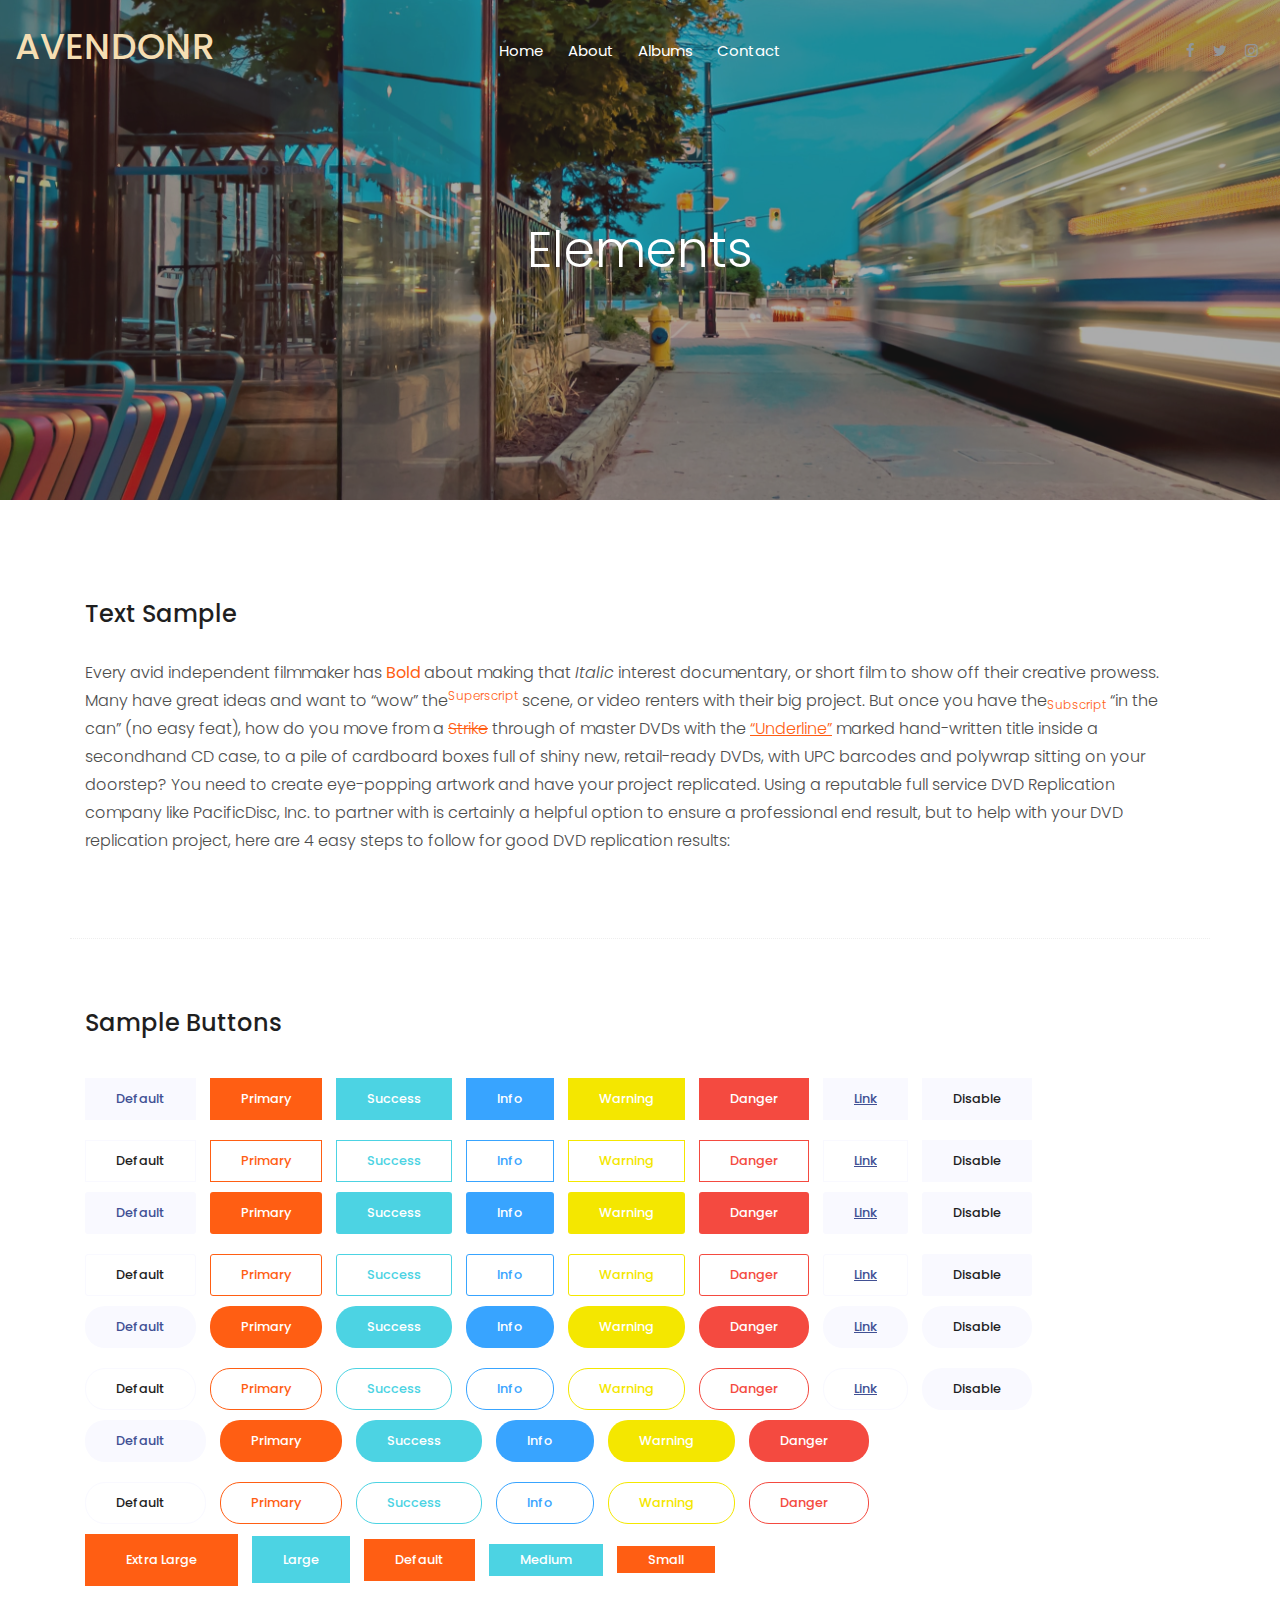
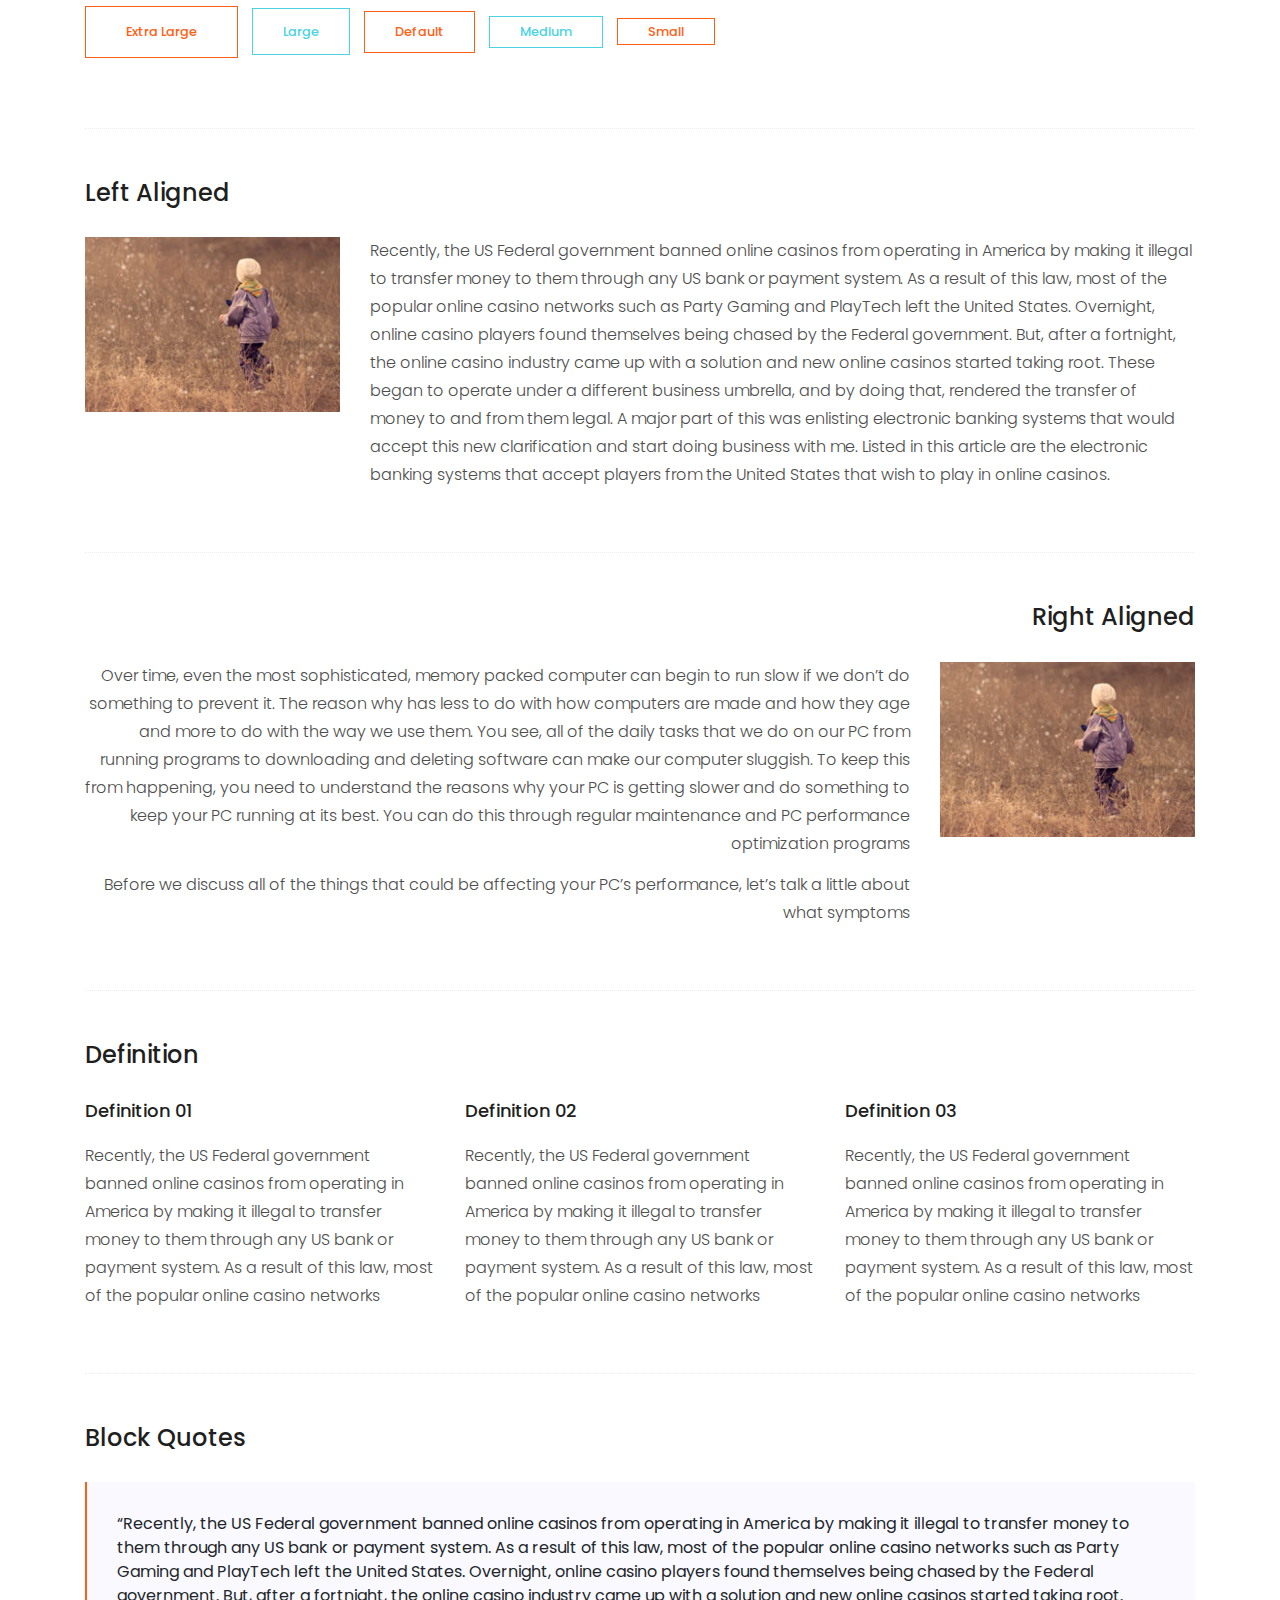
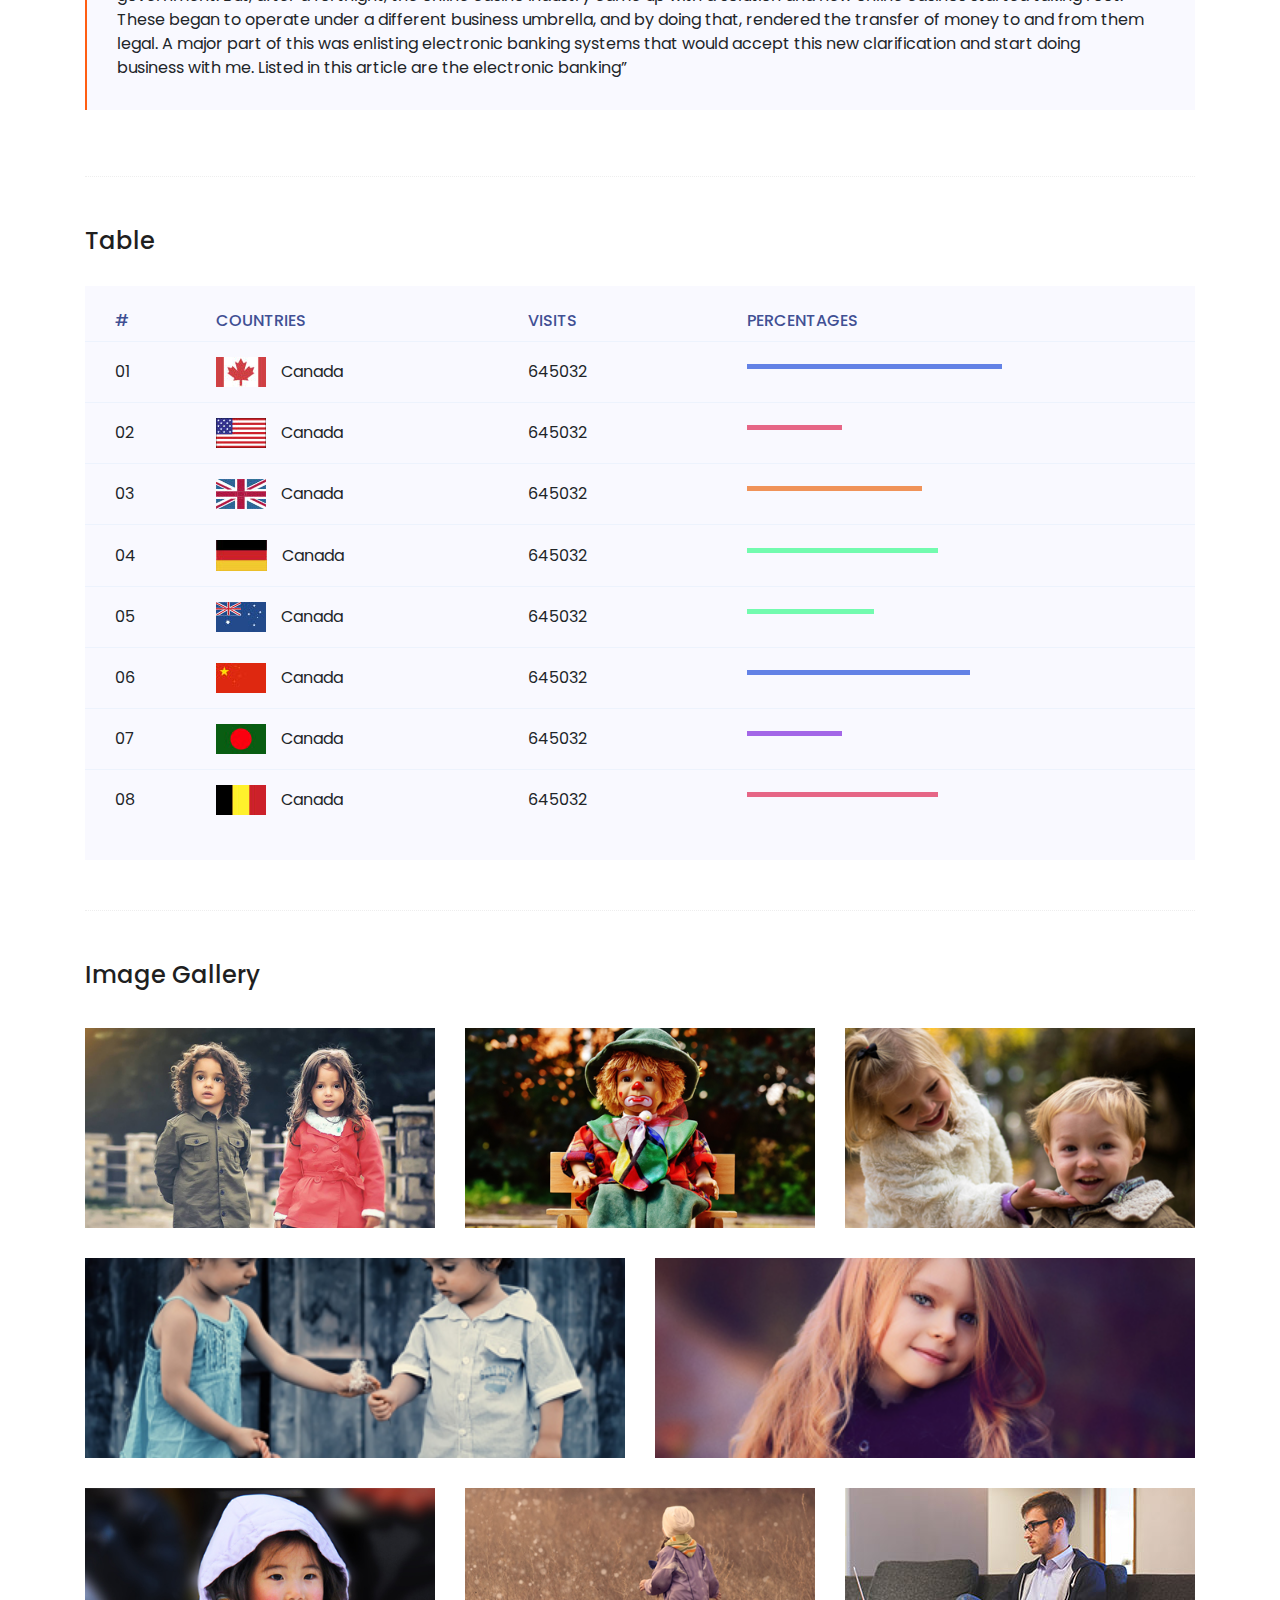
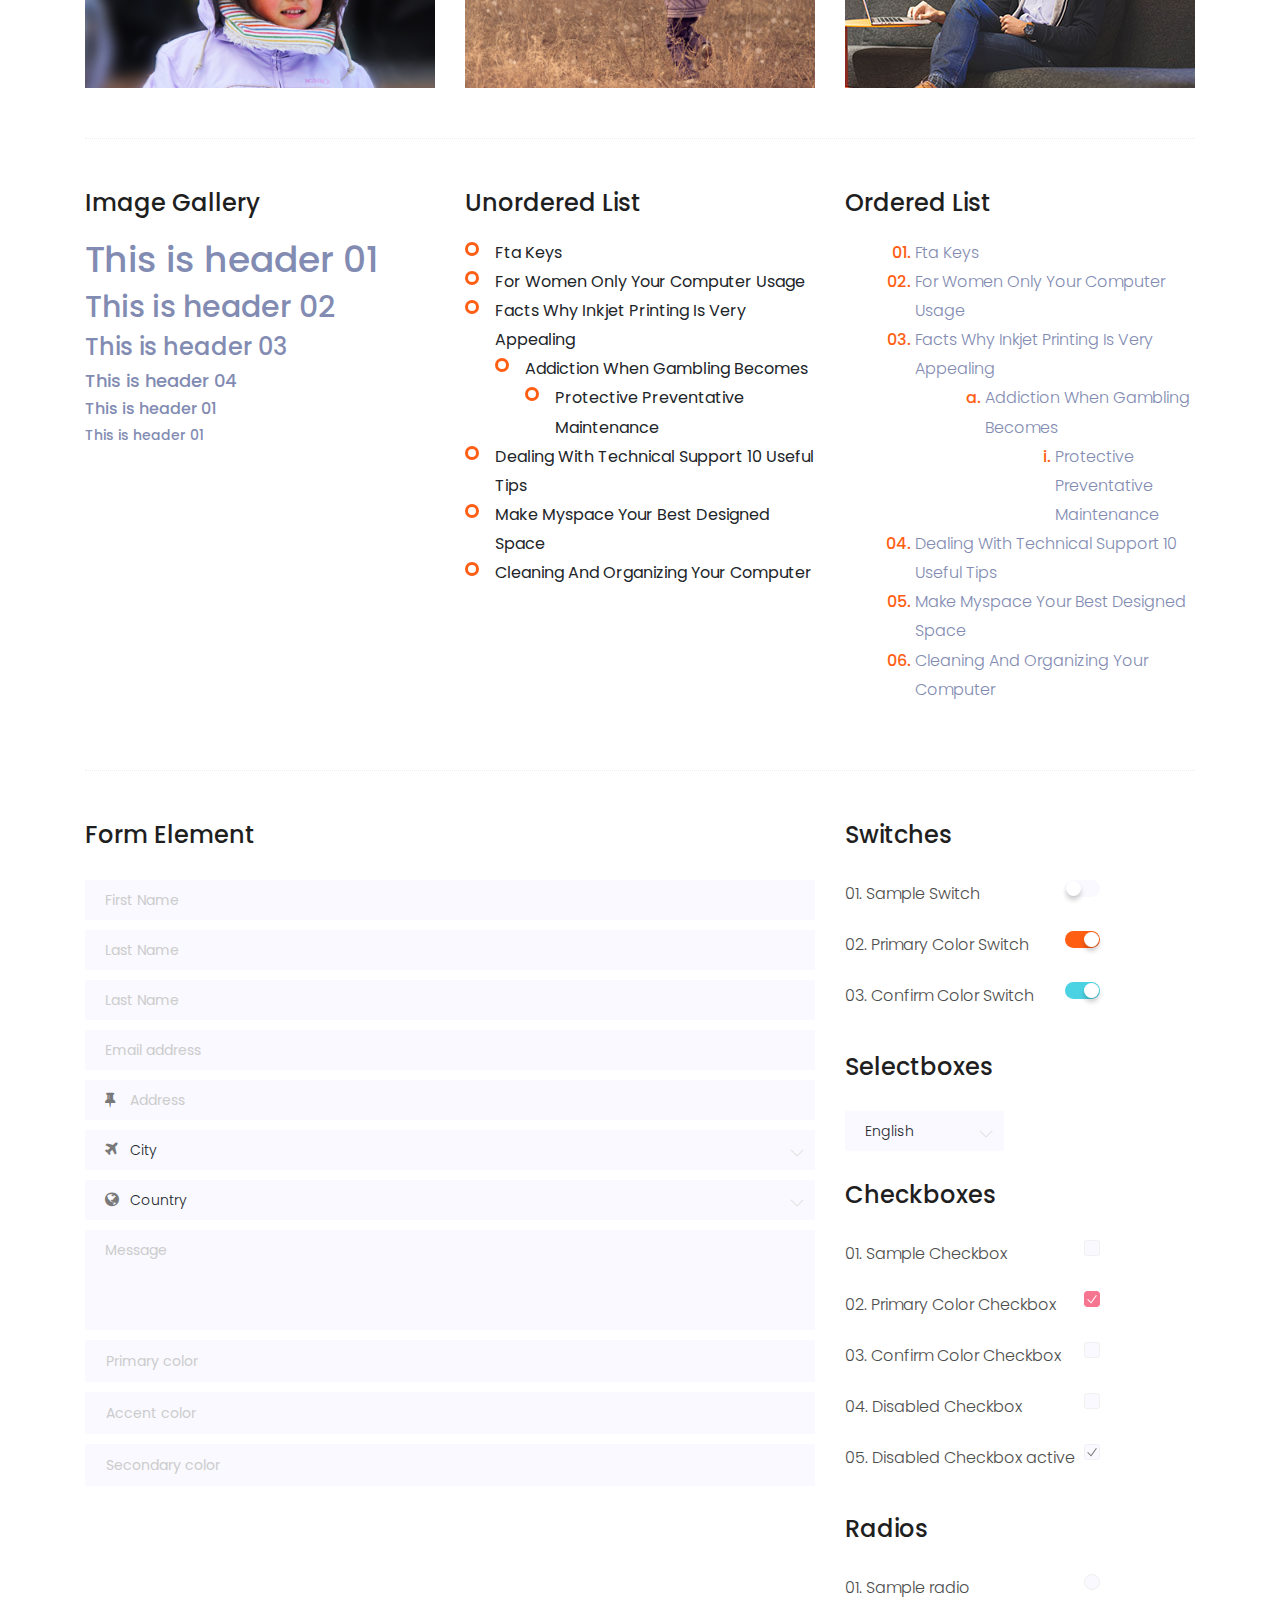
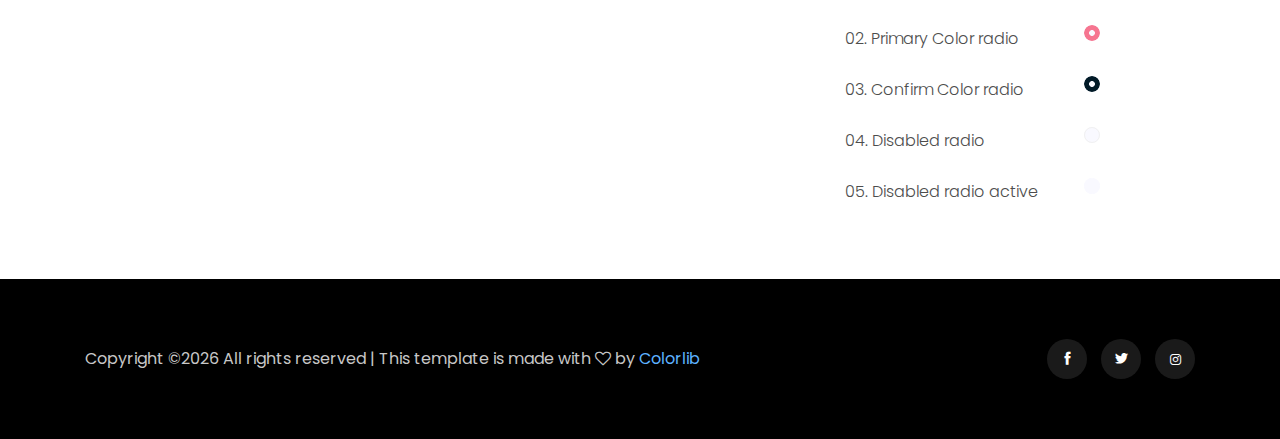
<file: elements.html>
<!doctype html>
<html class="no-js" lang="zxx">

<head>
	<meta charset="utf-8">
	<meta http-equiv="x-ua-compatible" content="ie=edge">
	<title>AppLab</title>
	<meta name="description" content="">
	<meta name="viewport" content="width=device-width, initial-scale=1">

	<!-- <link rel="manifest" href="site.webmanifest"> -->
	<!-- Place favicon.ico in the root directory -->

	<!-- CSS here -->
	<link rel="stylesheet" href="css/bootstrap.min.css">
	<link rel="stylesheet" href="css/owl.carousel.min.css">
	<link rel="stylesheet" href="css/magnific-popup.css">
	<link rel="stylesheet" href="css/font-awesome.min.css">
	<link rel="stylesheet" href="css/themify-icons.css">
	<link rel="stylesheet" href="css/nice-select.css">
	<link rel="stylesheet" href="css/flaticon.css">
	<link rel="stylesheet" href="css/gijgo.css">
	<link rel="stylesheet" href="css/animate.min.css">
	<link rel="stylesheet" href="css/slicknav.css">
	<link rel="stylesheet" href="css/style.css">
	<!-- <link rel="stylesheet" href="css/responsive.css"> -->
</head>

<body>
	<!--[if lte IE 9]>
            <p class="browserupgrade">You are using an <strong>outdated</strong> browser. Please <a href="https://browsehappy.com/">upgrade your browser</a> to improve your experience and security.</p>
        <![endif]-->

    <!-- header-start -->
    <header>
			<div class="header-area ">
				<div id="sticky-header" class="main-header-area">
					<div class="container-fluid">
						<div class="row align-items-center">
							<div class="col-xl-3 col-lg-2">
								<div class="logo">
									<a href="index.html">
										<h1>AVENDONR</h1>
									</a>
								</div>
							</div>
							<div class="col-xl-6 col-lg-7">
								<div class="main-menu  d-none d-lg-block">
									<nav>
										<ul id="navigation">
											<li><a class="active" href="index.html">home</a></li>
											<li><a href="about.html">About</a></li>
											<li><a href="album.html">Albums</a></li>
											<!-- <li><a href="#">blog <i class="ti-angle-down"></i></a>
												<ul class="submenu">
													<li><a href="blog.html">blog</a></li>
													<li><a href="single-blog.html">single-blog</a></li>
												</ul>
											</li> -->
											<!-- <li><a href="#">pages <i class="ti-angle-down"></i></a>
												<ul class="submenu">
													 <li><a href="elements.html">elements</a></li>
												</ul>
											</li> -->
											<li><a href="contact.html">Contact</a></li>
										</ul>
									</nav>
								</div>
							</div>
							<div class="col-xl-3 col-lg-3 d-none d-lg-block">
								<div class="social_links">
									<ul>
										<li><a href="https://facebook.com/avendonr" target="_blank"> <i class="fa fa-facebook"></i> </a></li>
										<li><a href="https://x.com/avendonr_t_p" target="_blank"> <i class="fa fa-twitter"></i> </a></li>
										<li><a href="https://instagram.com/avendonrphotography" target="_blank"> <i class="fa fa-instagram"></i> </a></li>
									</ul>
								</div>
							</div>
							<div class="col-12">
								<div class="mobile_menu d-block d-lg-none"></div>
							</div>
						</div>
	
					</div>
				</div>
			</div>
		</header>
		<!-- header-end -->
	
		<!-- bradcam_area  -->
		<div class="bradcam_area breadcam_bg_2 black_overlay">
				<div class="container">
					<div class="row">
						<div class="col-xl-12">
							<div class="bradcam_text text-center">
								<h3>Elements</h3>
							</div>
						</div>
					</div>
				</div>
			</div>
			<!-- / bradcam_area  -->

	<!-- Start Sample Area -->
	<section class="sample-text-area">
		<div class="container box_1170">
			<h3 class="text-heading">Text Sample</h3>
			<p class="sample-text">
				Every avid independent filmmaker has <b>Bold</b> about making that <i>Italic</i> interest documentary,
				or short
				film to show off their creative prowess. Many have great ideas and want to “wow”
				the<sup>Superscript</sup> scene,
				or video renters with their big project. But once you have the<sub>Subscript</sub> “in the can” (no easy
				feat), how
				do you move from a <del>Strike</del> through of master DVDs with the <u>“Underline”</u> marked
				hand-written title
				inside a secondhand CD case, to a pile of cardboard boxes full of shiny new, retail-ready DVDs, with UPC
				barcodes
				and polywrap sitting on your doorstep? You need to create eye-popping artwork and have your project
				replicated.
				Using a reputable full service DVD Replication company like PacificDisc, Inc. to partner with is
				certainly a
				helpful option to ensure a professional end result, but to help with your DVD replication project, here
				are 4 easy
				steps to follow for good DVD replication results:

			</p>
		</div>
	</section>
	<!-- End Sample Area -->

	<!-- Start Button -->
	<section class="button-area">
		<div class="container box_1170 border-top-generic">
			<h3 class="text-heading">Sample Buttons</h3>
			<div class="button-group-area">
				<a href="#" class="genric-btn default">Default</a>
				<a href="#" class="genric-btn primary">Primary</a>
				<a href="#" class="genric-btn success">Success</a>
				<a href="#" class="genric-btn info">Info</a>
				<a href="#" class="genric-btn warning">Warning</a>
				<a href="#" class="genric-btn danger">Danger</a>
				<a href="#" class="genric-btn link">Link</a>
				<a href="#" class="genric-btn disable">Disable</a>
			</div>
			<div class="button-group-area mt-10">
				<a href="#" class="genric-btn default-border">Default</a>
				<a href="#" class="genric-btn primary-border">Primary</a>
				<a href="#" class="genric-btn success-border">Success</a>
				<a href="#" class="genric-btn info-border">Info</a>
				<a href="#" class="genric-btn warning-border">Warning</a>
				<a href="#" class="genric-btn danger-border">Danger</a>
				<a href="#" class="genric-btn link-border">Link</a>
				<a href="#" class="genric-btn disable">Disable</a>
			</div>
			<div class="button-group-area mt-40">
				<a href="#" class="genric-btn default radius">Default</a>
				<a href="#" class="genric-btn primary radius">Primary</a>
				<a href="#" class="genric-btn success radius">Success</a>
				<a href="#" class="genric-btn info radius">Info</a>
				<a href="#" class="genric-btn warning radius">Warning</a>
				<a href="#" class="genric-btn danger radius">Danger</a>
				<a href="#" class="genric-btn link radius">Link</a>
				<a href="#" class="genric-btn disable radius">Disable</a>
			</div>
			<div class="button-group-area mt-10">
				<a href="#" class="genric-btn default-border radius">Default</a>
				<a href="#" class="genric-btn primary-border radius">Primary</a>
				<a href="#" class="genric-btn success-border radius">Success</a>
				<a href="#" class="genric-btn info-border radius">Info</a>
				<a href="#" class="genric-btn warning-border radius">Warning</a>
				<a href="#" class="genric-btn danger-border radius">Danger</a>
				<a href="#" class="genric-btn link-border radius">Link</a>
				<a href="#" class="genric-btn disable radius">Disable</a>
			</div>
			<div class="button-group-area mt-40">
				<a href="#" class="genric-btn default circle">Default</a>
				<a href="#" class="genric-btn primary circle">Primary</a>
				<a href="#" class="genric-btn success circle">Success</a>
				<a href="#" class="genric-btn info circle">Info</a>
				<a href="#" class="genric-btn warning circle">Warning</a>
				<a href="#" class="genric-btn danger circle">Danger</a>
				<a href="#" class="genric-btn link circle">Link</a>
				<a href="#" class="genric-btn disable circle">Disable</a>
			</div>
			<div class="button-group-area mt-10">
				<a href="#" class="genric-btn default-border circle">Default</a>
				<a href="#" class="genric-btn primary-border circle">Primary</a>
				<a href="#" class="genric-btn success-border circle">Success</a>
				<a href="#" class="genric-btn info-border circle">Info</a>
				<a href="#" class="genric-btn warning-border circle">Warning</a>
				<a href="#" class="genric-btn danger-border circle">Danger</a>
				<a href="#" class="genric-btn link-border circle">Link</a>
				<a href="#" class="genric-btn disable circle">Disable</a>
			</div>
			<div class="button-group-area mt-40">
				<a href="#" class="genric-btn default circle arrow">Default<span class="lnr lnr-arrow-right"></span></a>
				<a href="#" class="genric-btn primary circle arrow">Primary<span class="lnr lnr-arrow-right"></span></a>
				<a href="#" class="genric-btn success circle arrow">Success<span class="lnr lnr-arrow-right"></span></a>
				<a href="#" class="genric-btn info circle arrow">Info<span class="lnr lnr-arrow-right"></span></a>
				<a href="#" class="genric-btn warning circle arrow">Warning<span class="lnr lnr-arrow-right"></span></a>
				<a href="#" class="genric-btn danger circle arrow">Danger<span class="lnr lnr-arrow-right"></span></a>
			</div>
			<div class="button-group-area mt-10">
				<a href="#" class="genric-btn default-border circle arrow">Default<span
						class="lnr lnr-arrow-right"></span></a>
				<a href="#" class="genric-btn primary-border circle arrow">Primary<span
						class="lnr lnr-arrow-right"></span></a>
				<a href="#" class="genric-btn success-border circle arrow">Success<span
						class="lnr lnr-arrow-right"></span></a>
				<a href="#" class="genric-btn info-border circle arrow">Info<span
						class="lnr lnr-arrow-right"></span></a>
				<a href="#" class="genric-btn warning-border circle arrow">Warning<span
						class="lnr lnr-arrow-right"></span></a>
				<a href="#" class="genric-btn danger-border circle arrow">Danger<span
						class="lnr lnr-arrow-right"></span></a>
			</div>
			<div class="button-group-area mt-40">
				<a href="#" class="genric-btn primary e-large">Extra Large</a>
				<a href="#" class="genric-btn success large">Large</a>
				<a href="#" class="genric-btn primary">Default</a>
				<a href="#" class="genric-btn success medium">Medium</a>
				<a href="#" class="genric-btn primary small">Small</a>
			</div>
			<div class="button-group-area mt-10">
				<a href="#" class="genric-btn primary-border e-large">Extra Large</a>
				<a href="#" class="genric-btn success-border large">Large</a>
				<a href="#" class="genric-btn primary-border">Default</a>
				<a href="#" class="genric-btn success-border medium">Medium</a>
				<a href="#" class="genric-btn primary-border small">Small</a>
			</div>
		</div>
	</section>
	<!-- End Button -->

	<!-- Start Align Area -->
	<div class="whole-wrap">
		<div class="container box_1170">
			<div class="section-top-border">
				<h3 class="mb-30">Left Aligned</h3>
				<div class="row">
					<div class="col-md-3">
						<img src="img/elements/d.jpg" alt="" class="img-fluid">
					</div>
					<div class="col-md-9 mt-sm-20">
						<p>Recently, the US Federal government banned online casinos from operating in America by making
							it illegal to
							transfer money to them through any US bank or payment system. As a result of this law, most
							of the popular
							online casino networks such as Party Gaming and PlayTech left the United States. Overnight,
							online casino
							players found themselves being chased by the Federal government. But, after a fortnight, the
							online casino
							industry came up with a solution and new online casinos started taking root. These began to
							operate under a
							different business umbrella, and by doing that, rendered the transfer of money to and from
							them legal. A major
							part of this was enlisting electronic banking systems that would accept this new
							clarification and start doing
							business with me. Listed in this article are the electronic banking systems that accept
							players from the United
							States that wish to play in online casinos.</p>
					</div>
				</div>
			</div>
			<div class="section-top-border text-right">
				<h3 class="mb-30">Right Aligned</h3>
				<div class="row">
					<div class="col-md-9">
						<p class="text-right">Over time, even the most sophisticated, memory packed computer can begin
							to run slow if we
							don’t do something to prevent it. The reason why has less to do with how computers are made
							and how they age and
							more to do with the way we use them. You see, all of the daily tasks that we do on our PC
							from running programs
							to downloading and deleting software can make our computer sluggish. To keep this from
							happening, you need to
							understand the reasons why your PC is getting slower and do something to keep your PC
							running at its best. You
							can do this through regular maintenance and PC performance optimization programs</p>
						<p class="text-right">Before we discuss all of the things that could be affecting your PC’s
							performance, let’s
							talk a little about what symptoms</p>
					</div>
					<div class="col-md-3">
						<img src="img/elements/d.jpg" alt="" class="img-fluid">
					</div>
				</div>
			</div>
			<div class="section-top-border">
				<h3 class="mb-30">Definition</h3>
				<div class="row">
					<div class="col-md-4">
						<div class="single-defination">
							<h4 class="mb-20">Definition 01</h4>
							<p>Recently, the US Federal government banned online casinos from operating in America by
								making it illegal to
								transfer money to them through any US bank or payment system. As a result of this law,
								most of the popular
								online casino networks</p>
						</div>
					</div>
					<div class="col-md-4">
						<div class="single-defination">
							<h4 class="mb-20">Definition 02</h4>
							<p>Recently, the US Federal government banned online casinos from operating in America by
								making it illegal to
								transfer money to them through any US bank or payment system. As a result of this law,
								most of the popular
								online casino networks</p>
						</div>
					</div>
					<div class="col-md-4">
						<div class="single-defination">
							<h4 class="mb-20">Definition 03</h4>
							<p>Recently, the US Federal government banned online casinos from operating in America by
								making it illegal to
								transfer money to them through any US bank or payment system. As a result of this law,
								most of the popular
								online casino networks</p>
						</div>
					</div>
				</div>
			</div>
			<div class="section-top-border">
				<h3 class="mb-30">Block Quotes</h3>
				<div class="row">
					<div class="col-lg-12">
						<blockquote class="generic-blockquote">
							“Recently, the US Federal government banned online casinos from operating in America by
							making it illegal to
							transfer money to them through any US bank or payment system. As a result of this law, most
							of the popular
							online casino networks such as Party Gaming and PlayTech left the United States. Overnight,
							online casino
							players found themselves being chased by the Federal government. But, after a fortnight, the
							online casino
							industry came up with a solution and new online casinos started taking root. These began to
							operate under a
							different business umbrella, and by doing that, rendered the transfer of money to and from
							them legal. A major
							part of this was enlisting electronic banking systems that would accept this new
							clarification and start doing
							business with me. Listed in this article are the electronic banking”
						</blockquote>
					</div>
				</div>
			</div>
			<div class="section-top-border">
				<h3 class="mb-30">Table</h3>
				<div class="progress-table-wrap">
					<div class="progress-table">
						<div class="table-head">
							<div class="serial">#</div>
							<div class="country">Countries</div>
							<div class="visit">Visits</div>
							<div class="percentage">Percentages</div>
						</div>
						<div class="table-row">
							<div class="serial">01</div>
							<div class="country"> <img src="img/elements/f1.jpg" alt="flag">Canada</div>
							<div class="visit">645032</div>
							<div class="percentage">
								<div class="progress">
									<div class="progress-bar color-1" role="progressbar" style="width: 80%"
										aria-valuenow="80" aria-valuemin="0" aria-valuemax="100"></div>
								</div>
							</div>
						</div>
						<div class="table-row">
							<div class="serial">02</div>
							<div class="country"> <img src="img/elements/f2.jpg" alt="flag">Canada</div>
							<div class="visit">645032</div>
							<div class="percentage">
								<div class="progress">
									<div class="progress-bar color-2" role="progressbar" style="width: 30%"
										aria-valuenow="30" aria-valuemin="0" aria-valuemax="100"></div>
								</div>
							</div>
						</div>
						<div class="table-row">
							<div class="serial">03</div>
							<div class="country"> <img src="img/elements/f3.jpg" alt="flag">Canada</div>
							<div class="visit">645032</div>
							<div class="percentage">
								<div class="progress">
									<div class="progress-bar color-3" role="progressbar" style="width: 55%"
										aria-valuenow="55" aria-valuemin="0" aria-valuemax="100"></div>
								</div>
							</div>
						</div>
						<div class="table-row">
							<div class="serial">04</div>
							<div class="country"> <img src="img/elements/f4.jpg" alt="flag">Canada</div>
							<div class="visit">645032</div>
							<div class="percentage">
								<div class="progress">
									<div class="progress-bar color-4" role="progressbar" style="width: 60%"
										aria-valuenow="60" aria-valuemin="0" aria-valuemax="100"></div>
								</div>
							</div>
						</div>
						<div class="table-row">
							<div class="serial">05</div>
							<div class="country"> <img src="img/elements/f5.jpg" alt="flag">Canada</div>
							<div class="visit">645032</div>
							<div class="percentage">
								<div class="progress">
									<div class="progress-bar color-5" role="progressbar" style="width: 40%"
										aria-valuenow="40" aria-valuemin="0" aria-valuemax="100"></div>
								</div>
							</div>
						</div>
						<div class="table-row">
							<div class="serial">06</div>
							<div class="country"> <img src="img/elements/f6.jpg" alt="flag">Canada</div>
							<div class="visit">645032</div>
							<div class="percentage">
								<div class="progress">
									<div class="progress-bar color-6" role="progressbar" style="width: 70%"
										aria-valuenow="70" aria-valuemin="0" aria-valuemax="100"></div>
								</div>
							</div>
						</div>
						<div class="table-row">
							<div class="serial">07</div>
							<div class="country"> <img src="img/elements/f7.jpg" alt="flag">Canada</div>
							<div class="visit">645032</div>
							<div class="percentage">
								<div class="progress">
									<div class="progress-bar color-7" role="progressbar" style="width: 30%"
										aria-valuenow="30" aria-valuemin="0" aria-valuemax="100"></div>
								</div>
							</div>
						</div>
						<div class="table-row">
							<div class="serial">08</div>
							<div class="country"> <img src="img/elements/f8.jpg" alt="flag">Canada</div>
							<div class="visit">645032</div>
							<div class="percentage">
								<div class="progress">
									<div class="progress-bar color-8" role="progressbar" style="width: 60%"
										aria-valuenow="60" aria-valuemin="0" aria-valuemax="100"></div>
								</div>
							</div>
						</div>
					</div>
				</div>
			</div>
			<div class="section-top-border">
				<h3>Image Gallery</h3>
				<div class="row gallery-item">
					<div class="col-md-4">
						<a href="img/elements/g1.jpg" class="img-pop-up">
							<div class="single-gallery-image" style="background: url(img/elements/g1.jpg);"></div>
						</a>
					</div>
					<div class="col-md-4">
						<a href="img/elements/g2.jpg" class="img-pop-up">
							<div class="single-gallery-image" style="background: url(img/elements/g2.jpg);"></div>
						</a>
					</div>
					<div class="col-md-4">
						<a href="img/elements/g3.jpg" class="img-pop-up">
							<div class="single-gallery-image" style="background: url(img/elements/g3.jpg);"></div>
						</a>
					</div>
					<div class="col-md-6">
						<a href="img/elements/g4.jpg" class="img-pop-up">
							<div class="single-gallery-image" style="background: url(img/elements/g4.jpg);"></div>
						</a>
					</div>
					<div class="col-md-6">
						<a href="img/elements/g5.jpg" class="img-pop-up">
							<div class="single-gallery-image" style="background: url(img/elements/g5.jpg);"></div>
						</a>
					</div>
					<div class="col-md-4">
						<a href="img/elements/g6.jpg" class="img-pop-up">
							<div class="single-gallery-image" style="background: url(img/elements/g6.jpg);"></div>
						</a>
					</div>
					<div class="col-md-4">
						<a href="img/elements/g7.jpg" class="img-pop-up">
							<div class="single-gallery-image" style="background: url(img/elements/g7.jpg);"></div>
						</a>
					</div>
					<div class="col-md-4">
						<a href="img/elements/g8.jpg" class="img-pop-up">
							<div class="single-gallery-image" style="background: url(img/elements/g8.jpg);"></div>
						</a>
					</div>
				</div>
			</div>
			<div class="section-top-border">
				<div class="row">
					<div class="col-md-4">
						<h3 class="mb-20">Image Gallery</h3>
						<div class="typography">
							<h1>This is header 01</h1>
							<h2>This is header 02</h2>
							<h3>This is header 03</h3>
							<h4>This is header 04</h4>
							<h5>This is header 01</h5>
							<h6>This is header 01</h6>
						</div>
					</div>
					<div class="col-md-4 mt-sm-30">
						<h3 class="mb-20">Unordered List</h3>
						<div class="">
							<ul class="unordered-list">
								<li>Fta Keys</li>
								<li>For Women Only Your Computer Usage</li>
								<li>Facts Why Inkjet Printing Is Very Appealing
									<ul>
										<li>Addiction When Gambling Becomes
											<ul>
												<li>Protective Preventative Maintenance</li>
											</ul>
										</li>
									</ul>
								</li>
								<li>Dealing With Technical Support 10 Useful Tips</li>
								<li>Make Myspace Your Best Designed Space</li>
								<li>Cleaning And Organizing Your Computer</li>
							</ul>
						</div>
					</div>
					<div class="col-md-4 mt-sm-30">
						<h3 class="mb-20">Ordered List</h3>
						<div class="">
							<ol class="ordered-list">
								<li><span>Fta Keys</span></li>
								<li><span>For Women Only Your Computer Usage</span></li>
								<li><span>Facts Why Inkjet Printing Is Very Appealing</span>
									<ol class="ordered-list-alpha">
										<li><span>Addiction When Gambling Becomes</span>
											<ol class="ordered-list-roman">
												<li><span>Protective Preventative Maintenance</span></li>
											</ol>
										</li>
									</ol>
								</li>
								<li><span>Dealing With Technical Support 10 Useful Tips</span></li>
								<li><span>Make Myspace Your Best Designed Space</span></li>
								<li><span>Cleaning And Organizing Your Computer</span></li>
							</ol>
						</div>
					</div>
				</div>
			</div>
			<div class="section-top-border">
				<div class="row">
					<div class="col-lg-8 col-md-8">
						<h3 class="mb-30">Form Element</h3>
						<form action="#">
							<div class="mt-10">
								<input type="text" name="first_name" placeholder="First Name"
									onfocus="this.placeholder = ''" onblur="this.placeholder = 'First Name'" required
									class="single-input">
							</div>
							<div class="mt-10">
								<input type="text" name="last_name" placeholder="Last Name"
									onfocus="this.placeholder = ''" onblur="this.placeholder = 'Last Name'" required
									class="single-input">
							</div>
							<div class="mt-10">
								<input type="text" name="last_name" placeholder="Last Name"
									onfocus="this.placeholder = ''" onblur="this.placeholder = 'Last Name'" required
									class="single-input">
							</div>
							<div class="mt-10">
								<input type="email" name="EMAIL" placeholder="Email address"
									onfocus="this.placeholder = ''" onblur="this.placeholder = 'Email address'" required
									class="single-input">
							</div>
							<div class="input-group-icon mt-10">
								<div class="icon"><i class="fa fa-thumb-tack" aria-hidden="true"></i></div>
								<input type="text" name="address" placeholder="Address" onfocus="this.placeholder = ''"
									onblur="this.placeholder = 'Address'" required class="single-input">
							</div>
							<div class="input-group-icon mt-10">
								<div class="icon"><i class="fa fa-plane" aria-hidden="true"></i></div>
								<div class="form-select" id="default-select"">
											<select>
												<option value=" 1">City</option>
									<option value="1">Dhaka</option>
									<option value="1">Dilli</option>
									<option value="1">Newyork</option>
									<option value="1">Islamabad</option>
									</select>
								</div>
							</div>
							<div class="input-group-icon mt-10">
								<div class="icon"><i class="fa fa-globe" aria-hidden="true"></i></div>
								<div class="form-select" id="default-select"">
											<select>
												<option value=" 1">Country</option>
									<option value="1">Bangladesh</option>
									<option value="1">India</option>
									<option value="1">England</option>
									<option value="1">Srilanka</option>
									</select>
								</div>
							</div>

							<div class="mt-10">
								<textarea class="single-textarea" placeholder="Message" onfocus="this.placeholder = ''"
									onblur="this.placeholder = 'Message'" required></textarea>
							</div>
							<!-- For Gradient Border Use -->
							<!-- <div class="mt-10">
										<div class="primary-input">
											<input id="primary-input" type="text" name="first_name" placeholder="Primary color" onfocus="this.placeholder = ''" onblur="this.placeholder = 'Primary color'">
											<label for="primary-input"></label>
										</div>
									</div> -->
							<div class="mt-10">
								<input type="text" name="first_name" placeholder="Primary color"
									onfocus="this.placeholder = ''" onblur="this.placeholder = 'Primary color'" required
									class="single-input-primary">
							</div>
							<div class="mt-10">
								<input type="text" name="first_name" placeholder="Accent color"
									onfocus="this.placeholder = ''" onblur="this.placeholder = 'Accent color'" required
									class="single-input-accent">
							</div>
							<div class="mt-10">
								<input type="text" name="first_name" placeholder="Secondary color"
									onfocus="this.placeholder = ''" onblur="this.placeholder = 'Secondary color'"
									required class="single-input-secondary">
							</div>
						</form>
					</div>
					<div class="col-lg-3 col-md-4 mt-sm-30">
						<div class="single-element-widget">
							<h3 class="mb-30">Switches</h3>
							<div class="switch-wrap d-flex justify-content-between">
								<p>01. Sample Switch</p>
								<div class="primary-switch">
									<input type="checkbox" id="default-switch">
									<label for="default-switch"></label>
								</div>
							</div>
							<div class="switch-wrap d-flex justify-content-between">
								<p>02. Primary Color Switch</p>
								<div class="primary-switch">
									<input type="checkbox" id="primary-switch" checked>
									<label for="primary-switch"></label>
								</div>
							</div>
							<div class="switch-wrap d-flex justify-content-between">
								<p>03. Confirm Color Switch</p>
								<div class="confirm-switch">
									<input type="checkbox" id="confirm-switch" checked>
									<label for="confirm-switch"></label>
								</div>
							</div>
						</div>
						<div class="single-element-widget mt-30">
							<h3 class="mb-30">Selectboxes</h3>
							<div class="default-select" id="default-select"">
										<select>
											<option value=" 1">English</option>
								<option value="1">Spanish</option>
								<option value="1">Arabic</option>
								<option value="1">Portuguise</option>
								<option value="1">Bengali</option>
								</select>
							</div>
						</div>
						<div class="single-element-widget mt-30">
							<h3 class="mb-30">Checkboxes</h3>
							<div class="switch-wrap d-flex justify-content-between">
								<p>01. Sample Checkbox</p>
								<div class="primary-checkbox">
									<input type="checkbox" id="default-checkbox">
									<label for="default-checkbox"></label>
								</div>
							</div>
							<div class="switch-wrap d-flex justify-content-between">
								<p>02. Primary Color Checkbox</p>
								<div class="primary-checkbox">
									<input type="checkbox" id="primary-checkbox" checked>
									<label for="primary-checkbox"></label>
								</div>
							</div>
							<div class="switch-wrap d-flex justify-content-between">
								<p>03. Confirm Color Checkbox</p>
								<div class="confirm-checkbox">
									<input type="checkbox" id="confirm-checkbox">
									<label for="confirm-checkbox"></label>
								</div>
							</div>
							<div class="switch-wrap d-flex justify-content-between">
								<p>04. Disabled Checkbox</p>
								<div class="disabled-checkbox">
									<input type="checkbox" id="disabled-checkbox" disabled>
									<label for="disabled-checkbox"></label>
								</div>
							</div>
							<div class="switch-wrap d-flex justify-content-between">
								<p>05. Disabled Checkbox active</p>
								<div class="disabled-checkbox">
									<input type="checkbox" id="disabled-checkbox-active" checked disabled>
									<label for="disabled-checkbox-active"></label>
								</div>
							</div>
						</div>
						<div class="single-element-widget mt-30">
							<h3 class="mb-30">Radios</h3>
							<div class="switch-wrap d-flex justify-content-between">
								<p>01. Sample radio</p>
								<div class="primary-radio">
									<input type="checkbox" id="default-radio">
									<label for="default-radio"></label>
								</div>
							</div>
							<div class="switch-wrap d-flex justify-content-between">
								<p>02. Primary Color radio</p>
								<div class="primary-radio">
									<input type="checkbox" id="primary-radio" checked>
									<label for="primary-radio"></label>
								</div>
							</div>
							<div class="switch-wrap d-flex justify-content-between">
								<p>03. Confirm Color radio</p>
								<div class="confirm-radio">
									<input type="checkbox" id="confirm-radio" checked>
									<label for="confirm-radio"></label>
								</div>
							</div>
							<div class="switch-wrap d-flex justify-content-between">
								<p>04. Disabled radio</p>
								<div class="disabled-radio">
									<input type="checkbox" id="disabled-radio" disabled>
									<label for="disabled-radio"></label>
								</div>
							</div>
							<div class="switch-wrap d-flex justify-content-between">
								<p>05. Disabled radio active</p>
								<div class="disabled-radio">
									<input type="checkbox" id="disabled-radio-active" checked disabled>
									<label for="disabled-radio-active"></label>
								</div>
							</div>
						</div>
					</div>
				</div>
			</div>
		</div>
	</div>
	<!-- End Align Area -->

    <!-- footer start -->
    <footer class="footer">
			<div class="copy-right_text">
				<div class="container">
					<div class="row align-items-center">
						<div class="col-xl-7 col-md-8">
							<p class="copy_right ">
								<!-- Link back to Colorlib can't be removed. Template is licensed under CC BY 3.0. -->
Copyright &copy;<script>document.write(new Date().getFullYear());</script> All rights reserved | This template is made with <i class="fa fa-heart-o" aria-hidden="true"></i> by <a href="https://colorlib.com" target="_blank">Colorlib</a>
<!-- Link back to Colorlib can't be removed. Template is licensed under CC BY 3.0. -->
							</p>
						</div>
						<div class="col-xl-5 col-md-4">
							<div class="socail_links">
								<ul>
									<li>
										<a href="#">
											<i class="ti-facebook"></i>
										</a>
									</li>
									<li>
										<a href="#">
											<i class="ti-twitter-alt"></i>
										</a>
									</li>
									<li>
										<a href="#">
											<i class="fa fa-instagram"></i>
										</a>
									</li>
								</ul>
							</div>
						</div>
						
					</div>
				</div>
			</div>
		</footer>
		<!--/ footer end  -->

	<!-- JS here -->
	<script src="js/vendor/modernizr-3.5.0.min.js"></script>
	<script src="js/vendor/jquery-1.12.4.min.js"></script>
	<script src="js/popper.min.js"></script>
	<script src="js/bootstrap.min.js"></script>
	<script src="js/owl.carousel.min.js"></script>
	<script src="js/isotope.pkgd.min.js"></script>
	<script src="js/ajax-form.js"></script>
	<script src="js/waypoints.min.js"></script>
	<script src="js/jquery.counterup.min.js"></script>
	<script src="js/imagesloaded.pkgd.min.js"></script>
	<script src="js/scrollIt.js"></script>
	<script src="js/jquery.scrollUp.min.js"></script>
	<script src="js/wow.min.js"></script>
	<script src="js/nice-select.min.js"></script>
	<script src="js/jquery.slicknav.min.js"></script>
	<script src="js/jquery.magnific-popup.min.js"></script>
	<script src="js/plugins.js"></script>
	<script src="js/gijgo.min.js"></script>

	<!--contact js-->
	<script src="js/contact.js"></script>
	<script src="js/jquery.ajaxchimp.min.js"></script>
	<script src="js/jquery.form.js"></script>
	<script src="js/jquery.validate.min.js"></script>
	<script src="js/mail-script.js"></script>

	<script src="js/main.js"></script>
</body>
</html>
</file>
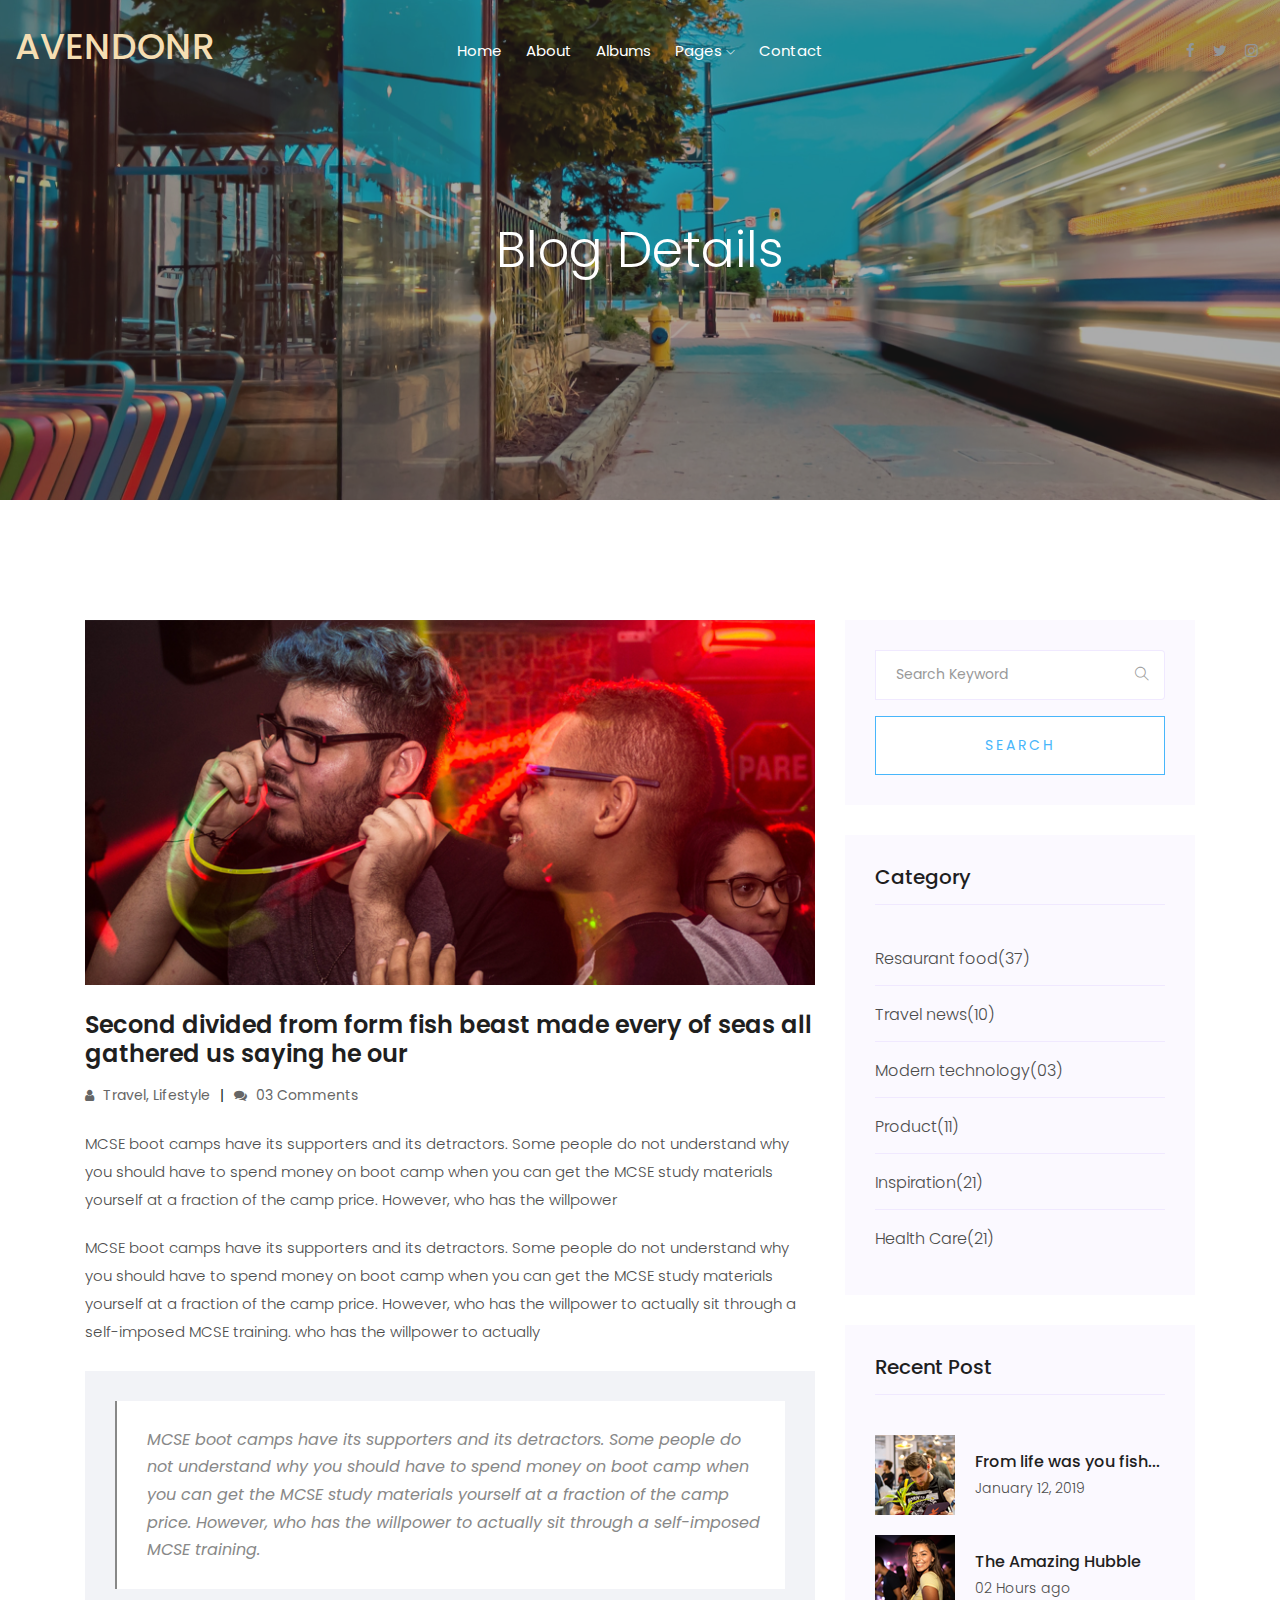
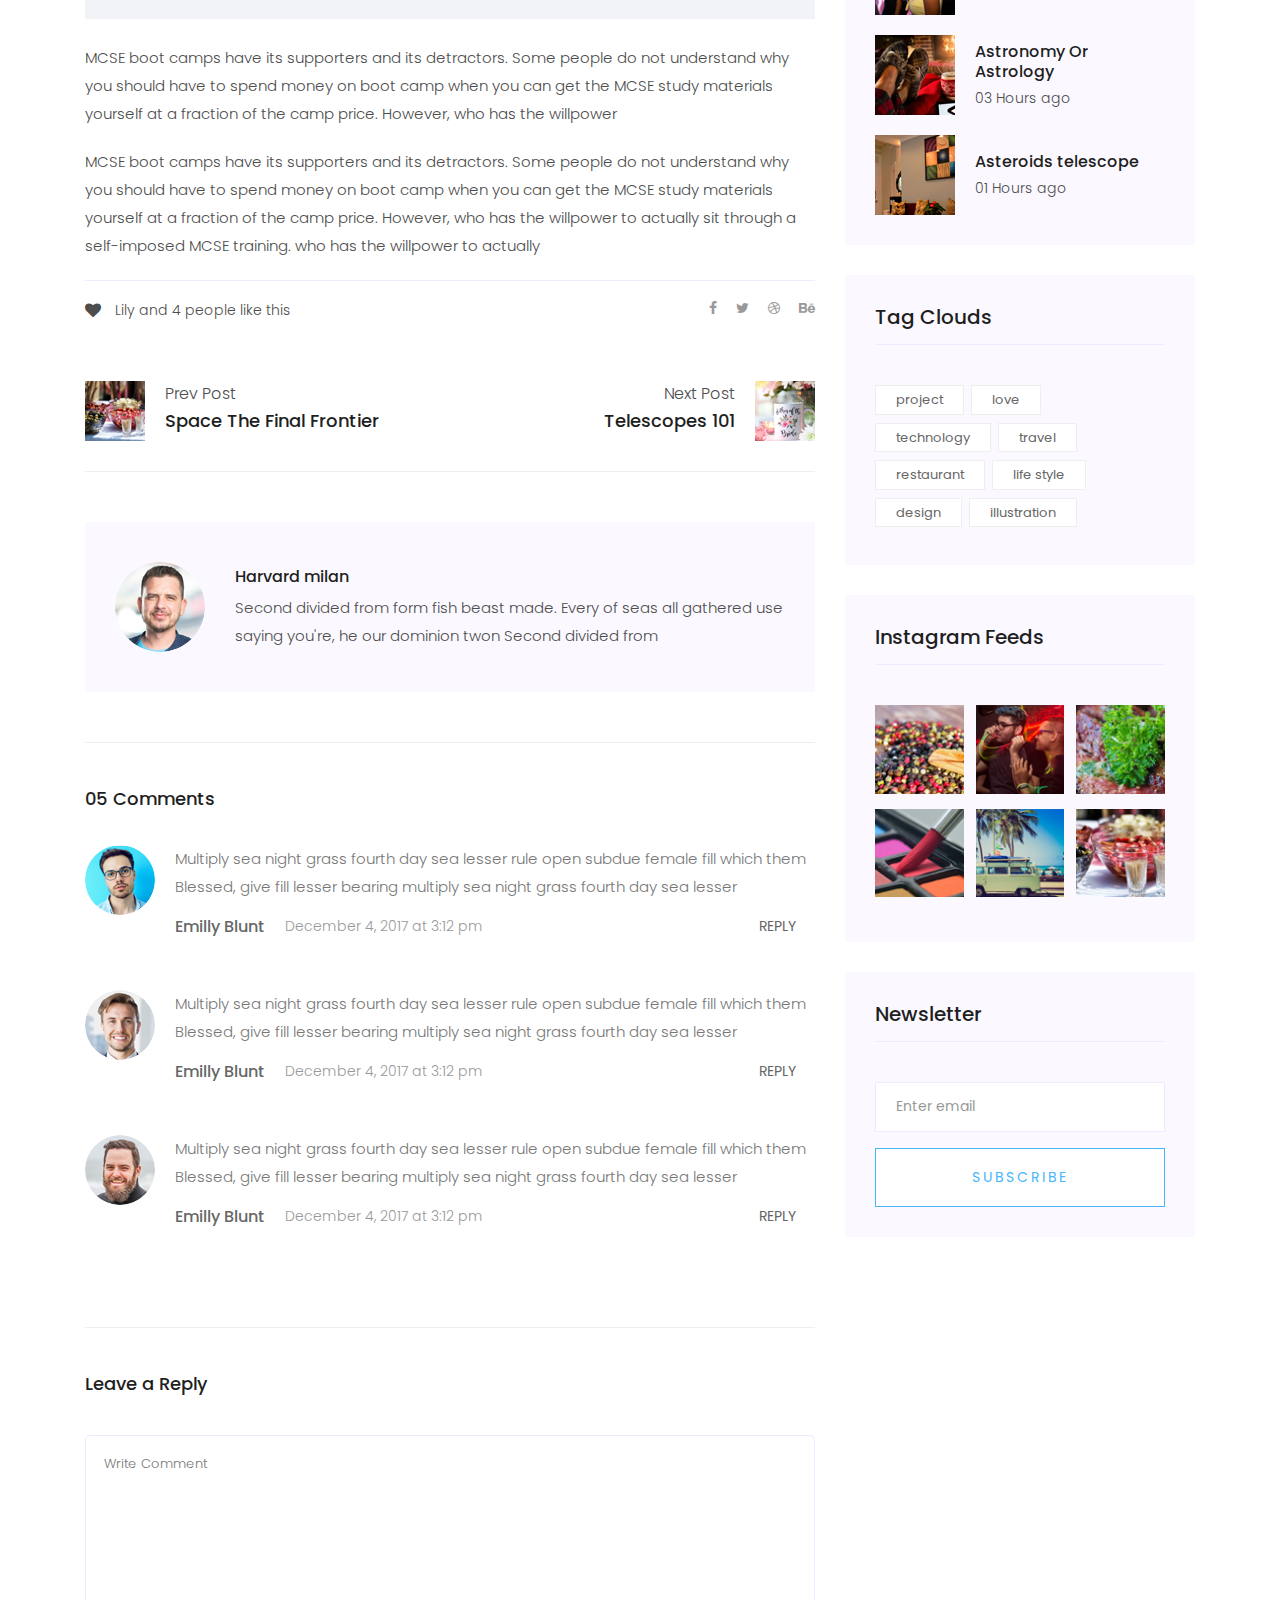
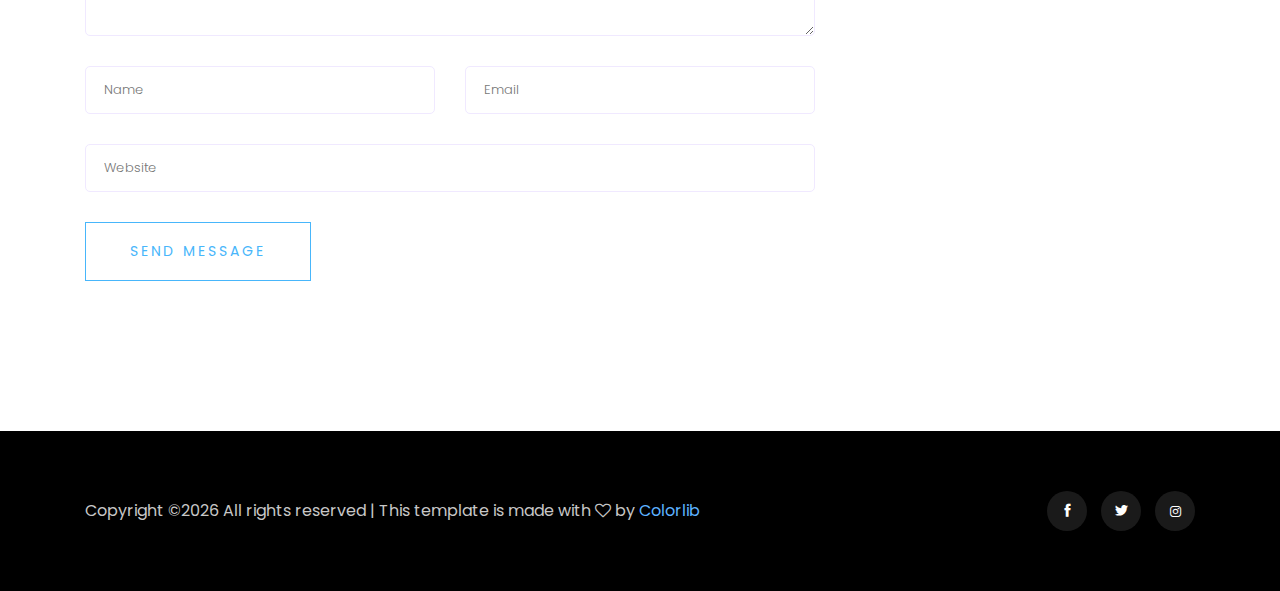
<file: single-blog.html>
<!doctype html>
<html class="no-js" lang="zxx">

<head>
   <meta charset="utf-8">
   <meta http-equiv="x-ua-compatible" content="ie=edge">
   <title>AppLab</title>
   <meta name="description" content="">
   <meta name="viewport" content="width=device-width, initial-scale=1">

   <!-- <link rel="manifest" href="site.webmanifest"> -->
   <!-- Place favicon.ico in the root directory -->

   <!-- CSS here -->
   <link rel="stylesheet" href="css/bootstrap.min.css">
   <link rel="stylesheet" href="css/owl.carousel.min.css">
   <link rel="stylesheet" href="css/magnific-popup.css">
   <link rel="stylesheet" href="css/font-awesome.min.css">
   <link rel="stylesheet" href="css/themify-icons.css">
   <link rel="stylesheet" href="css/nice-select.css">
   <link rel="stylesheet" href="css/flaticon.css">
   <link rel="stylesheet" href="css/gijgo.css">
   <link rel="stylesheet" href="css/animate.min.css">
   <link rel="stylesheet" href="css/slicknav.css">
   <link rel="stylesheet" href="css/style.css">
   <!-- <link rel="stylesheet" href="css/responsive.css"> -->
</head>

<body>
   <!--[if lte IE 9]>
            <p class="browserupgrade">You are using an <strong>outdated</strong> browser. Please <a href="https://browsehappy.com/">upgrade your browser</a> to improve your experience and security.</p>
        <![endif]-->
    <!-- header-start -->
    <header>
         <div class="header-area ">
             <div id="sticky-header" class="main-header-area">
                 <div class="container-fluid">
                     <div class="row align-items-center">
                         <div class="col-xl-3 col-lg-2">
                             <div class="logo">
                              <a href="index.html">
                                 <h1>AVENDONR</h1>
                             </a>
                             </div>
                         </div>
                         <div class="col-xl-6 col-lg-7">
                             <div class="main-menu  d-none d-lg-block">
                                 <nav>
                                     <ul id="navigation">
                                         <li><a class="active" href="index.html">home</a></li>
                                         <li><a href="about.html">About</a></li>
                                         <li><a href="album.html">Albums</a></li>
                                         <!-- <li><a href="#">blog <i class="ti-angle-down"></i></a>
                                             <ul class="submenu">
                                                 <li><a href="blog.html">blog</a></li>
                                                 <li><a href="single-blog.html">single-blog</a></li>
                                             </ul>
                                         </li> -->
                                         <li><a href="#">pages <i class="ti-angle-down"></i></a>
                                             <ul class="submenu">
                                                  <li><a href="elements.html">elements</a></li>
                                             </ul>
                                         </li>
                                         <li><a href="contact.html">Contact</a></li>
                                     </ul>
                                 </nav>
                             </div>
                         </div>
                         <div class="col-xl-3 col-lg-3 d-none d-lg-block">
                           <div class="social_links">
                              <ul>
                                  <li><a href="https://facebook.com/avendonr" target="_blank"> <i class="fa fa-facebook"></i> </a></li>
                                  <li><a href="https://x.com/avendonr_t_p" target="_blank"> <i class="fa fa-twitter"></i> </a></li>
                                  <li><a href="https://instagram.com/avendonrphotography" target="_blank"> <i class="fa fa-instagram"></i> </a></li>
                              </ul>
                          </div>
                         </div>
                         <div class="col-12">
                             <div class="mobile_menu d-block d-lg-none"></div>
                         </div>
                     </div>
 
                 </div>
             </div>
         </div>
     </header>
     <!-- header-end -->
 
     <!-- bradcam_area  -->
     <div class="bradcam_area breadcam_bg_2 black_overlay">
             <div class="container">
                 <div class="row">
                     <div class="col-xl-12">
                         <div class="bradcam_text text-center">
                             <h3>Blog Details</h3>
                         </div>
                     </div>
                 </div>
             </div>
         </div>
         <!-- / bradcam_area  -->

   <!--================Blog Area =================-->
   <section class="blog_area single-post-area section-padding">
      <div class="container">
         <div class="row">
            <div class="col-lg-8 posts-list">
               <div class="single-post">
                  <div class="feature-img">
                     <img class="img-fluid" src="img/blog/single_blog_1.png" alt="">
                  </div>
                  <div class="blog_details">
                     <h2>Second divided from form fish beast made every of seas
                        all gathered us saying he our
                     </h2>
                     <ul class="blog-info-link mt-3 mb-4">
                        <li><a href="#"><i class="fa fa-user"></i> Travel, Lifestyle</a></li>
                        <li><a href="#"><i class="fa fa-comments"></i> 03 Comments</a></li>
                     </ul>
                     <p class="excert">
                        MCSE boot camps have its supporters and its detractors. Some people do not understand why you
                        should have to spend money on boot camp when you can get the MCSE study materials yourself at a
                        fraction of the camp price. However, who has the willpower
                     </p>
                     <p>
                        MCSE boot camps have its supporters and its detractors. Some people do not understand why you
                        should have to spend money on boot camp when you can get the MCSE study materials yourself at a
                        fraction of the camp price. However, who has the willpower to actually sit through a
                        self-imposed MCSE training. who has the willpower to actually
                     </p>
                     <div class="quote-wrapper">
                        <div class="quotes">
                           MCSE boot camps have its supporters and its detractors. Some people do not understand why you
                           should have to spend money on boot camp when you can get the MCSE study materials yourself at
                           a fraction of the camp price. However, who has the willpower to actually sit through a
                           self-imposed MCSE training.
                        </div>
                     </div>
                     <p>
                        MCSE boot camps have its supporters and its detractors. Some people do not understand why you
                        should have to spend money on boot camp when you can get the MCSE study materials yourself at a
                        fraction of the camp price. However, who has the willpower
                     </p>
                     <p>
                        MCSE boot camps have its supporters and its detractors. Some people do not understand why you
                        should have to spend money on boot camp when you can get the MCSE study materials yourself at a
                        fraction of the camp price. However, who has the willpower to actually sit through a
                        self-imposed MCSE training. who has the willpower to actually
                     </p>
                  </div>
               </div>
               <div class="navigation-top">
                  <div class="d-sm-flex justify-content-between text-center">
                     <p class="like-info"><span class="align-middle"><i class="fa fa-heart"></i></span> Lily and 4
                        people like this</p>
                     <div class="col-sm-4 text-center my-2 my-sm-0">
                        <!-- <p class="comment-count"><span class="align-middle"><i class="fa fa-comment"></i></span> 06 Comments</p> -->
                     </div>
                     <ul class="social-icons">
                        <li><a href="#"><i class="fa fa-facebook-f"></i></a></li>
                        <li><a href="#"><i class="fa fa-twitter"></i></a></li>
                        <li><a href="#"><i class="fa fa-dribbble"></i></a></li>
                        <li><a href="#"><i class="fa fa-behance"></i></a></li>
                     </ul>
                  </div>
                  <div class="navigation-area">
                     <div class="row">
                        <div
                           class="col-lg-6 col-md-6 col-12 nav-left flex-row d-flex justify-content-start align-items-center">
                           <div class="thumb">
                              <a href="#">
                                 <img class="img-fluid" src="img/post/preview.png" alt="">
                              </a>
                           </div>
                           <div class="arrow">
                              <a href="#">
                                 <span class="lnr text-white ti-arrow-left"></span>
                              </a>
                           </div>
                           <div class="detials">
                              <p>Prev Post</p>
                              <a href="#">
                                 <h4>Space The Final Frontier</h4>
                              </a>
                           </div>
                        </div>
                        <div
                           class="col-lg-6 col-md-6 col-12 nav-right flex-row d-flex justify-content-end align-items-center">
                           <div class="detials">
                              <p>Next Post</p>
                              <a href="#">
                                 <h4>Telescopes 101</h4>
                              </a>
                           </div>
                           <div class="arrow">
                              <a href="#">
                                 <span class="lnr text-white ti-arrow-right"></span>
                              </a>
                           </div>
                           <div class="thumb">
                              <a href="#">
                                 <img class="img-fluid" src="img/post/next.png" alt="">
                              </a>
                           </div>
                        </div>
                     </div>
                  </div>
               </div>
               <div class="blog-author">
                  <div class="media align-items-center">
                     <img src="img/blog/author.png" alt="">
                     <div class="media-body">
                        <a href="#">
                           <h4>Harvard milan</h4>
                        </a>
                        <p>Second divided from form fish beast made. Every of seas all gathered use saying you're, he
                           our dominion twon Second divided from</p>
                     </div>
                  </div>
               </div>
               <div class="comments-area">
                  <h4>05 Comments</h4>
                  <div class="comment-list">
                     <div class="single-comment justify-content-between d-flex">
                        <div class="user justify-content-between d-flex">
                           <div class="thumb">
                              <img src="img/comment/comment_1.png" alt="">
                           </div>
                           <div class="desc">
                              <p class="comment">
                                 Multiply sea night grass fourth day sea lesser rule open subdue female fill which them
                                 Blessed, give fill lesser bearing multiply sea night grass fourth day sea lesser
                              </p>
                              <div class="d-flex justify-content-between">
                                 <div class="d-flex align-items-center">
                                    <h5>
                                       <a href="#">Emilly Blunt</a>
                                    </h5>
                                    <p class="date">December 4, 2017 at 3:12 pm </p>
                                 </div>
                                 <div class="reply-btn">
                                    <a href="#" class="btn-reply text-uppercase">reply</a>
                                 </div>
                              </div>
                           </div>
                        </div>
                     </div>
                  </div>
                  <div class="comment-list">
                     <div class="single-comment justify-content-between d-flex">
                        <div class="user justify-content-between d-flex">
                           <div class="thumb">
                              <img src="img/comment/comment_2.png" alt="">
                           </div>
                           <div class="desc">
                              <p class="comment">
                                 Multiply sea night grass fourth day sea lesser rule open subdue female fill which them
                                 Blessed, give fill lesser bearing multiply sea night grass fourth day sea lesser
                              </p>
                              <div class="d-flex justify-content-between">
                                 <div class="d-flex align-items-center">
                                    <h5>
                                       <a href="#">Emilly Blunt</a>
                                    </h5>
                                    <p class="date">December 4, 2017 at 3:12 pm </p>
                                 </div>
                                 <div class="reply-btn">
                                    <a href="#" class="btn-reply text-uppercase">reply</a>
                                 </div>
                              </div>
                           </div>
                        </div>
                     </div>
                  </div>
                  <div class="comment-list">
                     <div class="single-comment justify-content-between d-flex">
                        <div class="user justify-content-between d-flex">
                           <div class="thumb">
                              <img src="img/comment/comment_3.png" alt="">
                           </div>
                           <div class="desc">
                              <p class="comment">
                                 Multiply sea night grass fourth day sea lesser rule open subdue female fill which them
                                 Blessed, give fill lesser bearing multiply sea night grass fourth day sea lesser
                              </p>
                              <div class="d-flex justify-content-between">
                                 <div class="d-flex align-items-center">
                                    <h5>
                                       <a href="#">Emilly Blunt</a>
                                    </h5>
                                    <p class="date">December 4, 2017 at 3:12 pm </p>
                                 </div>
                                 <div class="reply-btn">
                                    <a href="#" class="btn-reply text-uppercase">reply</a>
                                 </div>
                              </div>
                           </div>
                        </div>
                     </div>
                  </div>
               </div>
               <div class="comment-form">
                  <h4>Leave a Reply</h4>
                  <form class="form-contact comment_form" action="#" id="commentForm">
                     <div class="row">
                        <div class="col-12">
                           <div class="form-group">
                              <textarea class="form-control w-100" name="comment" id="comment" cols="30" rows="9"
                                 placeholder="Write Comment"></textarea>
                           </div>
                        </div>
                        <div class="col-sm-6">
                           <div class="form-group">
                              <input class="form-control" name="name" id="name" type="text" placeholder="Name">
                           </div>
                        </div>
                        <div class="col-sm-6">
                           <div class="form-group">
                              <input class="form-control" name="email" id="email" type="email" placeholder="Email">
                           </div>
                        </div>
                        <div class="col-12">
                           <div class="form-group">
                              <input class="form-control" name="website" id="website" type="text" placeholder="Website">
                           </div>
                        </div>
                     </div>
                     <div class="form-group">
                        <button type="submit" class="button button-contactForm btn_1 boxed-btn">Send Message</button>
                     </div>
                  </form>
               </div>
            </div>
            <div class="col-lg-4">
               <div class="blog_right_sidebar">
                  <aside class="single_sidebar_widget search_widget">
                     <form action="#">
                        <div class="form-group">
                           <div class="input-group mb-3">
                              <input type="text" class="form-control" placeholder='Search Keyword'
                                 onfocus="this.placeholder = ''" onblur="this.placeholder = 'Search Keyword'">
                              <div class="input-group-append">
                                 <button class="btn" type="button"><i class="ti-search"></i></button>
                              </div>
                           </div>
                        </div>
                        <button class="button rounded-0 primary-bg text-white w-100 btn_1 boxed-btn"
                           type="submit">Search</button>
                     </form>
                  </aside>
                  <aside class="single_sidebar_widget post_category_widget">
                     <h4 class="widget_title">Category</h4>
                     <ul class="list cat-list">
                        <li>
                           <a href="#" class="d-flex">
                              <p>Resaurant food</p>
                              <p>(37)</p>
                           </a>
                        </li>
                        <li>
                           <a href="#" class="d-flex">
                              <p>Travel news</p>
                              <p>(10)</p>
                           </a>
                        </li>
                        <li>
                           <a href="#" class="d-flex">
                              <p>Modern technology</p>
                              <p>(03)</p>
                           </a>
                        </li>
                        <li>
                           <a href="#" class="d-flex">
                              <p>Product</p>
                              <p>(11)</p>
                           </a>
                        </li>
                        <li>
                           <a href="#" class="d-flex">
                              <p>Inspiration</p>
                              <p>(21)</p>
                           </a>
                        </li>
                        <li>
                           <a href="#" class="d-flex">
                              <p>Health Care</p>
                              <p>(21)</p>
                           </a>
                        </li>
                     </ul>
                  </aside>
                  <aside class="single_sidebar_widget popular_post_widget">
                     <h3 class="widget_title">Recent Post</h3>
                     <div class="media post_item">
                        <img src="img/post/post_1.png" alt="post">
                        <div class="media-body">
                           <a href="single-blog.html">
                              <h3>From life was you fish...</h3>
                           </a>
                           <p>January 12, 2019</p>
                        </div>
                     </div>
                     <div class="media post_item">
                        <img src="img/post/post_2.png" alt="post">
                        <div class="media-body">
                           <a href="single-blog.html">
                              <h3>The Amazing Hubble</h3>
                           </a>
                           <p>02 Hours ago</p>
                        </div>
                     </div>
                     <div class="media post_item">
                        <img src="img/post/post_3.png" alt="post">
                        <div class="media-body">
                           <a href="single-blog.html">
                              <h3>Astronomy Or Astrology</h3>
                           </a>
                           <p>03 Hours ago</p>
                        </div>
                     </div>
                     <div class="media post_item">
                        <img src="img/post/post_4.png" alt="post">
                        <div class="media-body">
                           <a href="single-blog.html">
                              <h3>Asteroids telescope</h3>
                           </a>
                           <p>01 Hours ago</p>
                        </div>
                     </div>
                  </aside>
                  <aside class="single_sidebar_widget tag_cloud_widget">
                     <h4 class="widget_title">Tag Clouds</h4>
                     <ul class="list">
                        <li>
                           <a href="#">project</a>
                        </li>
                        <li>
                           <a href="#">love</a>
                        </li>
                        <li>
                           <a href="#">technology</a>
                        </li>
                        <li>
                           <a href="#">travel</a>
                        </li>
                        <li>
                           <a href="#">restaurant</a>
                        </li>
                        <li>
                           <a href="#">life style</a>
                        </li>
                        <li>
                           <a href="#">design</a>
                        </li>
                        <li>
                           <a href="#">illustration</a>
                        </li>
                     </ul>
                  </aside>
                  <aside class="single_sidebar_widget instagram_feeds">
                     <h4 class="widget_title">Instagram Feeds</h4>
                     <ul class="instagram_row flex-wrap">
                        <li>
                           <a href="#">
                              <img class="img-fluid" src="img/post/post_5.png" alt="">
                           </a>
                        </li>
                        <li>
                           <a href="#">
                              <img class="img-fluid" src="img/post/post_6.png" alt="">
                           </a>
                        </li>
                        <li>
                           <a href="#">
                              <img class="img-fluid" src="img/post/post_7.png" alt="">
                           </a>
                        </li>
                        <li>
                           <a href="#">
                              <img class="img-fluid" src="img/post/post_8.png" alt="">
                           </a>
                        </li>
                        <li>
                           <a href="#">
                              <img class="img-fluid" src="img/post/post_9.png" alt="">
                           </a>
                        </li>
                        <li>
                           <a href="#">
                              <img class="img-fluid" src="img/post/post_10.png" alt="">
                           </a>
                        </li>
                     </ul>
                  </aside>
                  <aside class="single_sidebar_widget newsletter_widget">
                     <h4 class="widget_title">Newsletter</h4>
                     <form action="#">
                        <div class="form-group">
                           <input type="email" class="form-control" onfocus="this.placeholder = ''"
                              onblur="this.placeholder = 'Enter email'" placeholder='Enter email' required>
                        </div>
                        <button class="button rounded-0 primary-bg text-white w-100 btn_1 boxed-btn"
                           type="submit">Subscribe</button>
                     </form>
                  </aside>
               </div>
            </div>
         </div>
      </div>
   </section>
   <!--================ Blog Area end =================-->

    <!-- footer start -->
    <footer class="footer">
         <div class="copy-right_text">
             <div class="container">
                 <div class="row align-items-center">
                     <div class="col-xl-7 col-md-8">
                         <p class="copy_right ">
                             <!-- Link back to Colorlib can't be removed. Template is licensed under CC BY 3.0. -->
Copyright &copy;<script>document.write(new Date().getFullYear());</script> All rights reserved | This template is made with <i class="fa fa-heart-o" aria-hidden="true"></i> by <a href="https://colorlib.com" target="_blank">Colorlib</a>
<!-- Link back to Colorlib can't be removed. Template is licensed under CC BY 3.0. -->
                         </p>
                     </div>
                     <div class="col-xl-5 col-md-4">
                         <div class="socail_links">
                             <ul>
                                 <li>
                                     <a href="#">
                                         <i class="ti-facebook"></i>
                                     </a>
                                 </li>
                                 <li>
                                     <a href="#">
                                         <i class="ti-twitter-alt"></i>
                                     </a>
                                 </li>
                                 <li>
                                     <a href="#">
                                         <i class="fa fa-instagram"></i>
                                     </a>
                                 </li>
                             </ul>
                         </div>
                     </div>
                     
                 </div>
             </div>
         </div>
     </footer>
     <!--/ footer end  -->


   <!-- JS here -->
   <script src="js/vendor/modernizr-3.5.0.min.js"></script>
   <script src="js/vendor/jquery-1.12.4.min.js"></script>
   <script src="js/popper.min.js"></script>
   <script src="js/bootstrap.min.js"></script>
   <script src="js/owl.carousel.min.js"></script>
   <script src="js/isotope.pkgd.min.js"></script>
   <script src="js/ajax-form.js"></script>
   <script src="js/waypoints.min.js"></script>
   <script src="js/jquery.counterup.min.js"></script>
   <script src="js/imagesloaded.pkgd.min.js"></script>
   <script src="js/scrollIt.js"></script>
   <script src="js/jquery.scrollUp.min.js"></script>
   <script src="js/wow.min.js"></script>
   <script src="js/nice-select.min.js"></script>
   <script src="js/jquery.slicknav.min.js"></script>
   <script src="js/jquery.magnific-popup.min.js"></script>
   <script src="js/plugins.js"></script>
   <script src="js/gijgo.min.js"></script>

   <!--contact js-->
   <script src="js/contact.js"></script>
   <script src="js/jquery.ajaxchimp.min.js"></script>
   <script src="js/jquery.form.js"></script>
   <script src="js/jquery.validate.min.js"></script>
   <script src="js/mail-script.js"></script>

   <script src="js/main.js"></script>
   <script>
      $('#datepicker').datepicker({
          iconsLibrary: 'fontawesome',
          icons: {
           rightIcon: '<span class="fa fa-caret-down"></span>'
       }
      });
      $('#datepicker2').datepicker({
          iconsLibrary: 'fontawesome',
          icons: {
           rightIcon: '<span class="fa fa-caret-down"></span>'
       }

      });
  </script>
</body>

</html>
</file>
<file: css/themify-icons.css>
@font-face {
	font-family: 'themify';
	src:url('../fonts/themify.eot?-fvbane');
	src:url('../fonts/themify.eot?#iefix-fvbane') format('embedded-opentype'),
		url('../fonts/themify.woff?-fvbane') format('woff'),
		url('../fonts/themify.ttf?-fvbane') format('truetype'),
		url('../fonts/themify.svg?-fvbane#themify') format('svg');
	font-weight: normal;
	font-style: normal;
}

[class^="ti-"], [class*=" ti-"] {
	font-family: 'themify';
	/* speak: none; */
	font-style: normal;
	font-weight: normal;
	font-variant: normal;
	text-transform: none;
	line-height: 1;

	/* Better Font Rendering =========== */
	-webkit-font-smoothing: antialiased;
	-moz-osx-font-smoothing: grayscale;
}

.ti-wand:before {
	content: "\e600";
}
.ti-volume:before {
	content: "\e601";
}
.ti-user:before {
	content: "\e602";
}
.ti-unlock:before {
	content: "\e603";
}
.ti-unlink:before {
	content: "\e604";
}
.ti-trash:before {
	content: "\e605";
}
.ti-thought:before {
	content: "\e606";
}
.ti-target:before {
	content: "\e607";
}
.ti-tag:before {
	content: "\e608";
}
.ti-tablet:before {
	content: "\e609";
}
.ti-star:before {
	content: "\e60a";
}
.ti-spray:before {
	content: "\e60b";
}
.ti-signal:before {
	content: "\e60c";
}
.ti-shopping-cart:before {
	content: "\e60d";
}
.ti-shopping-cart-full:before {
	content: "\e60e";
}
.ti-settings:before {
	content: "\e60f";
}
.ti-search:before {
	content: "\e610";
}
.ti-zoom-in:before {
	content: "\e611";
}
.ti-zoom-out:before {
	content: "\e612";
}
.ti-cut:before {
	content: "\e613";
}
.ti-ruler:before {
	content: "\e614";
}
.ti-ruler-pencil:before {
	content: "\e615";
}
.ti-ruler-alt:before {
	content: "\e616";
}
.ti-bookmark:before {
	content: "\e617";
}
.ti-bookmark-alt:before {
	content: "\e618";
}
.ti-reload:before {
	content: "\e619";
}
.ti-plus:before {
	content: "\e61a";
}
.ti-pin:before {
	content: "\e61b";
}
.ti-pencil:before {
	content: "\e61c";
}
.ti-pencil-alt:before {
	content: "\e61d";
}
.ti-paint-roller:before {
	content: "\e61e";
}
.ti-paint-bucket:before {
	content: "\e61f";
}
.ti-na:before {
	content: "\e620";
}
.ti-mobile:before {
	content: "\e621";
}
.ti-minus:before {
	content: "\e622";
}
.ti-medall:before {
	content: "\e623";
}
.ti-medall-alt:before {
	content: "\e624";
}
.ti-marker:before {
	content: "\e625";
}
.ti-marker-alt:before {
	content: "\e626";
}
.ti-arrow-up:before {
	content: "\e627";
}
.ti-arrow-right:before {
	content: "\e628";
}
.ti-arrow-left:before {
	content: "\e629";
}
.ti-arrow-down:before {
	content: "\e62a";
}
.ti-lock:before {
	content: "\e62b";
}
.ti-location-arrow:before {
	content: "\e62c";
}
.ti-link:before {
	content: "\e62d";
}
.ti-layout:before {
	content: "\e62e";
}
.ti-layers:before {
	content: "\e62f";
}
.ti-layers-alt:before {
	content: "\e630";
}
.ti-key:before {
	content: "\e631";
}
.ti-import:before {
	content: "\e632";
}
.ti-image:before {
	content: "\e633";
}
.ti-heart:before {
	content: "\e634";
}
.ti-heart-broken:before {
	content: "\e635";
}
.ti-hand-stop:before {
	content: "\e636";
}
.ti-hand-open:before {
	content: "\e637";
}
.ti-hand-drag:before {
	content: "\e638";
}
.ti-folder:before {
	content: "\e639";
}
.ti-flag:before {
	content: "\e63a";
}
.ti-flag-alt:before {
	content: "\e63b";
}
.ti-flag-alt-2:before {
	content: "\e63c";
}
.ti-eye:before {
	content: "\e63d";
}
.ti-export:before {
	content: "\e63e";
}
.ti-exchange-vertical:before {
	content: "\e63f";
}
.ti-desktop:before {
	content: "\e640";
}
.ti-cup:before {
	content: "\e641";
}
.ti-crown:before {
	content: "\e642";
}
.ti-comments:before {
	content: "\e643";
}
.ti-comment:before {
	content: "\e644";
}
.ti-comment-alt:before {
	content: "\e645";
}
.ti-close:before {
	content: "\e646";
}
.ti-clip:before {
	content: "\e647";
}
.ti-angle-up:before {
	content: "\e648";
}
.ti-angle-right:before {
	content: "\e649";
}
.ti-angle-left:before {
	content: "\e64a";
}
.ti-angle-down:before {
	content: "\e64b";
}
.ti-check:before {
	content: "\e64c";
}
.ti-check-box:before {
	content: "\e64d";
}
.ti-camera:before {
	content: "\e64e";
}
.ti-announcement:before {
	content: "\e64f";
}
.ti-brush:before {
	content: "\e650";
}
.ti-briefcase:before {
	content: "\e651";
}
.ti-bolt:before {
	content: "\e652";
}
.ti-bolt-alt:before {
	content: "\e653";
}
.ti-blackboard:before {
	content: "\e654";
}
.ti-bag:before {
	content: "\e655";
}
.ti-move:before {
	content: "\e656";
}
.ti-arrows-vertical:before {
	content: "\e657";
}
.ti-arrows-horizontal:before {
	content: "\e658";
}
.ti-fullscreen:before {
	content: "\e659";
}
.ti-arrow-top-right:before {
	content: "\e65a";
}
.ti-arrow-top-left:before {
	content: "\e65b";
}
.ti-arrow-circle-up:before {
	content: "\e65c";
}
.ti-arrow-circle-right:before {
	content: "\e65d";
}
.ti-arrow-circle-left:before {
	content: "\e65e";
}
.ti-arrow-circle-down:before {
	content: "\e65f";
}
.ti-angle-double-up:before {
	content: "\e660";
}
.ti-angle-double-right:before {
	content: "\e661";
}
.ti-angle-double-left:before {
	content: "\e662";
}
.ti-angle-double-down:before {
	content: "\e663";
}
.ti-zip:before {
	content: "\e664";
}
.ti-world:before {
	content: "\e665";
}
.ti-wheelchair:before {
	content: "\e666";
}
.ti-view-list:before {
	content: "\e667";
}
.ti-view-list-alt:before {
	content: "\e668";
}
.ti-view-grid:before {
	content: "\e669";
}
.ti-uppercase:before {
	content: "\e66a";
}
.ti-upload:before {
	content: "\e66b";
}
.ti-underline:before {
	content: "\e66c";
}
.ti-truck:before {
	content: "\e66d";
}
.ti-timer:before {
	content: "\e66e";
}
.ti-ticket:before {
	content: "\e66f";
}
.ti-thumb-up:before {
	content: "\e670";
}
.ti-thumb-down:before {
	content: "\e671";
}
.ti-text:before {
	content: "\e672";
}
.ti-stats-up:before {
	content: "\e673";
}
.ti-stats-down:before {
	content: "\e674";
}
.ti-split-v:before {
	content: "\e675";
}
.ti-split-h:before {
	content: "\e676";
}
.ti-smallcap:before {
	content: "\e677";
}
.ti-shine:before {
	content: "\e678";
}
.ti-shift-right:before {
	content: "\e679";
}
.ti-shift-left:before {
	content: "\e67a";
}
.ti-shield:before {
	content: "\e67b";
}
.ti-notepad:before {
	content: "\e67c";
}
.ti-server:before {
	content: "\e67d";
}
.ti-quote-right:before {
	content: "\e67e";
}
.ti-quote-left:before {
	content: "\e67f";
}
.ti-pulse:before {
	content: "\e680";
}
.ti-printer:before {
	content: "\e681";
}
.ti-power-off:before {
	content: "\e682";
}
.ti-plug:before {
	content: "\e683";
}
.ti-pie-chart:before {
	content: "\e684";
}
.ti-paragraph:before {
	content: "\e685";
}
.ti-panel:before {
	content: "\e686";
}
.ti-package:before {
	content: "\e687";
}
.ti-music:before {
	content: "\e688";
}
.ti-music-alt:before {
	content: "\e689";
}
.ti-mouse:before {
	content: "\e68a";
}
.ti-mouse-alt:before {
	content: "\e68b";
}
.ti-money:before {
	content: "\e68c";
}
.ti-microphone:before {
	content: "\e68d";
}
.ti-menu:before {
	content: "\e68e";
}
.ti-menu-alt:before {
	content: "\e68f";
}
.ti-map:before {
	content: "\e690";
}
.ti-map-alt:before {
	content: "\e691";
}
.ti-loop:before {
	content: "\e692";
}
.ti-location-pin:before {
	content: "\e693";
}
.ti-list:before {
	content: "\e694";
}
.ti-light-bulb:before {
	content: "\e695";
}
.ti-Italic:before {
	content: "\e696";
}
.ti-info:before {
	content: "\e697";
}
.ti-infinite:before {
	content: "\e698";
}
.ti-id-badge:before {
	content: "\e699";
}
.ti-hummer:before {
	content: "\e69a";
}
.ti-home:before {
	content: "\e69b";
}
.ti-help:before {
	content: "\e69c";
}
.ti-headphone:before {
	content: "\e69d";
}
.ti-harddrives:before {
	content: "\e69e";
}
.ti-harddrive:before {
	content: "\e69f";
}
.ti-gift:before {
	content: "\e6a0";
}
.ti-game:before {
	content: "\e6a1";
}
.ti-filter:before {
	content: "\e6a2";
}
.ti-files:before {
	content: "\e6a3";
}
.ti-file:before {
	content: "\e6a4";
}
.ti-eraser:before {
	content: "\e6a5";
}
.ti-envelope:before {
	content: "\e6a6";
}
.ti-download:before {
	content: "\e6a7";
}
.ti-direction:before {
	content: "\e6a8";
}
.ti-direction-alt:before {
	content: "\e6a9";
}
.ti-dashboard:before {
	content: "\e6aa";
}
.ti-control-stop:before {
	content: "\e6ab";
}
.ti-control-shuffle:before {
	content: "\e6ac";
}
.ti-control-play:before {
	content: "\e6ad";
}
.ti-control-pause:before {
	content: "\e6ae";
}
.ti-control-forward:before {
	content: "\e6af";
}
.ti-control-backward:before {
	content: "\e6b0";
}
.ti-cloud:before {
	content: "\e6b1";
}
.ti-cloud-up:before {
	content: "\e6b2";
}
.ti-cloud-down:before {
	content: "\e6b3";
}
.ti-clipboard:before {
	content: "\e6b4";
}
.ti-car:before {
	content: "\e6b5";
}
.ti-calendar:before {
	content: "\e6b6";
}
.ti-book:before {
	content: "\e6b7";
}
.ti-bell:before {
	content: "\e6b8";
}
.ti-basketball:before {
	content: "\e6b9";
}
.ti-bar-chart:before {
	content: "\e6ba";
}
.ti-bar-chart-alt:before {
	content: "\e6bb";
}
.ti-back-right:before {
	content: "\e6bc";
}
.ti-back-left:before {
	content: "\e6bd";
}
.ti-arrows-corner:before {
	content: "\e6be";
}
.ti-archive:before {
	content: "\e6bf";
}
.ti-anchor:before {
	content: "\e6c0";
}
.ti-align-right:before {
	content: "\e6c1";
}
.ti-align-left:before {
	content: "\e6c2";
}
.ti-align-justify:before {
	content: "\e6c3";
}
.ti-align-center:before {
	content: "\e6c4";
}
.ti-alert:before {
	content: "\e6c5";
}
.ti-alarm-clock:before {
	content: "\e6c6";
}
.ti-agenda:before {
	content: "\e6c7";
}
.ti-write:before {
	content: "\e6c8";
}
.ti-window:before {
	content: "\e6c9";
}
.ti-widgetized:before {
	content: "\e6ca";
}
.ti-widget:before {
	content: "\e6cb";
}
.ti-widget-alt:before {
	content: "\e6cc";
}
.ti-wallet:before {
	content: "\e6cd";
}
.ti-video-clapper:before {
	content: "\e6ce";
}
.ti-video-camera:before {
	content: "\e6cf";
}
.ti-vector:before {
	content: "\e6d0";
}
.ti-themify-logo:before {
	content: "\e6d1";
}
.ti-themify-favicon:before {
	content: "\e6d2";
}
.ti-themify-favicon-alt:before {
	content: "\e6d3";
}
.ti-support:before {
	content: "\e6d4";
}
.ti-stamp:before {
	content: "\e6d5";
}
.ti-split-v-alt:before {
	content: "\e6d6";
}
.ti-slice:before {
	content: "\e6d7";
}
.ti-shortcode:before {
	content: "\e6d8";
}
.ti-shift-right-alt:before {
	content: "\e6d9";
}
.ti-shift-left-alt:before {
	content: "\e6da";
}
.ti-ruler-alt-2:before {
	content: "\e6db";
}
.ti-receipt:before {
	content: "\e6dc";
}
.ti-pin2:before {
	content: "\e6dd";
}
.ti-pin-alt:before {
	content: "\e6de";
}
.ti-pencil-alt2:before {
	content: "\e6df";
}
.ti-palette:before {
	content: "\e6e0";
}
.ti-more:before {
	content: "\e6e1";
}
.ti-more-alt:before {
	content: "\e6e2";
}
.ti-microphone-alt:before {
	content: "\e6e3";
}
.ti-magnet:before {
	content: "\e6e4";
}
.ti-line-double:before {
	content: "\e6e5";
}
.ti-line-dotted:before {
	content: "\e6e6";
}
.ti-line-dashed:before {
	content: "\e6e7";
}
.ti-layout-width-full:before {
	content: "\e6e8";
}
.ti-layout-width-default:before {
	content: "\e6e9";
}
.ti-layout-width-default-alt:before {
	content: "\e6ea";
}
.ti-layout-tab:before {
	content: "\e6eb";
}
.ti-layout-tab-window:before {
	content: "\e6ec";
}
.ti-layout-tab-v:before {
	content: "\e6ed";
}
.ti-layout-tab-min:before {
	content: "\e6ee";
}
.ti-layout-slider:before {
	content: "\e6ef";
}
.ti-layout-slider-alt:before {
	content: "\e6f0";
}
.ti-layout-sidebar-right:before {
	content: "\e6f1";
}
.ti-layout-sidebar-none:before {
	content: "\e6f2";
}
.ti-layout-sidebar-left:before {
	content: "\e6f3";
}
.ti-layout-placeholder:before {
	content: "\e6f4";
}
.ti-layout-menu:before {
	content: "\e6f5";
}
.ti-layout-menu-v:before {
	content: "\e6f6";
}
.ti-layout-menu-separated:before {
	content: "\e6f7";
}
.ti-layout-menu-full:before {
	content: "\e6f8";
}
.ti-layout-media-right-alt:before {
	content: "\e6f9";
}
.ti-layout-media-right:before {
	content: "\e6fa";
}
.ti-layout-media-overlay:before {
	content: "\e6fb";
}
.ti-layout-media-overlay-alt:before {
	content: "\e6fc";
}
.ti-layout-media-overlay-alt-2:before {
	content: "\e6fd";
}
.ti-layout-media-left-alt:before {
	content: "\e6fe";
}
.ti-layout-media-left:before {
	content: "\e6ff";
}
.ti-layout-media-center-alt:before {
	content: "\e700";
}
.ti-layout-media-center:before {
	content: "\e701";
}
.ti-layout-list-thumb:before {
	content: "\e702";
}
.ti-layout-list-thumb-alt:before {
	content: "\e703";
}
.ti-layout-list-post:before {
	content: "\e704";
}
.ti-layout-list-large-image:before {
	content: "\e705";
}
.ti-layout-line-solid:before {
	content: "\e706";
}
.ti-layout-grid4:before {
	content: "\e707";
}
.ti-layout-grid3:before {
	content: "\e708";
}
.ti-layout-grid2:before {
	content: "\e709";
}
.ti-layout-grid2-thumb:before {
	content: "\e70a";
}
.ti-layout-cta-right:before {
	content: "\e70b";
}
.ti-layout-cta-left:before {
	content: "\e70c";
}
.ti-layout-cta-center:before {
	content: "\e70d";
}
.ti-layout-cta-btn-right:before {
	content: "\e70e";
}
.ti-layout-cta-btn-left:before {
	content: "\e70f";
}
.ti-layout-column4:before {
	content: "\e710";
}
.ti-layout-column3:before {
	content: "\e711";
}
.ti-layout-column2:before {
	content: "\e712";
}
.ti-layout-accordion-separated:before {
	content: "\e713";
}
.ti-layout-accordion-merged:before {
	content: "\e714";
}
.ti-layout-accordion-list:before {
	content: "\e715";
}
.ti-ink-pen:before {
	content: "\e716";
}
.ti-info-alt:before {
	content: "\e717";
}
.ti-help-alt:before {
	content: "\e718";
}
.ti-headphone-alt:before {
	content: "\e719";
}
.ti-hand-point-up:before {
	content: "\e71a";
}
.ti-hand-point-right:before {
	content: "\e71b";
}
.ti-hand-point-left:before {
	content: "\e71c";
}
.ti-hand-point-down:before {
	content: "\e71d";
}
.ti-gallery:before {
	content: "\e71e";
}
.ti-face-smile:before {
	content: "\e71f";
}
.ti-face-sad:before {
	content: "\e720";
}
.ti-credit-card:before {
	content: "\e721";
}
.ti-control-skip-forward:before {
	content: "\e722";
}
.ti-control-skip-backward:before {
	content: "\e723";
}
.ti-control-record:before {
	content: "\e724";
}
.ti-control-eject:before {
	content: "\e725";
}
.ti-comments-smiley:before {
	content: "\e726";
}
.ti-brush-alt:before {
	content: "\e727";
}
.ti-youtube:before {
	content: "\e728";
}
.ti-vimeo:before {
	content: "\e729";
}
.ti-twitter:before {
	content: "\e72a";
}
.ti-time:before {
	content: "\e72b";
}
.ti-tumblr:before {
	content: "\e72c";
}
.ti-skype:before {
	content: "\e72d";
}
.ti-share:before {
	content: "\e72e";
}
.ti-share-alt:before {
	content: "\e72f";
}
.ti-rocket:before {
	content: "\e730";
}
.ti-pinterest:before {
	content: "\e731";
}
.ti-new-window:before {
	content: "\e732";
}
.ti-microsoft:before {
	content: "\e733";
}
.ti-list-ol:before {
	content: "\e734";
}
.ti-linkedin:before {
	content: "\e735";
}
.ti-layout-sidebar-2:before {
	content: "\e736";
}
.ti-layout-grid4-alt:before {
	content: "\e737";
}
.ti-layout-grid3-alt:before {
	content: "\e738";
}
.ti-layout-grid2-alt:before {
	content: "\e739";
}
.ti-layout-column4-alt:before {
	content: "\e73a";
}
.ti-layout-column3-alt:before {
	content: "\e73b";
}
.ti-layout-column2-alt:before {
	content: "\e73c";
}
.ti-instagram:before {
	content: "\e73d";
}
.ti-google:before {
	content: "\e73e";
}
.ti-github:before {
	content: "\e73f";
}
.ti-flickr:before {
	content: "\e740";
}
.ti-facebook:before {
	content: "\e741";
}
.ti-dropbox:before {
	content: "\e742";
}
.ti-dribbble:before {
	content: "\e743";
}
.ti-apple:before {
	content: "\e744";
}
.ti-android:before {
	content: "\e745";
}
.ti-save:before {
	content: "\e746";
}
.ti-save-alt:before {
	content: "\e747";
}
.ti-yahoo:before {
	content: "\e748";
}
.ti-wordpress:before {
	content: "\e749";
}
.ti-vimeo-alt:before {
	content: "\e74a";
}
.ti-twitter-alt:before {
	content: "\e74b";
}
.ti-tumblr-alt:before {
	content: "\e74c";
}
.ti-trello:before {
	content: "\e74d";
}
.ti-stack-overflow:before {
	content: "\e74e";
}
.ti-soundcloud:before {
	content: "\e74f";
}
.ti-sharethis:before {
	content: "\e750";
}
.ti-sharethis-alt:before {
	content: "\e751";
}
.ti-reddit:before {
	content: "\e752";
}
.ti-pinterest-alt:before {
	content: "\e753";
}
.ti-microsoft-alt:before {
	content: "\e754";
}
.ti-linux:before {
	content: "\e755";
}
.ti-jsfiddle:before {
	content: "\e756";
}
.ti-joomla:before {
	content: "\e757";
}
.ti-html5:before {
	content: "\e758";
}
.ti-flickr-alt:before {
	content: "\e759";
}
.ti-email:before {
	content: "\e75a";
}
.ti-drupal:before {
	content: "\e75b";
}
.ti-dropbox-alt:before {
	content: "\e75c";
}
.ti-css3:before {
	content: "\e75d";
}
.ti-rss:before {
	content: "\e75e";
}
.ti-rss-alt:before {
	content: "\e75f";
}
</file>
<file: css/nice-select.css>
.nice-select {
  -webkit-tap-highlight-color: transparent;
  background-color: #fff;
  border-radius: 5px;
  border: solid 1px #e8e8e8;
  box-sizing: border-box;
  clear: both;
  cursor: pointer;
  display: block;
  float: left;
  font-family: inherit;
  font-size: 14px;
  font-weight: normal;
  height: 42px;
  line-height: 40px;
  outline: none;
  padding-left: 18px;
  padding-right: 30px;
  position: relative;
  text-align: left !important;
  -webkit-transition: all 0.2s ease-in-out;
  transition: all 0.2s ease-in-out;
  -webkit-user-select: none;
     -moz-user-select: none;
      -ms-user-select: none;
          user-select: none;
  white-space: nowrap;
  width: auto; }
  .nice-select:hover {
    border-color: #dbdbdb; }
  .nice-select:active, .nice-select.open, .nice-select:focus {
    border-color: #999; }


  .nice-select.disabled {
    border-color: #ededed;
    color: #999;
    pointer-events: none; }
    .nice-select.disabled:after {
      border-color: #cccccc; }
  .nice-select.wide {
    width: 100%; }
    .nice-select.wide .list {
      left: 0 !important;
      right: 0 !important; }
  .nice-select.right {
    float: right; }
    .nice-select.right .list {
      left: auto;
      right: 0; }
  .nice-select.small {
    font-size: 12px;
    height: 36px;
    line-height: 34px; }
    .nice-select.small:after {
      height: 4px;
      width: 4px; }
    .nice-select.small .option {
      line-height: 34px;
      min-height: 34px; }
  .nice-select .list {
    background-color: #fff;
    border-radius: 5px;
    box-shadow: 0 0 0 1px rgba(68, 68, 68, 0.11);
    box-sizing: border-box;
    margin-top: 4px;
    opacity: 0;
    overflow: hidden;
    padding: 0;
    pointer-events: none;
    position: absolute;
    top: 100%;
    left: 0;
    -webkit-transform-origin: 50% 0;
        -ms-transform-origin: 50% 0;
            transform-origin: 50% 0;
    -webkit-transform: scale(0.75) translateY(-21px);
        -ms-transform: scale(0.75) translateY(-21px);
            transform: scale(0.75) translateY(-21px);
    -webkit-transition: all 0.2s cubic-bezier(0.5, 0, 0, 1.25), opacity 0.15s ease-out;
    transition: all 0.2s cubic-bezier(0.5, 0, 0, 1.25), opacity 0.15s ease-out;
    z-index: 9; }
    .nice-select .list:hover .option:not(:hover) {
      background-color: transparent !important; }
  .nice-select .option {
    cursor: pointer;
    font-weight: 400;
    line-height: 40px;
    list-style: none;
    min-height: 40px;
    outline: none;
    padding-left: 18px;
    padding-right: 29px;
    text-align: left;
    -webkit-transition: all 0.2s;
    transition: all 0.2s; }
    .nice-select .option:hover, .nice-select .option.focus, .nice-select .option.selected.focus {
      background-color: #f6f6f6; }
    .nice-select .option.selected {
      font-weight: bold; }
    .nice-select .option.disabled {
      background-color: transparent;
      color: #999;
      cursor: default; }

.no-csspointerevents .nice-select .list {
  display: none; }

.no-csspointerevents .nice-select.open .list {
  display: block; }





  /* ,,,,,,,,,,,,,,,, */


  .nice-select:after {
    content: "\e64b";
    display: block;
    height: 5px;
    margin-top: -5px;
    pointer-events: none;
    position: absolute;
    right: 30px;
    top: 8px;
    transition: all 0.15s ease-in-out;
    width: 5px;
    font-family: 'themify';
    color: #ddd; }

    .nice-select.open:after {
 }
    .nice-select.open .list {
      opacity: 1;
      pointer-events: auto;
      -webkit-transform: scale(1) translateY(0);
          -ms-transform: scale(1) translateY(0);
              transform: scale(1) translateY(0); }
</file>
<file: css/flaticon.css>
/*
  	Flaticon icon font: Flaticon
  	Creation date: 07/09/2019 08:07
  	*/

	  @font-face {
		font-family: "Flaticon";
		src: url("../fonts/Flaticon.eot");
		src: url("../fonts/Flaticon.eot");
		src: url("../fonts/Flaticon.eot?#iefix") format("embedded-opentype"),
			 url("../fonts/Flaticon.woff2") format("woff2"),
			 url("../fonts/Flaticon.woff") format("woff"),
			 url("../fonts/Flaticon.ttf") format("truetype"),
			 url("../fonts/Flaticon.svg#Flaticon") format("svg");
		font-weight: normal;
		font-style: normal;
	  }
	  
	  @media screen and (-webkit-min-device-pixel-ratio:0) {
		@font-face {
		  font-family: "Flaticon";
		  src: url("./Flaticon.svg#Flaticon") format("svg");
		}
	  }
	  
	  [class^="flaticon-"]:before, [class*=" flaticon-"]:before,
	  [class^="flaticon-"]:after, [class*=" flaticon-"]:after {   
		font-family: Flaticon;
			  font-size: 20px;
	  font-style: normal;
	  margin-left: 20px;
	  }
	  
	.flaticon-legal-paper:before {
		content: "\e001";
	}
	.flaticon-case:before {
		content: "\e002";
	}
	.flaticon-survey:before {
		content: "\e003";
	}
	.flaticon-bar-chart:before {
		content: "\e004";
	}
	.flaticon-controls:before {
		content: "\e005";
	}
	.flaticon-puzzle:before {
		content: "\e006";
	}
	.flaticon-right:before {
		content: "\e007";
	}
</file>
<file: css/gijgo.css>
.gj-button {
    background-color: #f5f5f5;
    border: 1px solid #ddd;
    color: #000;
    border-radius: 3px;
    padding: 6px 10px;
    cursor: pointer;
}

.gj-unselectable {
    -webkit-touch-callout: none;
    -webkit-user-select: none;
    -khtml-user-select: none;
    -moz-user-select: none;
    -ms-user-select: none;
    user-select: none;
}

.gj-row {
    display: -webkit-box;
    display: -ms-flexbox;
    display: flex;
    -ms-flex-wrap: wrap;
    flex-wrap: wrap;
}

.gj-margin-left-5 {
    margin-left: 5px;
}

.gj-margin-left-10 {
    margin-left: 10px;
}

.gj-width-full {
    width: 100%;
}

.gj-cursor-pointer {
    cursor: pointer;
}

.gj-text-align-center {
    text-align: center;
}

.gj-font-size-16 {
    font-size: 16px;
}

.gj-hidden {
    display: none;
}

/** Material Design */
.gj-button-md {
    background: 0 0;
    border: none;
    border-radius: 2px;
    color: rgba(0, 0, 0, 0.87);
    position: relative;
    height: 36px;
    margin: 0;
    min-width: 64px;
    padding: 0 16px;
    display: inline-block;
    font-family: "Roboto","Helvetica","Arial",sans-serif;
    font-size: 1rem;
    font-weight: 500;
    text-transform: uppercase;
    letter-spacing: 0;
    overflow: hidden;
    will-change: box-shadow;
    transition: box-shadow .2s cubic-bezier(.4,0,1,1),background-color .2s cubic-bezier(.4,0,.2,1),color .2s cubic-bezier(.4,0,.2,1);
    outline: none;
    cursor: pointer;
    text-decoration: none;
    text-align: center;
    line-height: 36px;
    vertical-align: middle;
    overflow: hidden;
    -webkit-user-select: none;
    -moz-user-select: none;
    -ms-user-select: none;
    user-select: none;
}

.gj-button-md:hover {
    background-color: rgba(158,158,158,.2);
}

.gj-button-md:disabled {
    color: rgba(0,0,0,.26);
    background: 0 0;
}

.gj-button-md .material-icons,
.gj-button-md .gj-icon {
    vertical-align: middle;
    /*font-size: 1.3rem;
    margin-right: 4px;*/
}

.gj-button-md.gj-button-md-icon {
    width: 24px;
    height: 31px;
    min-width: 24px;
    padding: 0px;
    display: table;
}

.gj-button-md.gj-button-md-icon .material-icons,
.gj-button-md.gj-button-md-icon .gj-icon {
    display: table-cell;
    margin-right: 0px;
    width: 24px;
    height: 24px;
}

.gj-button-md.active {
    background-color: rgba(158,158,158,.4);
}

.gj-button-md-group {
    position: relative;
    display: inline-block;
    vertical-align: middle;
}

.gj-textbox-md {
    border: none;
    border-bottom: 1px solid rgba(0,0,0,.42);
    display: block;
    font-family: "Helvetica","Arial",sans-serif;
    font-size: 16px;
    line-height: 16px;
    padding: 4px 0px;
    margin: 0;
    width: 100%;
    background: 0 0;
    text-align: left;
    color: rgba(0,0,0,.87);
}

.gj-textbox-md:focus,
.gj-textbox-md:active {
    border-bottom: 2px solid rgba(0,0,0,.42);
    outline: none;
}

.gj-textbox-md::placeholder {
    color: #8e8e8e;
}

.gj-textbox-md:-ms-input-placeholder {
    color: #8e8e8e;
}

.gj-textbox-md::-ms-input-placeholder {
    color: #8e8e8e;
}

.gj-md-spacer-24 {
    min-width: 24px;
    width: 24px;
    display: inline-block;
}

.gj-md-spacer-32 {
    min-width: 32px;
    width: 32px;
    display: inline-block;
}

.gj-modal {
    position: fixed;
    top: 0;
    right: 0;
    bottom: 0;
    left: 0;
    z-index: 1203;
    display: none;
    overflow: hidden;
    -webkit-overflow-scrolling: touch;
    outline: 0;
    background-color: rgba(0, 0, 0, 0.54118);
    transition: 200ms ease opacity;
    will-change: opacity;
}

/* List */
ul.gj-list li [data-role="wrapper"] {
    display: table;
    width: 100%;
}

ul.gj-list li [data-role="checkbox"] {
    display: table-cell;
    vertical-align:middle;
    text-align:center;
}

ul.gj-list li [data-role="image"] {
    display: table-cell;
    vertical-align:middle;
    text-align:center;
}

ul.gj-list li [data-role="display"] {
    display: table-cell;
    vertical-align:middle;
    cursor: pointer;
}

ul.gj-list li [data-role="display"]:empty:before {
  content: "\200b"; /* unicode zero width space character */
}

/* List - Bootstrap */
ul.gj-list-bootstrap {
    padding-left: 0px;
    margin-bottom: 0px;
}

ul.gj-list-bootstrap li {
    padding: 0px;
}

ul.gj-list-bootstrap li [data-role="wrapper"] {
    padding: 0px 10px;
}

ul.gj-list-bootstrap li [data-role="checkbox"] {
    width: 24px;
    padding: 3px;
}

ul.gj-list-bootstrap li [data-role="image"] {
    width: 24px;
    height: 24px;
}

ul.gj-list-bootstrap li [data-role="display"] {
    padding: 8px 0px 8px 4px;
}

.list-group-item.active ul li, .list-group-item.active:focus ul li, .list-group-item.active:hover ul li {
    text-shadow: none;
    color:initial;
}

/* List - Material Design */
ul.gj-list-md {
    padding: 0px;
    list-style: none;
    list-style-type: none;
    line-height: 24px;
    letter-spacing: 0;
    color: #616161; /* Gray 700 */
}

ul.gj-list-md li {
    display: list-item;
    list-style-type: none;
    padding: 0px;
    min-height: unset;
    box-sizing: border-box;
    align-items: center;
    cursor: default;
    overflow: hidden;

    font-family: "Roboto","Helvetica","Arial",sans-serif;
    font-size: 16px;
    font-weight: 400;
    letter-spacing: .04em;
    line-height: 1;
    
    -webkit-flex-direction: row;
    -ms-flex-direction: row;
    flex-direction: row;
    -webkit-flex-wrap: nowrap;
    -ms-flex-wrap: nowrap;
    flex-wrap: nowrap;
}

ul.gj-list-md li [data-role="checkbox"] {
    height: 24px;
    width: 24px;
}

ul.gj-list-md li [data-role="image"] {
    height: 24px;
    width: 24px;
}

ul.gj-list-md li [data-role="display"] {
    padding: 8px 0px 8px 5px;
    order: 0;
    flex-grow: 2;
    text-decoration: none;
    box-sizing: border-box;
    align-items: center;
    text-align: left;
    color: rgba(0,0,0,.87);
}

ul.gj-list-md li.disabled>[data-role="wrapper"]>[data-role="display"] {
    color: #9E9E9E; /* Gray 500 */
}

.gj-list-md-active {
    background: #e0e0e0;
    color: #3f51b5;
}


/* Picker */
.gj-picker {
    position: absolute;
    z-index: 1203;
    background-color: #fff;
}

.gj-picker .selected {
    color: #fff;
}

/* Material Design */
.gj-picker-md {
    font-family: "Roboto","Helvetica","Arial",sans-serif;
    font-size: 16px;
    font-weight: 400;
    letter-spacing: .04em;
    line-height: 1;
    color: rgba(0,0,0,.87);
    border: 1px solid #E0E0E0;
}

.gj-modal .gj-picker-md {
    border: 0px;
}

.gj-picker-md [role="header"] {
    color: rgba(255, 255, 255, 0.54);
    display: flex;
    background: #2196f3;
    align-items: baseline;
    user-select: none;
    justify-content: center;
}

.gj-picker-md [role="footer"] {
    float: right;
    padding: 10px;
}

.gj-picker-md [role="footer"] button.gj-button-md {
    color: #2196f3;
    font-weight: bold;
    font-size: 13px;
}

/* Bootstrap */
.gj-picker-bootstrap {
    border-radius: 4px;
    border: 1px solid #E0E0E0;
}

.gj-picker-bootstrap .selected {
    color: #888;
}

.gj-picker-bootstrap [role="header"] {
    background: #eee;
    color: #AAA;
}
@font-face {
    font-family: 'gijgo-material';
    src: url('../fonts/gijgo-material.eot?235541');
    src: url('../fonts/gijgo-material.eot?235541#iefix') format('embedded-opentype'), url('../fonts/gijgo-material.ttf?235541') format('truetype'), url('../fonts/gijgo-material.woff?235541') format('woff'), url('../fonts/gijgo-material.svg?235541#gijgo-material') format('svg');
    font-weight: normal;
    font-style: normal;
}

.gj-icon {
    /* use !important to prevent issues with browser extensions that change fonts */
    font-family: 'gijgo-material' !important;
    font-size: 24px;
    speak: none;
    font-style: normal;
    font-weight: normal;
    font-variant: normal;
    text-transform: none;
    line-height: 1;
    /* Enable Ligatures ================ */
    letter-spacing: 0;
    -webkit-font-feature-settings: "liga";
    -moz-font-feature-settings: "liga=1";
    -moz-font-feature-settings: "liga";
    -ms-font-feature-settings: "liga" 1;
    font-feature-settings: "liga";
    -webkit-font-variant-ligatures: discretionary-ligatures;
    font-variant-ligatures: discretionary-ligatures;
    /* Better Font Rendering =========== */
    -webkit-font-smoothing: antialiased;
    -moz-osx-font-smoothing: grayscale;
}

.gj-icon.undo:before {
    content: "\e900";
}

.gj-icon.vertical-align-top:before {
    content: "\e901";
}

.gj-icon.vertical-align-center:before {
    content: "\e902";
}

.gj-icon.vertical-align-bottom:before {
    content: "\e903";
}

.gj-icon.arrow-dropup:before {
    content: "\e904";
}

.gj-icon.clock:before {
    content: "\e905";
}

.gj-icon.refresh:before {
    content: "\e906";
}

.gj-icon.last-page:before {
    content: "\e907";
}

.gj-icon.first-page:before {
    content: "\e908";
}

.gj-icon.cancel:before {
    content: "\e909";
}

.gj-icon.clear:before {
    content: "\e90a";
}

.gj-icon.check-circle:before {
    content: "\e90b";
}

.gj-icon.delete:before {
    content: "\e90c";
}

.gj-icon.arrow-upward:before {
    content: "\e90d";
}

.gj-icon.arrow-forward:before {
    content: "\e90e";
}

.gj-icon.arrow-downward:before {
    content: "\e90f";
}

.gj-icon.arrow-back:before {
    content: "\e910";
}

.gj-icon.list-numbered:before {
    content: "\e911";
}

.gj-icon.list-bulleted:before {
    content: "\e912";
}

.gj-icon.indent-increase:before {
    content: "\e913";
}

.gj-icon.indent-decrease:before {
    content: "\e914";
}

.gj-icon.redo:before {
    content: "\e915";
}

.gj-icon.align-right:before {
    content: "\e916";
}

.gj-icon.align-left:before {
    content: "\e917";
}

.gj-icon.align-justify:before {
    content: "\e918";
}

.gj-icon.align-center:before {
    content: "\e919";
}

.gj-icon.strikethrough:before {
    content: "\e91a";
}

.gj-icon.italic:before {
    content: "\e91b";
}

.gj-icon.underlined:before {
    content: "\e91c";
}

.gj-icon.bold:before {
    content: "\e91d";
}

.gj-icon.arrow-dropdown:before {
    content: "\e91e";
}

.gj-icon.done:before {
    content: "\e91f";
}

.gj-icon.pencil:before {
    content: "\e920";
}

.gj-icon.minus:before {
    content: "\e921";
}

.gj-icon.plus:before {
    content: "\e922";
}

.gj-icon.chevron-up:before {
    content: "\e923";
}

.gj-icon.chevron-right:before {
    content: "\e924";
}

.gj-icon.chevron-down:before {
    content: "\e925";
}

.gj-icon.chevron-left:before {
    content: "\e926";
}

.gj-icon.event:before {
    content: "\e927";
}
.gj-draggable {
    cursor: move;
}
.gj-resizable-handle {
    position: absolute;
    font-size: 0.1px;
    display: block;
    -ms-touch-action: none;
    touch-action: none;
    z-index: 1203;
}

.gj-resizable-n {
    cursor: n-resize;
    height: 7px;
    width: 100%;
    top: -5px;
    left: 0;
}
.gj-resizable-e {
    cursor: e-resize;
    width: 7px;
    right: -5px;
    top: 0;
    height: 100%;
}
.gj-resizable-s {
    cursor: s-resize;
    height: 7px;
    width: 100%;
    bottom: -5px;
    left: 0;
}
.gj-resizable-w {
	cursor: w-resize;
	width: 7px;
	left: -5px;
	top: 0;
	height: 100%;
}
.gj-resizable-se {
	cursor: se-resize;
	width: 12px;
	height: 12px;
	right: 1px;
	bottom: 1px;
}
.gj-resizable-sw {
	cursor: sw-resize;
	width: 9px;
	height: 9px;
	left: -5px;
	bottom: -5px;
}
.gj-resizable-nw {
	cursor: nw-resize;
	width: 9px;
	height: 9px;
	left: -5px;
	top: -5px;
}
.gj-resizable-ne {
	cursor: ne-resize;
	width: 9px;
	height: 9px;
	right: -5px;
	top: -5px;
}

.gj-dialog-footer {
    position: absolute;
    bottom: 0px;
    width: 100%;
    margin-top: 0px;
}

.gj-dialog-scrollable [data-role="body"] {
    overflow-x: hidden;
    overflow-y: scroll;
}

/** Bootstrap 3 **/
.gj-dialog-bootstrap {
    overflow: hidden;
    z-index: 1202;
}

.gj-dialog-bootstrap [data-role="title"] {
    display: inline;
}
.gj-dialog-bootstrap [data-role="close"] {
    line-height: 1.42857143;
}

/** Bootstrap 4 **/
.gj-dialog-bootstrap4 {
    overflow: hidden;
    z-index: 1202;
}

.gj-dialog-bootstrap4 [data-role="title"] {
    display: inline;
}
.gj-dialog-bootstrap4 [data-role="close"] {
    line-height: 1.5;
}

/** Material Design **/
.gj-dialog-md {
    background-color: #FFF;
    overflow: hidden;
    border: none;
    box-shadow: 0 11px 15px -7px rgba(0,0,0,.2), 0 24px 38px 3px rgba(0,0,0,.14), 0 9px 46px 8px rgba(0,0,0,.12);
    box-sizing: border-box;
    position: relative;
    display: -webkit-box;
    display: -webkit-flex;
    display: -ms-flexbox;
    display: flex;
    -webkit-box-orient: vertical;
    -webkit-box-direction: normal;
    -webkit-flex-direction: column;
    -ms-flex-direction: column;
    flex-direction: column;
    -webkit-background-clip: padding-box;
    background-clip: padding-box;
    outline: 0;
    z-index: 1202;
}

.gj-dialog-md-header {
    padding: 24px 24px 0px 24px;
    font-family: "Roboto","Helvetica","Arial",sans-serif;
}

.gj-dialog-md-title {
    margin: 0;
    font-weight: 400;
    display: inline;
    line-height: 28px;
    font-size: 20px;
}

.gj-dialog-md-close {
    -webkit-appearance: none;
    padding: 0;
    cursor: pointer;
    background: 0 0;
    border: 0;
    float: right;
    line-height: 28px;
    font-size: 28px;
}

.gj-dialog-md-body {
    padding: 20px 24px 24px 24px;
    color: rgba(0,0,0,.54);
    font-family: "Helvetica","Arial",sans-serif;
    font-size: 14px;
    font-weight: 400;
    line-height: 20px;
}

.gj-dialog-md-footer {
    padding: 8px 8px 8px 24px;
    display: -webkit-flex;
    display: -ms-flexbox;
    display: flex;
    -webkit-flex-direction: row-reverse;
    -ms-flex-direction: row-reverse;
    flex-direction: row-reverse;
    -webkit-flex-wrap: wrap;
    -ms-flex-wrap: wrap;
    flex-wrap: wrap;

    box-sizing: border-box;
}

.gj-dialog-md-footer>*:first-child {
    margin-right: 0;
}

.gj-dialog-md-footer>* {
    margin-right: 8px;
    height: 36px;
}
DIV.gj-grid-wrapper {
    margin: auto;
    position: relative;
    clear:both;
    z-index: 1;
}

TABLE.gj-grid {
    margin: auto;    
    border-collapse: collapse;
    width: 100%;
    table-layout: fixed;
}

TABLE.gj-grid THEAD TH [data-role="selectAll"] {
    margin: auto;
}

TABLE.gj-grid THEAD TH [data-role="title"] {
    display: inline-block;
}

TABLE.gj-grid THEAD TH [data-role="sorticon"] {
    display: inline-block;
}

TABLE.gj-grid THEAD TH {
    overflow: hidden;
    text-overflow: ellipsis;
}

TABLE.gj-grid.autogrow-header-row THEAD TH {
    overflow: auto;
    text-overflow: initial;
    white-space: pre-wrap;
    -ms-word-break: break-word;
    word-break: break-word;
}

TABLE.gj-grid > tbody > tr > td {
    overflow: hidden;
    position: relative;
}

table.gj-grid tbody div[data-role="display"] {
    vertical-align: middle;
    text-indent: 0;
    white-space: pre-wrap;
    -ms-word-break: break-word;
    word-break: break-word;
}

table.gj-grid.fixed-body-rows tbody div[data-role="display"] {
    overflow: hidden;
    text-overflow: ellipsis;
    white-space: nowrap;
    -ms-word-break: initial;
    word-break: initial;
}

table.gj-grid tfoot DIV[data-role="display"] {
    vertical-align: middle;
    text-indent: 0;
    display: flex;
}

TABLE.gj-grid .fa {
    padding: 2px;
}

TABLE.gj-grid > tbody > tr > td > div {
    padding: 2px;
    overflow: hidden;
}

DIV.gj-grid-wrapper DIV.gj-grid-loading-cover
{
    background: #BBBBBB;
    opacity: 0.5;
    position: absolute;
    vertical-align: middle;
}

DIV.gj-grid-wrapper DIV.gj-grid-loading-text
{
    position: absolute;
    font-weight: bold;
}

/* Bootstrap Theme */
table.gj-grid-bootstrap thead th {
    background-color: #f5f5f5;
    vertical-align:middle;
}

table.gj-grid-bootstrap thead th [data-role="sorticon"] {
    margin-left: 5px;
}

table.gj-grid-bootstrap thead th [data-role="sorticon"] i.gj-icon,
table.gj-grid-bootstrap thead th [data-role="sorticon"] i.material-icons {
    position: absolute;
    font-size: 20px;
    top: 15px;
}

table.gj-grid-bootstrap tbody tr td div[data-role="display"] {
    padding: 0px;
}

.gj-grid-bootstrap-4 .gj-checkbox-bootstrap {
    display: inline-block;
    padding-top: 2px;
}

.gj-grid-bootstrap-4 tbody tr.active {
    background-color: rgba(0,0,0,.075);
}

/* Material Design Theme */
.gj-grid-md {
    position: relative;
    border: 1px solid #e0e0e0;
    border-collapse: collapse;
    white-space: nowrap;
    font-size: 13px;
    font-family: "Roboto","Helvetica","Arial",sans-serif;
    background-color: #fff;
}

.gj-grid-md td:first-of-type, .gj-grid-md th:first-of-type {
    padding-left: 24px;
}

.gj-grid-md th {
    position: relative;
    vertical-align: bottom;
    font-weight: 700;
    line-height: 31px;
    letter-spacing: 0;
    height: 56px;
    font-size: 12px;
    color: rgba(0,0,0,.54);
    padding-bottom: 8px;
    box-sizing: border-box;
    padding: 12px 18px;
    text-align: right;
}

.gj-grid-md td {
    position: relative;
    height: 48px;
    border-top: 1px solid #e0e0e0;
    border-bottom: 1px solid #e0e0e0;
    padding: 12px 18px;
    box-sizing: border-box;
    text-align: left;
    color: rgba(0,0,0,.87);
}

.gj-grid-md tbody tr {
    position: relative;
    height: 48px;
    transition-duration: .28s;
    transition-timing-function: cubic-bezier(.4,0,.2,1);
    transition-property: background-color;
}

.gj-grid-md tbody tr:hover {
    background-color: #EEEEEE; /* Gray 200 */
}

.gj-grid-md tbody tr.gj-grid-md-select {
    background-color: #F5F5F5; /* Grey 100 */
}


table.gj-grid-md thead th [data-role="sorticon"] {
    margin-left: 5px;
}

table.gj-grid-md thead th [data-role="sorticon"] i.gj-icon,
table.gj-grid-md thead th [data-role="sorticon"] i.material-icons {
    position: absolute;
    font-size: 16px;
    top: 19px;
}

table.gj-grid-md thead th.gj-grid-select-all {
    padding-bottom: 3px;
}
/* Hide all prioritized columns by default */
@media only all {
	th.display-1120,
	td.display-1120,
	th.display-960,
	td.display-960,
	th.display-800,
	td.display-800,
	th.display-640,
	td.display-640,
	th.display-480,
	td.display-480,
	th.display-320,
	td.display-320 {
		display: none;
	}
}

/* Show at 320px (20em x 16px) */
@media screen and (min-width: 20em) {
	TABLE.gj-grid-bootstrap th.display-320,
	TABLE.gj-grid-bootstrap td.display-320 {
		display: table-cell;
	}
}
/* Show at 480px (30em x 16px) */
@media screen and (min-width: 30em) {
	TABLE.gj-grid-bootstrap th.display-480,
	TABLE.gj-grid-bootstrap td.display-480 {
		display: table-cell;
	}
}
/* Show at 640px (40em x 16px) */
@media screen and (min-width: 40em) {
	TABLE.gj-grid-bootstrap th.display-640,
	TABLE.gj-grid-bootstrap td.display-640 {
		display: table-cell;
	}
}
/* Show at 800px (50em x 16px) */
@media screen and (min-width: 50em) {
	TABLE.gj-grid-bootstrap th.display-800,
	TABLE.gj-grid-bootstrap td.display-800 {
		display: table-cell;
	}
}
/* Show at 960px (60em x 16px) */
@media screen and (min-width: 60em) {
	TABLE.gj-grid-bootstrap th.display-960,
	TABLE.gj-grid-bootstrap td.display-960 {
		display: table-cell;
	}
}
/* Show at 1,120px (70em x 16px) */
@media screen and (min-width: 70em) {
	TABLE.gj-grid-bootstrap th.display-1120,
	TABLE.gj-grid-bootstrap td.display-1120 {
		display: table-cell;
	}
}

/* Material Design Theme */
.gj-grid-md tfoot tr th {
    padding-right: 14px;
}

.gj-grid-md tfoot tr[data-role="pager"] .gj-grid-mdl-pager-label {
    padding-left: 5px;
    padding-right: 5px;
}

.gj-grid-md tfoot tr[data-role="pager"] .gj-dropdown-md {
    margin-left: 12px;
}

.gj-grid-md tfoot tr[data-role="pager"] .gj-dropdown-md [role="presenter"] {
    font-size: 12px;
    font-weight: bold;
    color: rgba(0,0,0,.54);
}

.gj-grid-md tfoot tr[data-role="pager"] .gj-dropdown-md [role="presenter"] [role="display"] {
    text-align: right;
}

.gj-grid-md tfoot tr[data-role="pager"] .gj-grid-md-limit-select {
    margin-left: 10px;
    font-size: 12px;
    font-weight: bold;
    color: rgba(0,0,0,.54);
}

/* Bootstrap */
.gj-grid-bootstrap tfoot tr[data-role="pager"] th {
    line-height: 30px;
    background-color: #f5f5f5;
}

.gj-grid-bootstrap tfoot tr[data-role="pager"] th > div > div {
    margin-right: 5px;
}

.gj-grid-bootstrap tfoot tr[data-role="pager"] th > div > button {
    margin-right: 5px;
}

.gj-grid-bootstrap-4 tfoot tr[data-role="pager"] th > div button {
    height: 34px;
}

.gj-grid-bootstrap-4 tfoot tr[data-role="pager"] th div .gj-dropdown-bootstrap-4 .gj-dropdown-expander-mi .gj-icon {
    top: 5px;
}

.gj-grid-bootstrap-3 tfoot tr[data-role="pager"] th > div > input {
    margin-right: 5px;
    width: 40px;
    text-align: right;
    display: inline-block;
    font-weight: bold;
}

.gj-grid-bootstrap-4 tfoot tr[data-role="pager"] th > div > div.input-group {
    width: 40px;
}

.gj-grid-bootstrap-4 tfoot tr[data-role="pager"] th > div > div.input-group input {
    text-align: right;
    font-weight: bold;
    height: 34px;
    padding-top: 2px;
    padding-bottom: 6px;
}

.gj-grid-bootstrap tfoot tr[data-role="pager"] th > div > select {
    display: inline-block;
    margin-right: 5px;
    width: 60px;
}

.gj-grid-bootstrap tfoot tr[data-role="pager"] th .gj-dropdown-bootstrap .gj-list-bootstrap [data-role="display"] {
    line-height: 14px;
}

.gj-grid-bootstrap tfoot tr[data-role="pager"] th .gj-dropdown-bootstrap [role="presenter"] [role="display"] {
    font-weight: bold;
}

.gj-grid-bootstrap tfoot tr[data-role="pager"] th .gj-dropdown-bootstrap-3 [role="presenter"] {
    padding: 2px 8px;
}

.gj-grid-bootstrap tfoot tr[data-role="pager"] th .gj-dropdown-bootstrap-4 [role="presenter"] {
    padding: 1px 8px;
}
.gj-grid thead tr th div.gj-grid-column-resizer-wrapper {
    position: relative;
    width: 100%;
    height: 0px; 
    top: 0px; 
    left: 0px; 
    padding: 0px;
}

span.gj-grid-column-resizer {
    position: absolute;
    right: 0px;
    width: 10px;
    top: -100px;
    height: 300px;
    z-index: 1203;
    cursor: e-resize;
}

.gj-grid-resize-cursor {
    cursor: e-resize;
}
.gj-grid-md tbody tr.gj-grid-top-border td {
  border-top: 2px solid #777;
}
.gj-grid-md tbody tr.gj-grid-bottom-border td {
  border-bottom: 2px solid #777;
}

.gj-grid-bootstrap tbody tr.gj-grid-top-border td {
  border-top: 2px solid #777;
}
.gj-grid-bootstrap tbody tr.gj-grid-bottom-border td {
  border-bottom: 2px solid #777;
}
.gj-grid-md thead tr th.gj-grid-left-border,
.gj-grid-md tbody tr td.gj-grid-left-border
{
    border-left: 3px solid #777;
}
.gj-grid-md thead tr th.gj-grid-right-border,
.gj-grid-md tbody tr td.gj-grid-right-border
{
    border-right: 3px solid #777;
}

.gj-grid-bootstrap thead tr th.gj-grid-left-border,
.gj-grid-bootstrap tbody tr td.gj-grid-left-border
{
    border-left: 5px solid #ddd;
}
.gj-grid-bootstrap thead tr th.gj-grid-right-border,
.gj-grid-bootstrap tbody tr td.gj-grid-right-border
{
    border-right: 5px solid #ddd;
}
.gj-dirty {
    position: absolute;
    top: 0px;
    left: 0px;
    border-style: solid;
    border-width: 3px;
    border-color: #f00 transparent transparent #f00;
    padding: 0;
    overflow: hidden;
    vertical-align: top;
}

/* Material Design */
.gj-grid-md tbody tr td.gj-grid-management-column {
    padding: 3px;
}

.gj-grid-md tbody tr td[data-mode="edit"] {
    padding: 0px 18px;
}

.gj-grid-md tbody .gj-dropdown-md [role="presenter"] [role="display"] {
    padding: 0px;
}

/* Bootstrap */
.gj-grid-bootstrap tbody tr td[data-mode="edit"] {
    padding: 0px;
}

.gj-grid-bootstrap tbody tr td[data-mode="edit"] [data-role="edit"] {
    padding: 0px;
}

/* Bootstrap 3 */
.gj-grid-bootstrap-3 tbody tr td.gj-grid-management-column {
    padding: 3px;
}

.gj-grid-bootstrap-3 tbody tr td[data-mode="edit"] {
    height: 38px;
}

.gj-grid-bootstrap-3 tbody tr td[data-mode="edit"] [data-role="edit"] input[type="text"] {
    height: 37px;
    padding: 8px;
}

.gj-grid-bootstrap-3 tbody tr td[data-mode="edit"] .gj-dropdown-bootstrap [role="presenter"] {
    border: 0px;
    border-radius: 0px;
    height: 37px;
    padding-left: 8px;
}

.gj-grid-bootstrap-3 tbody tr td[data-mode="edit"] .gj-datepicker-bootstrap {
    height: 37px;
}

.gj-grid-bootstrap-3 tbody tr td[data-mode="edit"] .gj-datepicker-bootstrap [role="input"] {
    height: 37px;
    border:0px;
    border-radius: 0px;
}

.gj-grid-bootstrap-3 tbody tr td[data-mode="edit"] .gj-datepicker-bootstrap [role="right-icon"] {
    border:0px;
    border-radius: 0px;
}

.gj-grid-bootstrap-3 tbody tr td[data-mode="edit"] .gj-checkbox-bootstrap {
    display: inline-block;
    padding-top: 10px;
    height: 32px;
}

/* Bootstrap 4 */
.gj-grid-bootstrap-4 tbody tr td.gj-grid-management-column {
    padding: 6px;
}

.gj-grid-bootstrap-4 tbody tr td[data-mode="edit"] [data-role="edit"] input[type="text"] {
    height: 48px;
    padding-left: 12px;
}

.gj-grid-bootstrap-4 tbody tr td[data-mode="edit"] .gj-dropdown-bootstrap [role="presenter"] {
    border: 0px;
    border-radius: 0px;
    height: 48px;
    padding-left: 12px;
    font-family: -apple-system,system-ui,BlinkMacSystemFont,"Segoe UI",Roboto,"Helvetica Neue",Arial,sans-serif;
}

.gj-grid-bootstrap-4 tbody tr td[data-mode="edit"] .gj-dropdown-bootstrap-4 [role="expander"].gj-dropdown-expander-mi .gj-icon,
.gj-grid-bootstrap-4 tbody tr td[data-mode="edit"] .gj-dropdown-bootstrap-4 [role="expander"].gj-dropdown-expander-mi .material-icons {
    top: 13px;
}

.gj-grid-bootstrap-4 tbody tr td[data-mode="edit"] .gj-datepicker-bootstrap {
    height: 48px;
}

.gj-grid-bootstrap-4 tbody tr td[data-mode="edit"] .gj-datepicker-bootstrap [role="input"] {
    height: 48px;
    border:0px;
    border-radius: 0px;
}

.gj-grid-bootstrap-4 tbody tr td[data-mode="edit"] .gj-datepicker-bootstrap [role="right-icon"] {
    background-color: #fff;
}

.gj-grid-bootstrap-4 tbody tr td[data-mode="edit"] .gj-datepicker-bootstrap [role="right-icon"] button {
    border: 0px;
    border-radius: 0px;
    width: 43px;
    position: relative;
}

.gj-grid-bootstrap-4 tbody tr td[data-mode="edit"] .gj-datepicker-bootstrap [role="right-icon"] .gj-icon,
.gj-grid-bootstrap-4 tbody tr td[data-mode="edit"] .gj-datepicker-bootstrap [role="right-icon"] .material-icons {
    top: 13px;
    left: 10px;
    font-size: 24px;
}

.gj-grid-bootstrap-4 tbody tr td[data-mode="edit"] .gj-checkbox-bootstrap {
    display: inline-block;
    padding-top: 15px;
    height: 42px;
}
.gj-grid-md thead tr[data-role="filter"] th {
    border-top: 1px solid #e0e0e0;
}

div.gj-grid-wrapper div.gj-grid-bootstrap-toolbar {
    background-color: #f5f5f5;
    padding: 8px;
    font-weight: bold;
    border: 1px solid #ddd;
}

div.gj-grid-wrapper div.gj-grid-bootstrap-4-toolbar {
    background-color: #f5f5f5;
    padding: 12px;
    font-weight: bold;
    border: 1px solid #ddd;
}

div.gj-grid-wrapper div.gj-grid-md-toolbar {
    font-weight: bold;
    font-size: 24px;
    font-family: "Helvetica","Arial",sans-serif;
    background-color: rgb(255, 255, 255);
    
    border-top: 1px solid #e0e0e0;
    border-left: 1px solid #e0e0e0;
    border-right: 1px solid #e0e0e0;
    border-bottom: 0px;
    border-collapse: collapse;

    padding: 0 18px 0px 18px;
    line-height: 56px;
}
table.gj-grid-scrollable tbody {
    overflow-y: auto;
    overflow-x: hidden;
    display: block;
}

/* Material Design */
table.gj-grid-md.gj-grid-scrollable {
    border-bottom: 0px;
}

table.gj-grid-md.gj-grid-scrollable tbody {
    border-right: 1px solid #e0e0e0;
    border-bottom: 1px solid #e0e0e0;
}

table.gj-grid-md.gj-grid-scrollable tfoot {
    border-bottom: 1px solid #e0e0e0;
}

/* Bootstrap 3 */
table.gj-grid-bootstrap.gj-grid-scrollable {
    border-bottom: 0px;
}

table.gj-grid-bootstrap.gj-grid-scrollable tbody {
    border-right: 1px solid #ddd;
    border-bottom: 1px solid #ddd;
}

table.gj-grid-bootstrap.gj-grid-scrollable tbody tr[data-role="row"]:first-child td {
    border-top: 0px;
}

table.gj-grid-bootstrap.gj-grid-scrollable tbody tr[data-role="row"] td:first-child {
    border-left: 0px;
}

table.gj-grid-bootstrap.gj-grid-scrollable tbody tr[data-role="row"] td:last-child {
    border-right: 0px;
}

table.gj-grid-bootstrap.gj-grid-scrollable tfoot {
    border-bottom: 1px solid #ddd;
}

ul.gj-list li [data-role="spacer"] {
    display: table-cell;
}

ul.gj-list li [data-role="expander"] {
    display: table-cell;
    vertical-align:middle;
    text-align:center;
    cursor: pointer;
}

[data-type="tree"] ul li [data-role="expander"].gj-tree-material-icons-expander {
    width: 24px;
}

[data-type="tree"] ul li [data-role="expander"].gj-tree-font-awesome-expander {
    width: 24px;
}

[data-type="tree"] ul li [data-role="expander"].gj-tree-glyphicons-expander {
    width: 24px;
}

[data-type="tree"] ul li [data-role="expander"].gj-tree-glyphicons-expander .glyphicon {
    top: 4px;
    height: 24px;
}

/* Bootstrap Theme */
.gj-tree-bootstrap-3 ul.gj-list-bootstrap li {
    border: 0px;
    border-radius: 0px;
    color: #333;
}

.gj-tree-bootstrap-3 ul.gj-list-bootstrap li.active {
    color: #fff;
}

.gj-tree-bootstrap-3 ul.gj-list-bootstrap li.disabled {
    color: #777;
    background-color: #eee;
}

.gj-tree-bootstrap-4 ul.gj-list-bootstrap li {
    border: 0px;
    border-radius: 0px;
    color: #212529;
}

.gj-tree-bootstrap-4 ul.gj-list-bootstrap li.active {
    color: #fff;
}

.gj-tree-bootstrap-4 ul.gj-list-bootstrap li.disabled {
    color: #868e96;
}

.gj-tree-bootstrap-4 ul.gj-list-bootstrap li ul.gj-list-bootstrap {
    width: 100%;
}

.gj-tree-bootstrap-border ul.gj-list-bootstrap li {
    border: 1px solid #ddd;
}

.gj-tree-bootstrap-border ul.gj-list-bootstrap li ul.gj-list-bootstrap li {
    border-left: 0px;
    border-right: 0px;
}

.gj-tree-bootstrap-border ul.gj-list-bootstrap li:first-child {
    border-top-left-radius: 4px;
    border-top-right-radius: 4px;
}

.gj-tree-bootstrap-border ul.gj-list-bootstrap li:last-child {
    border-bottom-left-radius: 4px;
    border-bottom-right-radius: 4px;
}

.gj-tree-bootstrap-border ul.gj-list-bootstrap li ul.gj-list-bootstrap li:first-child {
    border-top-left-radius: 0px;
    border-top-right-radius: 0px;
}

.gj-tree-bootstrap-border ul.gj-list-bootstrap li ul.gj-list-bootstrap li:last-child {
    border-bottom: 0px;
    border-bottom-left-radius: 0px;
    border-bottom-right-radius: 0px;
}

ul.gj-list-bootstrap li [data-role="expander"].gj-tree-material-icons-expander {
    padding-top: 8px;
    padding-bottom: 4px;
}

ul.gj-list-bootstrap li [data-role="expander"].gj-tree-material-icons-expander .gj-icon {
    width: 24px;
    height: 24px;
}

/* Material Design Theme */
ul.gj-list-md li.disabled > [data-role="wrapper"] > [data-role="expander"] {
    color: #9E9E9E; /* Gray 500 */
}

.gj-tree-md-border ul.gj-list-md li {
    border: 1px solid #616161; /* Gray 700 */
    margin-bottom: -1px;
}

.gj-tree-md-border ul.gj-list-md li ul.gj-list-md li {
    border-left: 0px;
    border-right: 0px;
}

.gj-tree-md-border ul.gj-list-md li ul.gj-list-md li:last-child {
    border-bottom: 0px;
}
.gj-tree-drop-above {    
    border-top: 1px solid #000;
}

.gj-tree-drop-below {
    border-bottom: 1px solid #000;
}

.gj-tree-bootstrap-3 ul.gj-list-bootstrap li [data-role="wrapper"].drop-above {
    border-top: 2px solid #000;
}

.gj-tree-bootstrap-3 ul.gj-list-bootstrap li [data-role="wrapper"].drop-below {
    border-bottom: 2px solid #000;
}

.gj-tree-bootstrap-4 ul.gj-list-bootstrap li [data-role="wrapper"].drop-above {
    border-top: 2px solid #000;
}

.gj-tree-bootstrap-4 ul.gj-list-bootstrap li [data-role="wrapper"].drop-below {
    border-bottom: 2px solid #000;
}

.gj-tree-drag-el {
    padding: 0px;
    margin: 0px;
    z-index: 1203;
}

.gj-tree-drag-el li {
    padding: 0px;
    margin: 0px;
}

.gj-tree-drag-el [data-role="wrapper"] {
    cursor: move;
    display: table;
}

.gj-tree-drag-el [data-role="indicator"] {
    width: 14px;
    padding: 0px 3px;
    display: table-cell;
    vertical-align: middle;
    text-align: center;
}

.gj-tree-bootstrap-drag-el li.list-group-item {
    border: 0px;
    background: unset;
}

.gj-tree-bootstrap-drag-el [data-role="indicator"] {
    width: 24px;
    height: 24px;
    padding: 0px;
}

.gj-tree-md-drag-el [data-role="indicator"] {
    width: 24px;
    height: 24px;
    padding: 0px;
}
/* Bootstrap */
.gj-checkbox-bootstrap {
    min-width: 0;
    font-size: 0;
    font-weight: normal;
    margin: 0px;
    text-align: center;
    width: 18px;
    height: 18px;
    position: relative;
    display: inline;
}

.gj-checkbox-bootstrap input[type="checkbox"] {
    display: none;
    margin-bottom: -12px;
}

.gj-checkbox-bootstrap span {
    background: #fff;
    display: block;
    content: " ";
    width: 18px;
    height: 18px;
    line-height: 11px;
    font-size: 11px;
    padding: 2px;
    color: #555555;
    border: 1px solid #CCCCCC;
    border-radius: 3px;
    transition: box-shadow 0.2s linear, border-color 0.2s linear;
    cursor: pointer;
    margin: auto;
}

.gj-checkbox-bootstrap input[type="checkbox"]:focus + span:before {
    outline: 0;
    box-shadow: 0 0 0 0 #66afe9, 0 0 6px rgba(102, 175, 233, .6);
    border-color: #66afe9;
}

.gj-checkbox-bootstrap input[type="checkbox"][disabled] + span {
    opacity: 0.6;
    cursor: not-allowed;
}

/* Bootstrap 4 */
.gj-checkbox-bootstrap.gj-checkbox-bootstrap-4 span {
    line-height: 16px;
    padding: 0px;
}

.gj-checkbox-bootstrap-4.gj-checkbox-material-icons input[type="checkbox"]:checked + span:after {
    font-size: 16px;
}

.gj-checkbox-bootstrap-4.gj-checkbox-material-icons input[type="checkbox"]:indeterminate + span:after {
    font-size: 16px;
}

/* Material Design */
.gj-checkbox-md {
    min-width: 0;
    font-size: 0;
    font-weight: normal;
    margin: 0px;
    text-align: center;
    width: 16px;
    height: 16px;
    position: relative;
}

.gj-checkbox-md input[type="checkbox"] {
    display: none;
    margin-bottom: -12px;
}

.gj-checkbox-md span {
    display: inline-block;
    box-sizing: border-box;
    width: 16px;
    height: 16px;
    margin: 0;
    cursor: pointer;
    overflow: hidden;
    border: 2px solid #616161; /* Gray 700 */
    border-radius: 2px;
    z-index: 2;
}

.gj-checkbox-md input[type="checkbox"]:checked + span {
    border: 2px solid #536DFE; /* Indigo A200 */
}

.gj-checkbox-md input[type="checkbox"]:checked + span:after {
    color: #FFF;
    background-color: #536DFE; /* Indigo A200 */
    position: absolute;
    left: 1px;
    top: -15px;
}

.gj-checkbox-md input[type="checkbox"]:indeterminate + span {
    border: 2px solid #616161; /* Gray 700 */
}

.gj-checkbox-md input[type="checkbox"]:indeterminate + span:after {    
    color: #616161;/*color: rgba(0, 0, 0, 1);*/
    position: absolute;
    left: 1px;
    top: -15px;
}

.gj-checkbox-md input[type="checkbox"][disabled] + span {
    border: 2px solid #9E9E9E;
}

.gj-checkbox-md input[type="checkbox"][disabled] + span:after {
    background-color: #9E9E9E;
}

.gj-checkbox-md input[type="checkbox"][disabled]:indeterminate + span:after {
    color: #FFFFFF;
}

/* Material Icons */
.gj-checkbox-material-icons input[type="checkbox"]:checked + span:after {
    content: "\e91f";
    font-size: 14px;
    font-weight: bold;
    white-space: pre;
}

.gj-checkbox-material-icons input[type="checkbox"]:indeterminate + span:after {
    content: "\e921";
    font-size: 14px;
    font-weight: bold;
    white-space: pre;
}

/* Glyphicons */
.gj-checkbox-glyphicons input[type="checkbox"]:checked + span:after {
    display: inline-block;
    font-family: 'Glyphicons Halflings';
    content: "\e013 ";
}

.gj-checkbox-glyphicons input[type="checkbox"]:indeterminate + span:after {
    display: inline-block;
    font-family: 'Glyphicons Halflings';
    content: "\2212 ";
    padding-right: 1px;
}

/* fontawesome */
.gj-checkbox-fontawesome .fa {
    font-size: 14px;
}
.gj-checkbox-bootstrap.gj-checkbox-fontawesome .fa {
    line-height: 18px;
}

.gj-checkbox-fontawesome input[type="checkbox"]:checked + span:before {
    content: "\f00c ";
}

.gj-checkbox-fontawesome input[type="checkbox"]:indeterminate + span:before {
    content: "\f068 ";
}
.gj-editor [role="body"] {
    overflow: auto;
    outline: 0px solid transparent;
    box-sizing: border-box;
}

/* Material Design */
.gj-editor-md {
    padding: 7px;
    font-family: "Roboto","Helvetica","Arial",sans-serif;
    font-size: 14px;
    font-weight: 500;
    letter-spacing: 0;
    border: 1px solid rgba(158,158,158,.2);
}

.gj-editor-md [role="toolbar"] {
    margin-bottom: 7px;
}

.gj-editor-md [role="toolbar"] .gj-button-md {
    min-width: 54px;
    margin-right: 5px;
}

.gj-editor-md [role="toolbar"] .gj-button-md .gj-icon {
    width: 24px;
    height: 24px;
}

.gj-editor-md [role="body"] {
    border: 1px solid rgba(158,158,158,.2);
}

.gj-editor-md p {
    margin: 0;
    padding: 0;
}

.gj-editor-md blockquote {
    font-size: 14px;
}

/* Bootstrap */
.gj-editor-bootstrap {
    padding: 7px;
    border: 1px solid #eceeef;
}

.gj-editor-bootstrap [role="toolbar"] {
    margin-bottom: 7px;
}

.gj-editor-bootstrap [role="toolbar"] .btn-group {
    margin-right: 10px;
}

.gj-editor-bootstrap [role="toolbar"] button {
    height: 36px;
}

.gj-editor-bootstrap [role="body"] {
    border: 1px solid #eceeef;
}

.gj-editor-bootstrap p {
    margin: 0;
    padding: 0;
}

.gj-editor-bootstrap blockquote {
    font-size: 14px;
}
.gj-dropdown {
    position: relative;
    border-collapse: separate;
}

.gj-dropdown [role="presenter"] {
    display: table;
    cursor: pointer;
    outline: none;
    position: relative;
}

.gj-dropdown [role="presenter"] [role="display"] {
    display: table-cell;
    text-align: left;
    width: 100%;
}

.gj-dropdown [role="presenter"] [role="expander"] {
    display: table-cell;
    vertical-align:middle;
    text-align:center;
    width: 24px;
    height: 24px;
}

/* Material Design */
.gj-dropdown-md [role="presenter"] {
    font-family: "Roboto","Helvetica","Arial",sans-serif;
    font-size: 16px;
    font-weight: 400;
    letter-spacing: .04em;
    line-height: 1;
    color: rgba(0,0,0,.87);
    padding: 0px;
    border: 0px;
    border-bottom: 1px solid rgba(0,0,0,.42);
    background: transparent;
}

.gj-dropdown-md [role="presenter"]:focus,
.gj-dropdown-md [role="presenter"]:active {
    border-bottom: 2px solid rgba(0,0,0,.42);
}

.gj-dropdown-md [role="presenter"] [role="display"] {
    padding: 4px 0px;
    line-height: 18px;
}

.gj-dropdown-md [role="presenter"] [role="display"] .placeholder {
    color: #8e8e8e;
}

.gj-dropdown-list-md {
    position: absolute;
    top: 0px;
    left: 0px;
    background-color: #f5f5f5;
    color: #000;
    margin: 0px;
    z-index: 1203;
}

.gj-dropdown-list-md li:hover, .gj-dropdown-list-md li.active {
    background-color: #eee;
}

/* Bootstrap */
.gj-dropdown-bootstrap [role="presenter"] [role="display"] {
    padding-right: 5px;
}

.gj-dropdown-bootstrap [role="presenter"] [role="expander"] {
    padding-left: 5px;
}

.gj-dropdown-bootstrap [role="presenter"] [role="expander"].gj-dropdown-expander-mi {
    width: 24px;
}

.gj-dropdown-bootstrap-3 [role="presenter"] [role="display"] {
    line-height: 20px;
}

.gj-dropdown-bootstrap-3 [role="presenter"] [role="display"] .placeholder {
    color: #9999b3;
}

.gj-dropdown-bootstrap-3 [role="presenter"] [role="expander"] {
    width: 20px;
    height: 20px;
}

.gj-dropdown-bootstrap-3 [role="presenter"] [role="expander"].gj-dropdown-expander-mi .gj-icon,
.gj-dropdown-bootstrap-3 [role="presenter"] [role="expander"].gj-dropdown-expander-mi .material-icons {
    top: 5px;
    right: 10px;
    position: absolute;
}

.gj-dropdown-bootstrap-4 [role="presenter"] {
    border: 1px solid #ced4da;
}

.gj-dropdown-bootstrap-4 [role="presenter"] [role="display"] {
    line-height: 24px;
}

.gj-dropdown-bootstrap-4 [role="presenter"] [role="expander"].gj-dropdown-expander-mi .gj-icon,
.gj-dropdown-bootstrap-4 [role="presenter"] [role="expander"].gj-dropdown-expander-mi .material-icons {
    top: 7px;
    right: 10px;
    position: absolute;
}

.gj-dropdown-list-bootstrap {
    position: absolute;
    top: 32px;
    left: 0px;
    margin: 0px;
    z-index: 1203;
}
.gj-datepicker [role="input"]::-ms-clear {
    display: none;
}

.gj-datepicker [role="right-icon"] {
    cursor: pointer;
}

.gj-picker div[role="navigator"] {
    display: -webkit-box;
    display: -ms-flexbox;
    display: flex;
    -ms-flex-wrap: wrap;
    flex-wrap: wrap;
}

.gj-picker div[role="navigator"] div {
    cursor: pointer;
    position: relative;
    flex-basis: 0;
    -webkit-box-flex: 1;
    -ms-flex-positive: 1;
    flex-grow: 1;
    max-width: 100%;
}

.gj-picker div[role="navigator"] div[role="period"] {
    width: 100%;
    text-align: center;
}

/* Material Design */
.gj-datepicker-md {
    font-family: "Roboto","Helvetica","Arial",sans-serif;
    font-size: 16px;
    font-weight: 400;
    letter-spacing: .04em;
    line-height: 1;
    color: rgba(0,0,0,.87);
    position: relative;
}

.gj-datepicker-md [role="right-icon"] {
    position: absolute;
    right: 0px;
    top: 0px;
    font-size: 24px;
}

.gj-datepicker-md.small .gj-textbox-md {
    font-size: 14px;
}

.gj-datepicker-md.small .gj-icon {
    font-size: 22px;
}

.gj-datepicker-md.large .gj-textbox-md {
    font-size: 18px;
}

.gj-datepicker-md.large .gj-icon {
    font-size: 28px;
}

.gj-picker-md.datepicker [role="header"] {
    padding: 20px 20px;
    display: block;
}

.gj-picker-md.datepicker [role="header"] [role="year"] {
    font-size: 17px;
    padding-bottom: 5px;
    cursor: pointer;
}

.gj-picker-md.datepicker [role="header"] [role="date"] {
    font-size: 36px;
    cursor: pointer;
}

.gj-picker-md div[role="navigator"] {
    height: 42px;
    line-height: 42px;
}

.gj-picker div[role="navigator"] div[role="period"] {
    font-weight: bold;
    font-size: 15px;
}

.gj-picker-md div[role="navigator"] div:first-child {
    max-width: 42px;
}

.gj-picker-md div[role="navigator"] div:last-child {
    max-width: 42px;
}

.gj-picker-md div[role="navigator"] div i.gj-icon,
.gj-picker-md div[role="navigator"] div i.material-icons {
    position: absolute;
    top: 8px;
}

.gj-picker-md div[role="navigator"] div:first-child i.gj-icon,
.gj-picker-md div[role="navigator"] div:first-child i.material-icons {
    left: 10px;
}

.gj-picker-md div[role="navigator"] div:last-child i.gj-icon,
.gj-picker-md div[role="navigator"] div:last-child i.material-icons {
    right: 11px;
}

.gj-picker-md table thead {
    color: #9E9E9E; /* Gray 500 */
}

.gj-picker-md table tr th div,
.gj-picker-md table tr td div {
    display: block;
    width: 40px;
    height: 40px;
    line-height: 40px;
    font-size: 13px;
    text-align: center;
    vertical-align: middle;
}

[type="year"].gj-picker-md table tr td div,
[type="decade"].gj-picker-md table tr td div,
[type="century"].gj-picker-md table tr td div {
    width: 73px;
    height: 73px;
    line-height: 73px;
    cursor: pointer;
}

.gj-picker-md table tr td.gj-cursor-pointer div:hover {
    background: #EEEEEE;
    border-radius: 50%;
    color: rgba(0,0,0,.87);
}

.gj-picker-md table tr td.other-month div,
.gj-picker-md table tr td.disabled div {
    color: #BDBDBD; /* Gray 400 */
}

.gj-picker-md table tr td.focused div {
    background: #E0E0E0; /* Gray 300 */
    border-radius: 50%;
}

.gj-picker-md table tr td.today div {
    color: #1976D2;
}

.gj-picker-md table tr td.selected.gj-cursor-pointer div {
    color: #FFFFFF;
    background: #1976D2; /* Blue 700 */
    border-radius: 50%;
}

.gj-picker-md table tr td.calendar-week div {
    font-weight: bold;
}

/* Bootstrap */
.gj-datepicker-bootstrap :focus,
.gj-datepicker-bootstrap :active {
    box-shadow: none;
}

.gj-picker-bootstrap {
    border: 1px solid rgba(0,0,0,0.15);
    border-radius: 4px;
    padding: 4px;
}

.gj-modal .gj-picker-bootstrap {
    padding: 0px;
}

.gj-picker-bootstrap.datepicker [role="header"] {
    padding: 10px 20px;
    display: block;
}

.gj-picker-bootstrap.datepicker [role="header"] [role="year"] {
    font-size: 15px;
    cursor: pointer;
}

.gj-picker-bootstrap [role="header"] [role="date"] {
    font-size: 24px;
    cursor: pointer;
}

.gj-modal .gj-picker-bootstrap.datepicker [role="body"] {
    padding: 15px;
}

.gj-picker-bootstrap div[role="navigator"] {
    height: 30px;
    line-height: 30px;
    text-align: center;
}

.gj-picker-bootstrap div[role="navigator"] div:first-child {
    max-width: 30px;
}

.gj-picker-bootstrap div[role="navigator"] div:last-child {
    max-width: 30px;
}

.gj-picker-bootstrap table tr td div,
.gj-picker-bootstrap table tr th div {
    display: block;
    width: 30px;
    height: 30px;
    line-height: 30px;
    text-align: center;
    vertical-align: middle;
}

[type="year"].gj-picker-bootstrap table tr td div,
[type="decade"].gj-picker-bootstrap table tr td div,
[type="century"].gj-picker-bootstrap table tr td div {
    width: 53px;
    height: 53px;
    line-height: 53px;
    cursor: pointer;
}

.gj-picker-bootstrap table tr th div i,
.gj-picker-bootstrap table tr th div span {
    line-height: 30px;
}

.gj-picker-bootstrap div[role="navigator"] .gj-icon,
.gj-picker-bootstrap div[role="navigator"] .material-icons {
    margin: 3px;
}

.gj-picker-bootstrap table tr td.focused div,
.gj-picker-bootstrap table tr td.gj-cursor-pointer div:hover {
    background: #EEEEEE;
    border-radius: 4px;
    color: #212529;
}

.gj-picker-bootstrap table tr td.today div {
    color: #204d74;
    font-weight: bold;
}

.gj-picker-bootstrap table tr td.selected.gj-cursor-pointer div {
    color: #fff;
    background-color: #204d74;
    border-color: #122b40;
    border-radius: 4px;
}

.gj-picker-bootstrap table tr td.other-month div,
.gj-picker-bootstrap table tr td.disabled div {
    color: #777;
}

/* Bootstrap 3 */
.gj-datepicker-bootstrap span[role="right-icon"].input-group-addon {
    border-top-left-radius: 0px;
    border-bottom-left-radius: 0px;
    border-top-right-radius: 4px;
    border-bottom-right-radius: 4px;
    border-left: 0px;
    position: relative;
    /*width: 38px;*/
}

.gj-datepicker-bootstrap span[role="right-icon"].input-group-addon .gj-icon,
.gj-datepicker-bootstrap span[role="right-icon"].input-group-addon .material-icons {
    position: absolute;
    top: 7px;
    left: 7px;
}

/* Bootstrap 4 */
.gj-datepicker-bootstrap [role="right-icon"] button {
    width: 38px;
    position: relative;
    border: 1px solid #ced4da;
}

.gj-datepicker-bootstrap [role="right-icon"] button:hover {
    color: #6c757d;
    background-color: transparent;
}

.gj-datepicker-bootstrap.input-group-sm [role="right-icon"] button {
    width: 30px;
}

.gj-datepicker-bootstrap.input-group-lg [role="right-icon"] button {
    width: 48px;
}

.gj-datepicker-bootstrap [role="right-icon"] button .gj-icon,
.gj-datepicker-bootstrap [role="right-icon"] button .material-icons {
    position: absolute;
    font-size: 21px;
    top: 9px;
    left: 9px;
}

.gj-datepicker-bootstrap.input-group-sm [role="right-icon"] button .gj-icon,
.gj-datepicker-bootstrap.input-group-sm [role="right-icon"] button .material-icons {
    top: 6px;
    left: 6px;
    font-size: 19px;
}

.gj-datepicker-bootstrap.input-group-lg [role="right-icon"] button .gj-icon,
.gj-datepicker-bootstrap.input-group-lg [role="right-icon"] button .material-icons {
    font-size: 27px;
    top: 10px;
    left: 10px;
}
.gj-timepicker [role="input"]::-ms-clear {
    display: none;
}

.gj-timepicker [role="right-icon"] {
    cursor: pointer;
}

.gj-picker.timepicker [role="header"] {
    font-size: 58px;
    padding: 20px 0;
    line-height: 58px;

    display: flex;
    align-items: baseline;
    user-select: none;
    justify-content: center;
}

.gj-picker.timepicker [role="header"] div {
    cursor: pointer;
    width: 66px;
    text-align: right;
}

.gj-picker [role="header"] [role="mode"] {
    position: relative;
    width: 0px;
}

.gj-picker [role="header"] [role="mode"] span {
    position: absolute;
    left: 7px;
    line-height: 18px;
    font-size: 18px;
}

.gj-picker [role="header"] [role="mode"] span[role="am"] {
    top: 7px;
}

.gj-picker [role="header"] [role="mode"] span[role="pm"] {
    bottom: 7px;
}

.gj-picker [role="body"] [role="dial"] {
    width: 256px;
    color: rgba(0, 0, 0, 0.87);
    height: 256px;
    position: relative;
    background: #eeeeee;
    border-radius: 50%;
    margin: 10px;
}

.gj-picker [role="body"] [role="hour"] {
    top: calc(50% - 16px);
    left: calc(50% - 16px);
    width: 32px;
    height: 32px;
    cursor: pointer;
    position: absolute;
    font-size: 14px;
    text-align: center;
    line-height: 32px;
    user-select: none;
    pointer-events: none;
}

.gj-picker [role="body"] [role="hour"].selected {
    color: rgba(255, 255, 255, 1);
}

.gj-picker [role="body"] [role="arrow"] {
    top: calc(50% - 1px);
    left: 50%;
    width: calc(50% - 20px);
    height: 2px;
    position: absolute;
    pointer-events: none;
    transform-origin: left center;
    transition: all 250ms cubic-bezier(0.4, 0, 0.2, 1);
    width: calc(50% - 52px);
}

.gj-picker .arrow-begin {
    top: -3px;
    left: -4px;
    width: 8px;
    height: 8px;
    position: absolute;
    border-radius: 50%;
}

.gj-picker .arrow-end {
    top: -15px;
    right: -16px;
    width: 0;
    height: 0;
    position: absolute;
    box-sizing: content-box;
    border-width: 16px;
    border-radius: 50%;
}

/* Material Design */
.gj-timepicker-md {
    font-family: "Roboto","Helvetica","Arial",sans-serif;
    font-size: 16px;
    font-weight: 400;
    letter-spacing: .04em;
    line-height: 1;
    color: rgba(0,0,0,.87);
    position: relative;
}

.gj-timepicker-md.small .gj-textbox-md {
    font-size: 14px;
}

.gj-timepicker-md.small .gj-icon {
    font-size: 22px;
}

.gj-timepicker-md.large .gj-textbox-md {
    font-size: 18px;
}

.gj-timepicker-md.large .gj-icon {
    font-size: 28px;
}

.gj-timepicker-md [role="right-icon"] {
    cursor: pointer;
    position: absolute;
    right: 0px;
    top: 0px;
    font-size: 24px;
}

.gj-picker-md .arrow-begin {
    background-color: #2196f3;
}
.gj-picker-md .arrow-end {
    border: 16px solid #2196f3;
}

.gj-picker-md [role="body"] [role="arrow"] {
    background-color: #2196f3;
}

/* Bootstrap */
.gj-timepicker-bootstrap :focus,
.gj-timepicker-bootstrap :active {
    box-shadow: none;
}

.gj-picker-bootstrap [role="body"] [role="arrow"] {
    background-color: #888;
}

.gj-picker-bootstrap .arrow-begin {
    background-color: #888;
}

.gj-picker-bootstrap .arrow-end {
    border: 16px solid #888;
}

/* Bootstrap 3 */
.gj-timepicker-bootstrap .input-group-addon {
    border-top-left-radius: 0px;
    border-bottom-left-radius: 0px;
    border-top-right-radius: 4px;
    border-bottom-right-radius: 4px;
    border-left: 0px;
    position: relative;
    width: 38px;
}

.gj-timepicker-bootstrap.input-group-sm .input-group-addon {
    width: 30px;
}

.gj-timepicker-bootstrap.input-group-lg .input-group-addon {
    width: 46px;
}

.gj-timepicker-bootstrap .input-group-addon .gj-icon,
.gj-timepicker-bootstrap .input-group-addon .material-icons {
    position: absolute;
    font-size: 21px;
    top: 6px;
    left: 8px;
}

.gj-timepicker-bootstrap.input-group-sm .input-group-addon .gj-icon,
.gj-timepicker-bootstrap.input-group-sm .input-group-addon .material-icons {
    font-size: 19px;
    top: 5px;
    left: 5px;
}

.gj-timepicker-bootstrap.input-group-lg .input-group-addon .gj-icon,
.gj-timepicker-bootstrap.input-group-lg .input-group-addon .material-icons {
    font-size: 27px;
    top: 10px;
    left: 10px;
}

/* Bootstrap 4 */
.gj-timepicker-bootstrap [role="right-icon"] button {
    width: 38px;
    position: relative;
}

.gj-timepicker-bootstrap.input-group-sm [role="right-icon"] button {
    width: 30px;
}

.gj-timepicker-bootstrap.input-group-lg [role="right-icon"] button {
    width: 48px;
}

.gj-timepicker-bootstrap [role="right-icon"] button .gj-icon,
.gj-timepicker-bootstrap [role="right-icon"] button .material-icons {
    position: absolute;
    font-size: 21px;
    top: 7px;
    left: 9px;
}

.gj-timepicker-bootstrap.input-group-sm [role="right-icon"] button .gj-icon,
.gj-timepicker-bootstrap.input-group-sm [role="right-icon"] button .material-icons {
    top: 4px;
    left: 6px;
    font-size: 19px;
}

.gj-timepicker-bootstrap.input-group-lg [role="right-icon"] button .gj-icon,
.gj-timepicker-bootstrap.input-group-lg [role="right-icon"] button .material-icons {
    font-size: 27px;
    top: 8px;
    left: 10px;
}
.gj-picker.datetimepicker [role="header"] [role="date"] {
    padding-bottom: 5px;
    text-align: center;
    cursor: pointer;
}

.gj-picker [role="switch"] {
    align-items: baseline;
    user-select: none;
    position: relative;
}

.gj-picker [role="switch"] [role="calendarMode"] {
    cursor: pointer;
    position: absolute;
    bottom: 2px;
    left: 0px;
}

.gj-picker [role="switch"] [role="time"] {
    width: 100%;
    text-align: center;
}

.gj-picker [role="switch"] [role="time"] div {
    display: inline;
    cursor: pointer;
}

.gj-picker [role="switch"] [role="calendarMode"] {
    cursor: pointer;
}

.gj-picker [role="switch"] [role="clockMode"] {
    position: absolute;
    right: 0px;
    bottom: 3px;
    cursor: pointer;
}

/* Material Design */
.gj-picker-md.datetimepicker [role="header"] {
    font-size: 36px;
    padding: 10px 20px;
    display: block;
}

.gj-picker-md [role="switch"] {
    color: rgba(255, 255, 255, 0.54);
    background: #2196f3;
    font-size: 32px;
}

/* Bootstrap */
.gj-picker-bootstrap.datetimepicker [role="header"] {
    font-size: 36px;
    padding: 10px 20px;
    display: block;
}

.gj-picker-bootstrap.datetimepicker [role="header"] [role="time"] {
    font-size: 22px;
}

.gj-slider {
    position: relative;
    padding: 8px 6px;
}

.gj-slider [role="track"] {
    width: 100%;
}

.gj-slider [role="progress"] {
    position: absolute;
    z-index: 1203;
}

.gj-slider [role="handle"] {
    position: absolute;
}

.gj-slider-md [role="track"] {
    display: -webkit-box;
    display: -ms-flexbox;
    display: flex;
    -webkit-box-orient: vertical;
    -webkit-box-direction: normal;
    -ms-flex-direction: column;
    flex-direction: column;
    -webkit-box-pack: center;
    -ms-flex-pack: center;
    justify-content: center;
    color: #fff;
    text-align: center;
    background-color: #e9ecef;
    height: 2px;
    background-color: rgba(0,0,0,.26);
}

.gj-slider-md [role="progress"] {
    display: -webkit-box;
    display: -ms-flexbox;
    display: flex;
    -webkit-box-orient: vertical;
    -webkit-box-direction: normal;
    -ms-flex-direction: column;
    flex-direction: column;
    -webkit-box-pack: center;
    -ms-flex-pack: center;
    justify-content: center;
    color: #fff;
    text-align: center;
    height: 2px;
    background-color: #536DFE; /* Indigo A200 */
    top: 8px;
    left: 6px;
}

.gj-slider-md [role="handle"] {
    top: 3px;
    left: 0px;
    width: 12px;
    height: 12px;
    background-color: #536DFE; /* Indigo A200 */
    filter: progid:DXImageTransform.Microsoft.gradient(startColorstr='#ff337ab7', endColorstr='#ff2e6da4', GradientType=0);
    filter: none;
    -webkit-box-shadow: inset 0 1px 0 rgba(255,255,255,.2), 0 1px 2px rgba(0,0,0,.05);
    box-shadow: inset 0 1px 0 rgba(255,255,255,.2), 0 1px 2px rgba(0,0,0,.05);
    border: 0px solid transparent;
    border-radius: 50%;
    cursor: pointer;
    z-index: 1204;
}

/* Bootstrap */
.gj-slider-bootstrap [role="track"] {
    border-radius: 4px;
    height: 10px;
}

.gj-slider-bootstrap [role="progress"] {
    height: 10px;
    border-radius: 4px;
    top: 8px;
    left: 6px;
    transition: none;
}

.gj-slider-bootstrap [role="handle"] {
    top: 2px;
    left: 0px;
    width: 20px;
    height: 20px;
    filter: progid:DXImageTransform.Microsoft.gradient(startColorstr='#ff337ab7', endColorstr='#ff2e6da4', GradientType=0);
    filter: none;
    -webkit-box-shadow: inset 0 1px 0 rgba(255,255,255,.2), 0 1px 2px rgba(0,0,0,.05);
    box-shadow: inset 0 1px 0 rgba(255,255,255,.2), 0 1px 2px rgba(0,0,0,.05);
    border: 0px solid transparent;
    border-radius: 50%;
    cursor: pointer;
    z-index: 1204;
}

.gj-slider-bootstrap-3 [role="handle"] {
    background-color: #337ab7;
    background-image: -webkit-linear-gradient(top, #337ab7 0%, #2e6da4 100%);
    background-image: -o-linear-gradient(top, #337ab7 0%, #2e6da4 100%);
    background-image: linear-gradient(to bottom, #337ab7 0%, #2e6da4 100%);
    background-repeat: repeat-x;
}

.gj-slider-bootstrap-4 [role="handle"] {
    background-color: #007bff;
    background-image: -webkit-linear-gradient(top, #007bff 0%, #2e6da4 100%);
    background-image: -o-linear-gradient(top, #007bff 0%, #2e6da4 100%);
    background-image: linear-gradient(to bottom, #007bff 0%, #2e6da4 100%);
    background-repeat: repeat-x;
}


.gj-colorpicker [role="right-icon"] {
    cursor: pointer;
}


/* Material Design */
.gj-colorpicker-md {
    font-family: "Roboto","Helvetica","Arial",sans-serif;
    font-size: 16px;
    font-weight: 400;
    letter-spacing: .04em;
    line-height: 1;
    color: rgba(0,0,0,.87);
    position: relative;
}

.gj-colorpicker-md [role="right-icon"] {
    position: absolute;
    right: 0px;
    top: 0px;
    font-size: 24px;
}

/* ...........
 */
 .gj-datepicker-md [role="right-icon"] {
    position: absolute;
    right: 0px;
    top: 0px;
    font-size: 16px;
    color: #919191;
    margin-right: 15px;
}
</file>
<file: css/style.css>
@import url("https://fonts.googleapis.com/css?family=Poppins:200,200i,300,300i,400,400i,500,500i,600,600i,700&display=swap");
@import url("https://fonts.googleapis.com/css?family=Poppins:200,200i,300,300i,400,400i,500,500i,600,600i,700&display=swap");
/* line 1, ../../Arafath/CL/CL October/215. Photography/HTML/scss/_extend.scss */
.flex-center-start {
  display: -webkit-box;
  display: -ms-flexbox;
  display: flex;
  -webkit-box-align: center;
  -ms-flex-align: center;
  align-items: center;
  -webkit-box-pack: start;
  -ms-flex-pack: start;
  justify-content: start;
}

/* Normal desktop :1200px. */
/* Normal desktop :992px. */
/* Tablet desktop :768px. */
/* small mobile :320px. */
/* Large Mobile :480px. */
/* 1. Theme default css */
/* line 5, ../../Arafath/CL/CL October/215. Photography/HTML/scss/theme-default.scss */
body {
  font-family: "Poppins", sans-serif;
  font-weight: normal;
  font-style: normal;
}

/* line 12, ../../Arafath/CL/CL October/215. Photography/HTML/scss/theme-default.scss */
.img {
  max-width: 100%;
  -webkit-transition: 0.3s;
  -moz-transition: 0.3s;
  -o-transition: 0.3s;
  transition: 0.3s;
}

/* line 16, ../../Arafath/CL/CL October/215. Photography/HTML/scss/theme-default.scss */
a,
.button {
  -webkit-transition: 0.3s;
  -moz-transition: 0.3s;
  -o-transition: 0.3s;
  transition: 0.3s;
}

/* line 20, ../../Arafath/CL/CL October/215. Photography/HTML/scss/theme-default.scss */
a:focus,
.button:focus, button:focus {
  text-decoration: none;
  outline: none;
}

/* line 25, ../../Arafath/CL/CL October/215. Photography/HTML/scss/theme-default.scss */
a:focus {
  text-decoration: none;
}

/* line 28, ../../Arafath/CL/CL October/215. Photography/HTML/scss/theme-default.scss */
a:focus,
a:hover,
.portfolio-cat a:hover,
.footer -menu li a:hover {
  text-decoration: none;
}

/* line 34, ../../Arafath/CL/CL October/215. Photography/HTML/scss/theme-default.scss */
a,
button {
  color: #1F1F1F;
  outline: medium none;
}

/* line 39, ../../Arafath/CL/CL October/215. Photography/HTML/scss/theme-default.scss */
h1, h2, h3, h4, h5 {
  font-family: "Poppins", sans-serif;
  color: #1F1F1F;
}

/* line 43, ../../Arafath/CL/CL October/215. Photography/HTML/scss/theme-default.scss */
h1 a,
h2 a,
h3 a,
h4 a,
h5 a,
h6 a {
  color: inherit;
}

/* line 52, ../../Arafath/CL/CL October/215. Photography/HTML/scss/theme-default.scss */
ul {
  margin: 0px;
  padding: 0px;
}

/* line 56, ../../Arafath/CL/CL October/215. Photography/HTML/scss/theme-default.scss */
li {
  list-style: none;
}

/* line 59, ../../Arafath/CL/CL October/215. Photography/HTML/scss/theme-default.scss */
p {
  font-size: 16px;
  font-weight: 300;
  line-height: 28px;
  color: #4D4D4D;
  margin-bottom: 13px;
  font-family: "Poppins", sans-serif;
}

/* line 68, ../../Arafath/CL/CL October/215. Photography/HTML/scss/theme-default.scss */
label {
  color: #7e7e7e;
  cursor: pointer;
  font-size: 14px;
  font-weight: 400;
}

/* line 74, ../../Arafath/CL/CL October/215. Photography/HTML/scss/theme-default.scss */
*::-moz-selection {
  background: #444;
  color: #fff;
  text-shadow: none;
}

/* line 79, ../../Arafath/CL/CL October/215. Photography/HTML/scss/theme-default.scss */
::-moz-selection {
  background: #444;
  color: #fff;
  text-shadow: none;
}

/* line 84, ../../Arafath/CL/CL October/215. Photography/HTML/scss/theme-default.scss */
::selection {
  background: #444;
  color: #fff;
  text-shadow: none;
}

/* line 89, ../../Arafath/CL/CL October/215. Photography/HTML/scss/theme-default.scss */
*::-webkit-input-placeholder {
  color: #cccccc;
  font-size: 14px;
  opacity: 1;
}

/* line 94, ../../Arafath/CL/CL October/215. Photography/HTML/scss/theme-default.scss */
*:-ms-input-placeholder {
  color: #cccccc;
  font-size: 14px;
  opacity: 1;
}

/* line 99, ../../Arafath/CL/CL October/215. Photography/HTML/scss/theme-default.scss */
*::-ms-input-placeholder {
  color: #cccccc;
  font-size: 14px;
  opacity: 1;
}

/* line 104, ../../Arafath/CL/CL October/215. Photography/HTML/scss/theme-default.scss */
*::placeholder {
  color: #cccccc;
  font-size: 14px;
  opacity: 1;
}

/* line 110, ../../Arafath/CL/CL October/215. Photography/HTML/scss/theme-default.scss */
h3 {
  font-size: 24px;
}

/* line 114, ../../Arafath/CL/CL October/215. Photography/HTML/scss/theme-default.scss */
.mb-65 {
  margin-bottom: 67px;
}

/* line 118, ../../Arafath/CL/CL October/215. Photography/HTML/scss/theme-default.scss */
.black-bg {
  background: #020c26 !important;
}

/* line 122, ../../Arafath/CL/CL October/215. Photography/HTML/scss/theme-default.scss */
.white-bg {
  background: #ffffff;
}

/* line 125, ../../Arafath/CL/CL October/215. Photography/HTML/scss/theme-default.scss */
.gray-bg {
  background: #f5f5f5;
}

/* line 130, ../../Arafath/CL/CL October/215. Photography/HTML/scss/theme-default.scss */
.bg-img-1 {
  background-image: url(../img/slider/slider-img-1.jpg);
}

/* line 133, ../../Arafath/CL/CL October/215. Photography/HTML/scss/theme-default.scss */
.bg-img-2 {
  background-image: url(../img/background-img/bg-img-2.jpg);
}

/* line 136, ../../Arafath/CL/CL October/215. Photography/HTML/scss/theme-default.scss */
.cta-bg-1 {
  background-image: url(../img/background-img/bg-img-3.jpg);
}

/* line 141, ../../Arafath/CL/CL October/215. Photography/HTML/scss/theme-default.scss */
.overlay {
  position: relative;
  z-index: 0;
}

/* line 145, ../../Arafath/CL/CL October/215. Photography/HTML/scss/theme-default.scss */
.overlay::before {
  position: absolute;
  content: "";
  background-color: #1f1f1f;
  top: 0;
  left: 0;
  width: 100%;
  height: 100%;
  z-index: -1;
  opacity: .5;
}

/* line 157, ../../Arafath/CL/CL October/215. Photography/HTML/scss/theme-default.scss */
.black_overlay {
  position: relative;
  z-index: 0;
}

/* line 161, ../../Arafath/CL/CL October/215. Photography/HTML/scss/theme-default.scss */
.black_overlay::before {
  position: absolute;
  content: "";
  background-color: #2C2C2C;
  top: 0;
  left: 0;
  width: 100%;
  height: 100%;
  z-index: -1;
  opacity: 0.4;
}

/* line 173, ../../Arafath/CL/CL October/215. Photography/HTML/scss/theme-default.scss */
.overlay_03 {
  position: relative;
  z-index: 0;
}

/* line 177, ../../Arafath/CL/CL October/215. Photography/HTML/scss/theme-default.scss */
.overlay_03::before {
  position: absolute;
  width: 100%;
  height: 100%;
  left: 0;
  top: 0;
  background: #2C2C2C;
  opacity: .6;
  content: '';
  z-index: -1;
}

/* line 190, ../../Arafath/CL/CL October/215. Photography/HTML/scss/theme-default.scss */
.bradcam_overlay {
  position: relative;
  z-index: 0;
}

/* line 194, ../../Arafath/CL/CL October/215. Photography/HTML/scss/theme-default.scss */
.bradcam_overlay::before {
  position: absolute;
  content: "";
  /* Permalink - use to edit and share this gradient: https://colorzilla.com/gradient-editor/#5db2ff+0,7db9e8+100&1+24,0+96 */
  background: -moz-linear-gradient(left, #5db2ff 0%, #65b4f9 24%, rgba(124, 185, 233, 0) 96%, rgba(125, 185, 232, 0) 100%);
  /* FF3.6-15 */
  background: -webkit-linear-gradient(left, #5db2ff 0%, #65b4f9 24%, rgba(124, 185, 233, 0) 96%, rgba(125, 185, 232, 0) 100%);
  /* Chrome10-25,Safari5.1-6 */
  background: linear-gradient(to right, #5db2ff 0%, #65b4f9 24%, rgba(124, 185, 233, 0) 96%, rgba(125, 185, 232, 0) 100%);
  /* W3C, IE10+, FF16+, Chrome26+, Opera12+, Safari7+ */
  filter: progid:DXImageTransform.Microsoft.gradient( startColorstr='#5db2ff', endColorstr='#007db9e8',GradientType=1 );
  /* IE6-9 */
  top: 0;
  left: 0;
  width: 100%;
  height: 100%;
  z-index: -1;
  opacity: 1;
}

/* line 210, ../../Arafath/CL/CL October/215. Photography/HTML/scss/theme-default.scss */
.section-padding {
  padding-top: 120px;
  padding-bottom: 120px;
}

/* line 214, ../../Arafath/CL/CL October/215. Photography/HTML/scss/theme-default.scss */
.pt-120 {
  padding-top: 120px;
}

/* button style */
/* line 220, ../../Arafath/CL/CL October/215. Photography/HTML/scss/theme-default.scss */
.owl-carousel .owl-nav div {
  background: transparent;
  height: 50px;
  left: 0px;
  position: absolute;
  text-align: center;
  top: 50%;
  -webkit-transform: translateY(-50%);
  -ms-transform: translateY(-50%);
  transform: translateY(-50%);
  -webkit-transition: all 0.3s ease 0s;
  -o-transition: all 0.3s ease 0s;
  transition: all 0.3s ease 0s;
  width: 50px;
  color: #fff;
  background-color: transparent;
  -webkit-border-radius: 50%;
  -moz-border-radius: 50%;
  border-radius: 50%;
  left: 50px;
  font-size: 15px;
  line-height: 50px;
  border: 1px solid #787878;
  left: 150px;
}

/* line 247, ../../Arafath/CL/CL October/215. Photography/HTML/scss/theme-default.scss */
.owl-carousel .owl-nav div.owl-next {
  left: auto;
  right: 150px;
}

/* line 252, ../../Arafath/CL/CL October/215. Photography/HTML/scss/theme-default.scss */
.owl-carousel .owl-nav div.owl-next i {
  position: relative;
  right: 0;
}

/* line 259, ../../Arafath/CL/CL October/215. Photography/HTML/scss/theme-default.scss */
.owl-carousel .owl-nav div.owl-prev i {
  position: relative;
  top: 0px;
}

/* line 269, ../../Arafath/CL/CL October/215. Photography/HTML/scss/theme-default.scss */
.owl-carousel:hover .owl-nav div {
  opacity: 1;
  visibility: visible;
}

/* line 272, ../../Arafath/CL/CL October/215. Photography/HTML/scss/theme-default.scss */
.owl-carousel:hover .owl-nav div:hover {
  color: #fff;
  background: #5DB2FF;
  border: 1px solid transparent;
}

/* line 282, ../../Arafath/CL/CL October/215. Photography/HTML/scss/theme-default.scss */
.mb-20px {
  margin-bottom: 20px;
}

/* line 286, ../../Arafath/CL/CL October/215. Photography/HTML/scss/theme-default.scss */
.mb-55 {
  margin-bottom: 55px;
}

/* line 289, ../../Arafath/CL/CL October/215. Photography/HTML/scss/theme-default.scss */
.mb-40 {
  margin-bottom: 40px;
}

/* line 292, ../../Arafath/CL/CL October/215. Photography/HTML/scss/theme-default.scss */
.mb-20 {
  margin-bottom: 20px;
}

/* line 1, ../../Arafath/CL/CL October/215. Photography/HTML/scss/_btn.scss */
.boxed-btn {
  background: #fff;
  color: #131313;
  display: inline-block;
  padding: 18px 44px;
  font-family: "Poppins", sans-serif;
  font-size: 14px;
  font-weight: 400;
  border: 0;
  border: 1px solid #48B6FB;
  letter-spacing: 3px;
  text-align: center;
  color: #48B6FB !important;
  text-transform: uppercase;
  cursor: pointer;
}

/* line 17, ../../Arafath/CL/CL October/215. Photography/HTML/scss/_btn.scss */
.boxed-btn:hover {
  background: #48B6FB;
  color: #fff !important;
  border: 1px solid #48B6FB;
}

/* line 22, ../../Arafath/CL/CL October/215. Photography/HTML/scss/_btn.scss */
.boxed-btn:focus {
  outline: none;
}

/* line 25, ../../Arafath/CL/CL October/215. Photography/HTML/scss/_btn.scss */
.boxed-btn.large-width {
  width: 220px;
}

/* line 29, ../../Arafath/CL/CL October/215. Photography/HTML/scss/_btn.scss */
.boxed-btn3 {
  /* Permalink - use to edit and share this gradient: https://colorzilla.com/gradient-editor/#0181f5+0,5db2ff+100 */
  background: #37EBED;
  color: #fff;
  display: inline-block;
  padding: 13px 28px;
  font-family: "Poppins", sans-serif;
  font-size: 16px;
  font-weight: 400;
  border: 0;
  -webkit-border-radius: 0px;
  -moz-border-radius: 0px;
  border-radius: 0px;
  text-align: center;
  color: #fff !important;
  text-transform: capitalize;
  -webkit-transition: 0.5s;
  -moz-transition: 0.5s;
  -o-transition: 0.5s;
  transition: 0.5s;
  cursor: pointer;
  background: #5DB2FF;
}

/* line 48, ../../Arafath/CL/CL October/215. Photography/HTML/scss/_btn.scss */
.boxed-btn3:hover {
  background: #4BA8FD;
  color: #fff !important;
}

/* line 53, ../../Arafath/CL/CL October/215. Photography/HTML/scss/_btn.scss */
.boxed-btn3:focus {
  outline: none;
}

/* line 58, ../../Arafath/CL/CL October/215. Photography/HTML/scss/_btn.scss */
.boxed-btn4 {
  /* Permalink - use to edit and share this gradient: https://colorzilla.com/gradient-editor/#0181f5+0,5db2ff+100 */
  background: #0181F5;
  color: #fff;
  display: inline-block;
  padding: 14px 27px;
  font-family: "Poppins", sans-serif;
  font-size: 16px;
  font-weight: 500;
  border: 0;
  -webkit-border-radius: 5px;
  -moz-border-radius: 5px;
  border-radius: 5px;
  text-align: center;
  color: #fff !important;
  text-transform: capitalize;
  -webkit-transition: 0.5s;
  -moz-transition: 0.5s;
  -o-transition: 0.5s;
  transition: 0.5s;
  cursor: pointer;
  letter-spacing: 2px;
}

/* line 77, ../../Arafath/CL/CL October/215. Photography/HTML/scss/_btn.scss */
.boxed-btn4:hover {
  background: #0181F5;
  color: #fff !important;
}

/* line 82, ../../Arafath/CL/CL October/215. Photography/HTML/scss/_btn.scss */
.boxed-btn4:focus {
  outline: none;
}

/* line 85, ../../Arafath/CL/CL October/215. Photography/HTML/scss/_btn.scss */
.boxed-btn4.large-width {
  width: 220px;
}

/* line 90, ../../Arafath/CL/CL October/215. Photography/HTML/scss/_btn.scss */
.boxed-btn3-white {
  color: #fff;
  display: inline-block;
  padding: 13px 27px;
  font-family: "Poppins", sans-serif;
  font-size: 14px;
  font-weight: 400;
  border: 0;
  border: 1px solid #fff;
  -webkit-border-radius: 5px;
  -moz-border-radius: 5px;
  border-radius: 5px;
  text-align: center;
  color: #fff !important;
  text-transform: capitalize;
  -webkit-transition: 0.5s;
  -moz-transition: 0.5s;
  -o-transition: 0.5s;
  transition: 0.5s;
  cursor: pointer;
  letter-spacing: 2px;
}

/* line 107, ../../Arafath/CL/CL October/215. Photography/HTML/scss/_btn.scss */
.boxed-btn3-white:hover {
  background: #28AE61;
  color: #fff !important;
  border: 1px solid transparent;
}

/* line 112, ../../Arafath/CL/CL October/215. Photography/HTML/scss/_btn.scss */
.boxed-btn3-white i {
  margin-right: 2px;
}

/* line 115, ../../Arafath/CL/CL October/215. Photography/HTML/scss/_btn.scss */
.boxed-btn3-white:focus {
  outline: none;
}

/* line 118, ../../Arafath/CL/CL October/215. Photography/HTML/scss/_btn.scss */
.boxed-btn3-white.large-width {
  width: 220px;
}

/* line 123, ../../Arafath/CL/CL October/215. Photography/HTML/scss/_btn.scss */
.boxed-btn3-green-2 {
  color: #48B6FB !important;
  display: inline-block;
  padding: 14px 31px;
  font-family: "Poppins", sans-serif;
  font-size: 14px;
  font-weight: 400;
  border: 0;
  border: 1px solid #48B6FB;
  -webkit-border-radius: 5px;
  -moz-border-radius: 5px;
  border-radius: 5px;
  text-align: center;
  text-transform: capitalize;
  -webkit-transition: 0.5s;
  -moz-transition: 0.5s;
  -o-transition: 0.5s;
  transition: 0.5s;
  cursor: pointer;
  letter-spacing: 2px;
}

/* line 139, ../../Arafath/CL/CL October/215. Photography/HTML/scss/_btn.scss */
.boxed-btn3-green-2:hover {
  background: #48B6FB;
  color: #fff !important;
  border: 1px solid transparent;
}

/* line 144, ../../Arafath/CL/CL October/215. Photography/HTML/scss/_btn.scss */
.boxed-btn3-green-2:focus {
  outline: none;
}

/* line 147, ../../Arafath/CL/CL October/215. Photography/HTML/scss/_btn.scss */
.boxed-btn3-green-2.large-width {
  width: 220px;
}

/* line 151, ../../Arafath/CL/CL October/215. Photography/HTML/scss/_btn.scss */
.boxed-btn2 {
  background: transparent;
  color: #fff;
  display: inline-block;
  padding: 18px 24px;
  font-family: "Poppins", sans-serif;
  font-size: 14px;
  font-weight: 400;
  border: 0;
  border: 1px solid #fff;
  letter-spacing: 2px;
  text-transform: uppercase;
}

/* line 163, ../../Arafath/CL/CL October/215. Photography/HTML/scss/_btn.scss */
.boxed-btn2:hover {
  background: #fff;
  color: #131313 !important;
}

/* line 167, ../../Arafath/CL/CL October/215. Photography/HTML/scss/_btn.scss */
.boxed-btn2:focus {
  outline: none;
}

/* line 171, ../../Arafath/CL/CL October/215. Photography/HTML/scss/_btn.scss */
.line-button {
  color: #919191;
  font-size: 16px;
  font-weight: 400;
  display: inline-block;
  position: relative;
  padding-right: 5px;
  padding-bottom: 2px;
}

/* line 179, ../../Arafath/CL/CL October/215. Photography/HTML/scss/_btn.scss */
.line-button::before {
  position: absolute;
  content: "";
  background: #919191;
  width: 100%;
  height: 1px;
  bottom: 0;
  left: 0;
}

/* line 188, ../../Arafath/CL/CL October/215. Photography/HTML/scss/_btn.scss */
.line-button:hover {
  color: #009DFF;
}

/* line 191, ../../Arafath/CL/CL October/215. Photography/HTML/scss/_btn.scss */
.line-button:hover::before {
  background: #009DFF;
}

/* line 195, ../../Arafath/CL/CL October/215. Photography/HTML/scss/_btn.scss */
.prising_btn {
  display: inline-block;
  font-size: 14px;
  color: #5DB2FF;
  border: 1px solid #5DB2FF;
  text-transform: capitalize;
  padding: 8px 28px;
  font-weight: 500;
  -webkit-border-radius: 5px;
  -moz-border-radius: 5px;
  border-radius: 5px;
}

/* line 204, ../../Arafath/CL/CL October/215. Photography/HTML/scss/_btn.scss */
.prising_btn:hover {
  background: #5DB2FF;
  color: #fff;
}

/* line 210, ../../Arafath/CL/CL October/215. Photography/HTML/scss/_btn.scss */
.black_btn {
  /* Permalink - use to edit and share this gradient: https://colorzilla.com/gradient-editor/#0181f5+0,5db2ff+100 */
  background: #000000;
  color: #fff;
  display: inline-block;
  padding: 13px 28px;
  font-family: "Poppins", sans-serif;
  font-size: 16px;
  font-weight: 400;
  border: 0;
  -webkit-border-radius: 0px;
  -moz-border-radius: 0px;
  border-radius: 0px;
  text-align: center;
  color: #fff !important;
  text-transform: capitalize;
  -webkit-transition: 0.5s;
  -moz-transition: 0.5s;
  -o-transition: 0.5s;
  transition: 0.5s;
  cursor: pointer;
}

/* line 228, ../../Arafath/CL/CL October/215. Photography/HTML/scss/_btn.scss */
.black_btn:hover {
  background: #4BA8FD;
  color: #fff !important;
}

/* line 233, ../../Arafath/CL/CL October/215. Photography/HTML/scss/_btn.scss */
.black_btn:focus {
  outline: none;
}

/* line 2, ../../Arafath/CL/CL October/215. Photography/HTML/scss/_section_title.scss */
.section_title h3 {
  font-size: 42px;
  line-height: 54px;
  font-weight: 300;
  color: #2C2C2C;
  position: relative;
  z-index: 0;
  padding-bottom: 0;
  margin-bottom: 21px;
}

@media (max-width: 767px) {
  /* line 2, ../../Arafath/CL/CL October/215. Photography/HTML/scss/_section_title.scss */
  .section_title h3 {
    font-size: 30px;
    line-height: 36px;
  }
}

@media (min-width: 768px) and (max-width: 991px) {
  /* line 2, ../../Arafath/CL/CL October/215. Photography/HTML/scss/_section_title.scss */
  .section_title h3 {
    font-size: 36px;
    line-height: 42px;
  }
}

@media (max-width: 767px) {
  /* line 20, ../../Arafath/CL/CL October/215. Photography/HTML/scss/_section_title.scss */
  .section_title h3 br {
    display: none;
  }
}

/* line 26, ../../Arafath/CL/CL October/215. Photography/HTML/scss/_section_title.scss */
.section_title p {
  font-weight: 400;
  font-size: 16px;
  color: #707070;
  line-height: 28px;
  margin-bottom: 0;
  font-weight: 400;
}

@media (max-width: 767px) {
  /* line 34, ../../Arafath/CL/CL October/215. Photography/HTML/scss/_section_title.scss */
  .section_title p br {
    display: none;
  }
}

/* line 42, ../../Arafath/CL/CL October/215. Photography/HTML/scss/_section_title.scss */
.mb-50 {
  margin-bottom: 50px;
}

@media (max-width: 767px) {
  /* line 42, ../../Arafath/CL/CL October/215. Photography/HTML/scss/_section_title.scss */
  .mb-50 {
    margin-bottom: 40px;
  }
}

@media (max-width: 767px) {
  /* line 4, ../../Arafath/CL/CL October/215. Photography/HTML/scss/_slick-nav.scss */
  .mobile_menu {
    position: absolute;
    right: 0px;
    width: 100%;
    z-index: 9;
  }
}

/* line 13, ../../Arafath/CL/CL October/215. Photography/HTML/scss/_slick-nav.scss */
.slicknav_menu .slicknav_nav {
  background: #fff;
  float: right;
  margin-top: 0;
  padding: 0;
  width: 95%;
  padding: 0;
  border-radius: 0px;
  margin-top: 5px;
  position: absolute;
  left: 0;
  right: 0;
  margin: auto;
  top: 11px;
}

/* line 28, ../../Arafath/CL/CL October/215. Photography/HTML/scss/_slick-nav.scss */
.slicknav_menu .slicknav_nav a:hover {
  background: transparent;
  color: #5DB2FF;
}

/* line 32, ../../Arafath/CL/CL October/215. Photography/HTML/scss/_slick-nav.scss */
.slicknav_menu .slicknav_nav a.active {
  color: #5DB2FF;
}

@media (max-width: 767px) {
  /* line 35, ../../Arafath/CL/CL October/215. Photography/HTML/scss/_slick-nav.scss */
  .slicknav_menu .slicknav_nav a i {
    display: none;
  }
}

@media (min-width: 768px) and (max-width: 991px) {
  /* line 35, ../../Arafath/CL/CL October/215. Photography/HTML/scss/_slick-nav.scss */
  .slicknav_menu .slicknav_nav a i {
    display: none;
  }
}

/* line 44, ../../Arafath/CL/CL October/215. Photography/HTML/scss/_slick-nav.scss */
.slicknav_menu .slicknav_nav .slicknav_btn {
  background-color: transparent;
  cursor: pointer;
  margin-bottom: 10px;
  margin-top: -40px;
  position: relative;
  z-index: 99;
  border: 1px solid #ddd;
  top: 3px;
  right: 5px;
  top: -36px;
}

/* line 55, ../../Arafath/CL/CL October/215. Photography/HTML/scss/_slick-nav.scss */
.slicknav_menu .slicknav_nav .slicknav_btn .slicknav_icon {
  margin-right: 6px;
  margin-top: 3px;
  position: relative;
  padding-bottom: 3px;
  top: -11px;
  right: -5px;
}

@media (max-width: 767px) {
  /* line 12, ../../Arafath/CL/CL October/215. Photography/HTML/scss/_slick-nav.scss */
  .slicknav_menu {
    margin-right: 0px;
  }
}

/* line 72, ../../Arafath/CL/CL October/215. Photography/HTML/scss/_slick-nav.scss */
.slicknav_nav .slicknav_arrow {
  float: right;
  font-size: 22px;
  position: relative;
  top: -9px;
}

/* line 78, ../../Arafath/CL/CL October/215. Photography/HTML/scss/_slick-nav.scss */
.slicknav_btn {
  background-color: transparent;
  cursor: pointer;
  margin-bottom: 10px;
  position: relative;
  z-index: 99;
  border: none;
  border-radius: 3px;
  top: 5px;
  padding: 5px;
  right: 0;
  margin-top: -5px;
  top: -29px;
  right: 5px;
}

/* line 1, ../../Arafath/CL/CL October/215. Photography/HTML/scss/_header.scss */
.header-area {
  left: 0;
  right: 0;
  width: 100%;
  top: 0;
  z-index: 9;
  position: absolute;
}

@media (max-width: 767px) {
  /* line 1, ../../Arafath/CL/CL October/215. Photography/HTML/scss/_header.scss */
  .header-area {
    padding-top: 0;
  }
}

@media (min-width: 768px) and (max-width: 991px) {
  /* line 1, ../../Arafath/CL/CL October/215. Photography/HTML/scss/_header.scss */
  .header-area {
    padding-top: 0;
  }
}

/* line 16, ../../Arafath/CL/CL October/215. Photography/HTML/scss/_header.scss */
.header-area .main-header-area {
  padding: 14px 150px;
  background: #fff;
  background: transparent;
}

@media (max-width: 767px) {
  /* line 16, ../../Arafath/CL/CL October/215. Photography/HTML/scss/_header.scss */
  .header-area .main-header-area {
    padding: 10px 0px;
    background: #2C2C2C;
  }
}

@media (min-width: 768px) and (max-width: 991px) {
  /* line 16, ../../Arafath/CL/CL October/215. Photography/HTML/scss/_header.scss */
  .header-area .main-header-area {
    padding: 10px 15px;
    background: #2C2C2C;
  }
}

@media (min-width: 992px) and (max-width: 1200px) {
  /* line 16, ../../Arafath/CL/CL October/215. Photography/HTML/scss/_header.scss */
  .header-area .main-header-area {
    padding: 25px 0px;
  }
}

@media (min-width: 1200px) and (max-width: 1500px) {
  /* line 16, ../../Arafath/CL/CL October/215. Photography/HTML/scss/_header.scss */
  .header-area .main-header-area {
    padding: 25px 0px;
  }
}

/* line 36, ../../Arafath/CL/CL October/215. Photography/HTML/scss/_header.scss */
.header-area .main-header-area.details_nav_bg {
  background: #727272;
  padding-bottom: 0;
}

@media (max-width: 767px) {
  /* line 36, ../../Arafath/CL/CL October/215. Photography/HTML/scss/_header.scss */
  .header-area .main-header-area.details_nav_bg {
    padding-bottom: 10px;
  }
}

/* line 56, ../../Arafath/CL/CL October/215. Photography/HTML/scss/_header.scss */
.header-area .main-header-area .logo-img {
  text-align: center;
}
.logo h1{
  color: wheat;
}

.parallax {
  background-attachment: fixed;
  background-position: center;
  background-repeat: no-repeat;
  background-size: cover;
}


@media (max-width: 767px) {
  /* line 56, ../../Arafath/CL/CL October/215. Photography/HTML/scss/_header.scss */
  .header-area .main-header-area .logo-img {
    text-align: left;
  }
}

html {
  scroll-behavior: smooth;
}


@media (min-width: 768px) and (max-width: 991px) {
  /* line 56, ../../Arafath/CL/CL October/215. Photography/HTML/scss/_header.scss */
  .header-area .main-header-area .logo-img {
    text-align: left;
  }
}

@media (min-width: 992px) and (max-width: 1200px) {
  /* line 56, ../../Arafath/CL/CL October/215. Photography/HTML/scss/_header.scss */
  .header-area .main-header-area .logo-img {
    text-align: left;
  }
}

@media (max-width: 767px) {
  /* line 70, ../../Arafath/CL/CL October/215. Photography/HTML/scss/_header.scss */
  .header-area .main-header-area .logo-img img {
    width: 70px;
  }
}

@media (min-width: 768px) and (max-width: 991px) {
  /* line 70, ../../Arafath/CL/CL October/215. Photography/HTML/scss/_header.scss */
  .header-area .main-header-area .logo-img img {
    width: 70px;
  }
}

/* line 82, ../../Arafath/CL/CL October/215. Photography/HTML/scss/_header.scss */
.header-area .main-header-area .social_links {
  text-align: right;
}

/* line 85, ../../Arafath/CL/CL October/215. Photography/HTML/scss/_header.scss */
.header-area .main-header-area .social_links ul li {
  display: inline-block;
}

/* line 88, ../../Arafath/CL/CL October/215. Photography/HTML/scss/_header.scss */
.header-area .main-header-area .social_links ul li a {
  color: #919699;
  margin: 0 7px;
  font-size: 15px;
}

/* line 92, ../../Arafath/CL/CL October/215. Photography/HTML/scss/_header.scss */
.header-area .main-header-area .social_links ul li a:hover {
  color: #fff;
}

/* line 99, ../../Arafath/CL/CL October/215. Photography/HTML/scss/_header.scss */
.header-area .main-header-area .main-menu {
  text-align: center;
  padding: 12px 0;
}

/* line 103, ../../Arafath/CL/CL October/215. Photography/HTML/scss/_header.scss */
.header-area .main-header-area .main-menu ul li {
  display: inline-block;
  position: relative;
  margin: 0 10px;
}

/* line 113, ../../Arafath/CL/CL October/215. Photography/HTML/scss/_header.scss */
.header-area .main-header-area .main-menu ul li a {
  color: #fff;
  font-size: 15px;
  text-transform: capitalize;
  font-weight: 400;
  display: inline-block;
  padding: 0px 0px 0px 0px;
  font-family: "Poppins", sans-serif;
  position: relative;
  text-transform: capitalize;
}

@media (min-width: 992px) and (max-width: 1200px) {
  /* line 113, ../../Arafath/CL/CL October/215. Photography/HTML/scss/_header.scss */
  .header-area .main-header-area .main-menu ul li a {
    font-size: 15px;
  }
}

@media (min-width: 1200px) and (max-width: 1500px) {
  /* line 113, ../../Arafath/CL/CL October/215. Photography/HTML/scss/_header.scss */
  .header-area .main-header-area .main-menu ul li a {
    font-size: 15px;
  }
}

/* line 132, ../../Arafath/CL/CL October/215. Photography/HTML/scss/_header.scss */
.header-area .main-header-area .main-menu ul li a i {
  font-size: 9px;
}

@media (max-width: 767px) {
  /* line 132, ../../Arafath/CL/CL October/215. Photography/HTML/scss/_header.scss */
  .header-area .main-header-area .main-menu ul li a i {
    display: none !important;
  }
}

@media (min-width: 768px) and (max-width: 991px) {
  /* line 132, ../../Arafath/CL/CL October/215. Photography/HTML/scss/_header.scss */
  .header-area .main-header-area .main-menu ul li a i {
    display: none !important;
  }
}

/* line 153, ../../Arafath/CL/CL October/215. Photography/HTML/scss/_header.scss */
.header-area .main-header-area .main-menu ul li a:hover::before {
  opacity: 1;
  transform: scaleX(1);
}

/* line 158, ../../Arafath/CL/CL October/215. Photography/HTML/scss/_header.scss */
.header-area .main-header-area .main-menu ul li a.active::before {
  opacity: 1;
  transform: scaleX(1);
}

/* line 167, ../../Arafath/CL/CL October/215. Photography/HTML/scss/_header.scss */
.header-area .main-header-area .main-menu ul li .submenu {
  position: absolute;
  left: 0;
  top: 160%;
  background: #fff;
  width: 200px;
  z-index: 2;
  box-shadow: 0 0 10px rgba(0, 0, 0, 0.02);
  opacity: 0;
  visibility: hidden;
  text-align: left;
  -webkit-transition: 0.6s;
  -moz-transition: 0.6s;
  -o-transition: 0.6s;
  transition: 0.6s;
}

/* line 179, ../../Arafath/CL/CL October/215. Photography/HTML/scss/_header.scss */
.header-area .main-header-area .main-menu ul li .submenu li {
  display: block;
}

/* line 181, ../../Arafath/CL/CL October/215. Photography/HTML/scss/_header.scss */
.header-area .main-header-area .main-menu ul li .submenu li a {
  padding: 10px 15px;
  position: inherit;
  -webkit-transition: 0.3s;
  -moz-transition: 0.3s;
  -o-transition: 0.3s;
  transition: 0.3s;
  display: block;
  color: #000;
}

/* line 187, ../../Arafath/CL/CL October/215. Photography/HTML/scss/_header.scss */
.header-area .main-header-area .main-menu ul li .submenu li a::before {
  display: none;
}

/* line 191, ../../Arafath/CL/CL October/215. Photography/HTML/scss/_header.scss */
.header-area .main-header-area .main-menu ul li .submenu li:hover a {
  color: #000;
}

/* line 196, ../../Arafath/CL/CL October/215. Photography/HTML/scss/_header.scss */
.header-area .main-header-area .main-menu ul li:hover > .submenu {
  opacity: 1;
  visibility: visible;
  top: 150%;
}

/* line 201, ../../Arafath/CL/CL October/215. Photography/HTML/scss/_header.scss */
.header-area .main-header-area .main-menu ul li:hover > a::before {
  opacity: 1;
  transform: scaleX(1);
}

/* line 205, ../../Arafath/CL/CL October/215. Photography/HTML/scss/_header.scss */
.header-area .main-header-area .main-menu ul li:first-child a {
  padding-left: 0;
}

/* line 211, ../../Arafath/CL/CL October/215. Photography/HTML/scss/_header.scss */
.header-area .main-header-area.sticky {
  box-shadow: 0px 3px 16px 0px rgba(0, 0, 0, 0.1);
  position: fixed;
  width: 100%;
  top: -70px;
  left: 0;
  right: 0;
  z-index: 990;
  transform: translateY(70px);
  transition: transform 500ms ease, background 500ms ease;
  -webkit-transition: transform 500ms ease, background 500ms ease;
  box-shadow: 0px 3px 16px 0px rgba(0, 0, 0, 0.1);
  background: rgba(255, 255, 255, 0.96);
  background: #000;
}

@media (max-width: 767px) {
  /* line 211, ../../Arafath/CL/CL October/215. Photography/HTML/scss/_header.scss */
  .header-area .main-header-area.sticky {
    padding: 10px 0px;
  }
}

@media (min-width: 768px) and (max-width: 991px) {
  /* line 211, ../../Arafath/CL/CL October/215. Photography/HTML/scss/_header.scss */
  .header-area .main-header-area.sticky {
    padding: 10px 0px;
  }
}

/* line 241, ../../Arafath/CL/CL October/215. Photography/HTML/scss/_header.scss */
.header-area .main-header-area.sticky .main-menu {
  padding: 0;
}

/* line 244, ../../Arafath/CL/CL October/215. Photography/HTML/scss/_header.scss */
.header-area .main-header-area.sticky .header_bottom_border {
  border-bottom: none;
}

/* line 247, ../../Arafath/CL/CL October/215. Photography/HTML/scss/_header.scss */
.header-area .main-header-area.sticky .header_bottom_border.white_border {
  border-bottom: none !important;
}

/* line 253, ../../Arafath/CL/CL October/215. Photography/HTML/scss/_header.scss */
.header-area .header-top_area {
  padding: 12px 0;
  background: rgba(44, 44, 44, 0.5);
}

@media (max-width: 767px) {
  /* line 256, ../../Arafath/CL/CL October/215. Photography/HTML/scss/_header.scss */
  .header-area .header-top_area .social_media_links {
    text-align: center;
  }
}

/* line 260, ../../Arafath/CL/CL October/215. Photography/HTML/scss/_header.scss */
.header-area .header-top_area .social_media_links a {
  font-size: 15px;
  color: #fff;
  margin-right: 12px;
}

/* line 264, ../../Arafath/CL/CL October/215. Photography/HTML/scss/_header.scss */
.header-area .header-top_area .social_media_links a:hover {
  color: #28AE60;
}

/* line 269, ../../Arafath/CL/CL October/215. Photography/HTML/scss/_header.scss */
.header-area .header-top_area .short_contact_list {
  text-align: right;
}

@media (max-width: 767px) {
  /* line 269, ../../Arafath/CL/CL October/215. Photography/HTML/scss/_header.scss */
  .header-area .header-top_area .short_contact_list {
    text-align: center;
  }
}

/* line 275, ../../Arafath/CL/CL October/215. Photography/HTML/scss/_header.scss */
.header-area .header-top_area .short_contact_list ul li {
  display: inline-block;
}

/* line 277, ../../Arafath/CL/CL October/215. Photography/HTML/scss/_header.scss */
.header-area .header-top_area .short_contact_list ul li a {
  font-size: 13px;
  color: #fff;
  margin-left: 50px;
}

@media (max-width: 767px) {
  /* line 277, ../../Arafath/CL/CL October/215. Photography/HTML/scss/_header.scss */
  .header-area .header-top_area .short_contact_list ul li a {
    margin-left: 0;
    margin: 0 5px;
  }
}

/* line 286, ../../Arafath/CL/CL October/215. Photography/HTML/scss/_header.scss */
.header-area .header-top_area .short_contact_list ul li a i {
  color: #28AE60;
  margin-right: 7px;
}

/* line 296, ../../Arafath/CL/CL October/215. Photography/HTML/scss/_header.scss */
.header_bottom_border {
  border-bottom: 1px solid #4B4E50;
  padding-bottom: 22px;
}

/* line 299, ../../Arafath/CL/CL October/215. Photography/HTML/scss/_header.scss */
.header_bottom_border.white_border {
  border-bottom: 1px solid rgba(255, 255, 255, 0.2) !important;
}

@media (max-width: 767px) {
  /* line 299, ../../Arafath/CL/CL October/215. Photography/HTML/scss/_header.scss */
  .header_bottom_border.white_border {
    padding: 0;
    border-bottom: none;
  }
}

@media (max-width: 767px) {
  /* line 299, ../../Arafath/CL/CL October/215. Photography/HTML/scss/_header.scss */
  .header_bottom_border.white_border {
    padding: 0;
    border-bottom: none !important;
  }
}

@media (max-width: 767px) {
  /* line 296, ../../Arafath/CL/CL October/215. Photography/HTML/scss/_header.scss */
  .header_bottom_border {
    padding: 0;
    border-bottom: none;
  }
}

/* line 1, ../../Arafath/CL/CL October/215. Photography/HTML/scss/_slider.scss */
.slider_bg_1 {
  background-image: url(../img/banner/banner1.png);
}

/* line 4, ../../Arafath/CL/CL October/215. Photography/HTML/scss/_slider.scss */
.slider_bg_2 {
  background-image: url(../img/banner/banner1.png);
}

/* line 8, ../../Arafath/CL/CL October/215. Photography/HTML/scss/_slider.scss */
.slider_area .single_slider {
  height: 900px;
  background-size: cover;
  background-repeat: no-repeat;
  background-position: center center;
}

@media (max-width: 767px) {
  /* line 8, ../../Arafath/CL/CL October/215. Photography/HTML/scss/_slider.scss */
  .slider_area .single_slider {
    height: 100vh;
  }
}

@media (min-width: 768px) and (max-width: 991px) {
  /* line 8, ../../Arafath/CL/CL October/215. Photography/HTML/scss/_slider.scss */
  .slider_area .single_slider {
    height: 620px;
  }
}

/* line 19, ../../Arafath/CL/CL October/215. Photography/HTML/scss/_slider.scss */
.slider_area .single_slider .phone_thumb {
  position: relative;
  top: 110px;
}

@media (max-width: 767px) {
  /* line 19, ../../Arafath/CL/CL October/215. Photography/HTML/scss/_slider.scss */
  .slider_area .single_slider .phone_thumb {
    top: 60px;
  }
}

@media (max-width: 767px) {
  /* line 25, ../../Arafath/CL/CL October/215. Photography/HTML/scss/_slider.scss */
  .slider_area .single_slider .phone_thumb img {
    width: 100%;
  }
}

@media (min-width: 768px) and (max-width: 991px) {
  /* line 25, ../../Arafath/CL/CL October/215. Photography/HTML/scss/_slider.scss */
  .slider_area .single_slider .phone_thumb img {
    width: 100%;
  }
}

@media (min-width: 992px) and (max-width: 1200px) {
  /* line 25, ../../Arafath/CL/CL October/215. Photography/HTML/scss/_slider.scss */
  .slider_area .single_slider .phone_thumb img {
    width: 100%;
  }
}

@media (max-width: 767px) {
  /* line 37, ../../Arafath/CL/CL October/215. Photography/HTML/scss/_slider.scss */
  .slider_area .single_slider .slider_text {
    padding-top: 100px;
  }
}

/* line 41, ../../Arafath/CL/CL October/215. Photography/HTML/scss/_slider.scss */
.slider_area .single_slider .slider_text h3 {
  color: #FFF;
  font-family: "Poppins", sans-serif;
  font-size: 50px;
  text-transform: capitalize;
  font-weight: 300;
  line-height: 82px;
  margin-bottom: 20px;
}

@media (max-width: 767px) {
  /* line 49, ../../Arafath/CL/CL October/215. Photography/HTML/scss/_slider.scss */
  .slider_area .single_slider .slider_text h3 br {
    display: none;
  }
}

@media (min-width: 768px) and (max-width: 991px) {
  /* line 49, ../../Arafath/CL/CL October/215. Photography/HTML/scss/_slider.scss */
  .slider_area .single_slider .slider_text h3 br {
    display: none;
  }
}

@media (min-width: 992px) and (max-width: 1200px) {
  /* line 49, ../../Arafath/CL/CL October/215. Photography/HTML/scss/_slider.scss */
  .slider_area .single_slider .slider_text h3 br {
    display: none;
  }
}

/* line 60, ../../Arafath/CL/CL October/215. Photography/HTML/scss/_slider.scss */
.slider_area .single_slider .slider_text h3 span {
  font-weight: 700;
}

@media (max-width: 767px) {
  /* line 41, ../../Arafath/CL/CL October/215. Photography/HTML/scss/_slider.scss */
  .slider_area .single_slider .slider_text h3 {
    font-size: 30px;
    line-height: 35px;
  }
}

@media (min-width: 768px) and (max-width: 991px) {
  /* line 41, ../../Arafath/CL/CL October/215. Photography/HTML/scss/_slider.scss */
  .slider_area .single_slider .slider_text h3 {
    font-size: 30px;
    line-height: 35px;
  }
}

@media (min-width: 992px) and (max-width: 1200px) {
  /* line 41, ../../Arafath/CL/CL October/215. Photography/HTML/scss/_slider.scss */
  .slider_area .single_slider .slider_text h3 {
    font-size: 45px;
    letter-spacing: 3px;
    line-height: 55px;
  }
}

/* line 80, ../../Arafath/CL/CL October/215. Photography/HTML/scss/_slider.scss */
.slider_area .single_slider .slider_text p {
  font-size: 20px;
  font-weight: 400;
  color: #FFFFFF;
  margin-bottom: 48px;
  margin-top: 16px;
}

@media (min-width: 992px) and (max-width: 1200px) {
  /* line 80, ../../Arafath/CL/CL October/215. Photography/HTML/scss/_slider.scss */
  .slider_area .single_slider .slider_text p {
    font-size: 16px;
  }
}

@media (max-width: 767px) {
  /* line 80, ../../Arafath/CL/CL October/215. Photography/HTML/scss/_slider.scss */
  .slider_area .single_slider .slider_text p {
    font-size: 16px;
  }
}

@media (max-width: 767px) {
  /* line 93, ../../Arafath/CL/CL October/215. Photography/HTML/scss/_slider.scss */
  .slider_area .single_slider .slider_text .video_service_btn > a {
    margin-bottom: 20px;
  }
}

/* line 1, ../../Arafath/CL/CL October/215. Photography/HTML/scss/_features.scss */
.features_area {
  padding: 77px 0 90px 0;
}

@media (max-width: 767px) {
  /* line 1, ../../Arafath/CL/CL October/215. Photography/HTML/scss/_features.scss */
  .features_area {
    padding: 30px 0 40px 0;
  }
}

@media (min-width: 768px) and (max-width: 991px) {
  /* line 1, ../../Arafath/CL/CL October/215. Photography/HTML/scss/_features.scss */
  .features_area {
    padding: 30px 0 40px 0;
  }
}

/* line 10, ../../Arafath/CL/CL October/215. Photography/HTML/scss/_features.scss */
.features_area .about_image img {
  width: auto;
}

/* line 15, ../../Arafath/CL/CL October/215. Photography/HTML/scss/_features.scss */
.features_area .about_draw img {
  width: 100%;
}

/* line 19, ../../Arafath/CL/CL October/215. Photography/HTML/scss/_features.scss */
.features_area .features_main_wrap {
  padding: 90px 0;
}

@media (max-width: 767px) {
  /* line 19, ../../Arafath/CL/CL October/215. Photography/HTML/scss/_features.scss */
  .features_area .features_main_wrap {
    padding: 30px 0;
  }
}

@media (max-width: 767px) {
  /* line 25, ../../Arafath/CL/CL October/215. Photography/HTML/scss/_features.scss */
  .features_area .features_main_wrap .about_image img {
    width: 100%;
  }
}

@media (max-width: 767px) {
  /* line 32, ../../Arafath/CL/CL October/215. Photography/HTML/scss/_features.scss */
  .features_area .features_info2 {
    margin-bottom: 30px;
  }
}

/* line 36, ../../Arafath/CL/CL October/215. Photography/HTML/scss/_features.scss */
.features_area .features_info2 h3 {
  font-size: 46px;
  line-height: 60px;
  font-weight: 300;
  color: #2C2C2C;
}

@media (max-width: 767px) {
  /* line 36, ../../Arafath/CL/CL October/215. Photography/HTML/scss/_features.scss */
  .features_area .features_info2 h3 {
    font-size: 30px;
    line-height: 40px;
  }
}

@media (min-width: 768px) and (max-width: 991px) {
  /* line 36, ../../Arafath/CL/CL October/215. Photography/HTML/scss/_features.scss */
  .features_area .features_info2 h3 {
    font-size: 35px;
    line-height: 45px;
  }
}

@media (min-width: 992px) and (max-width: 1200px) {
  /* line 36, ../../Arafath/CL/CL October/215. Photography/HTML/scss/_features.scss */
  .features_area .features_info2 h3 {
    font-size: 30px;
    line-height: 40px;
  }
}

/* line 54, ../../Arafath/CL/CL October/215. Photography/HTML/scss/_features.scss */
.features_area .features_info2 p {
  font-size: 16px;
  line-height: 28px;
  color: #727272;
  margin-bottom: 22px;
  line-height: 30px;
  margin-top: 20px;
  margin-bottom: 32px;
}

@media (min-width: 992px) and (max-width: 1200px) {
  /* line 62, ../../Arafath/CL/CL October/215. Photography/HTML/scss/_features.scss */
  .features_area .features_info2 p br {
    display: none;
  }
}

/* line 69, ../../Arafath/CL/CL October/215. Photography/HTML/scss/_features.scss */
.features_area .features_info {
  padding-left: 68px;
}

@media (max-width: 767px) {
  /* line 69, ../../Arafath/CL/CL October/215. Photography/HTML/scss/_features.scss */
  .features_area .features_info {
    padding-top: 50px;
    padding-bottom: 50px;
    padding-left: 10px;
    padding-right: 10px;
  }
}

@media (min-width: 768px) and (max-width: 991px) {
  /* line 69, ../../Arafath/CL/CL October/215. Photography/HTML/scss/_features.scss */
  .features_area .features_info {
    padding-left: 30px;
    padding-top: 100px;
    padding-bottom: 50px;
  }
}

@media (min-width: 992px) and (max-width: 1200px) {
  /* line 69, ../../Arafath/CL/CL October/215. Photography/HTML/scss/_features.scss */
  .features_area .features_info {
    padding-left: 30px;
    padding-top: 0;
    padding-bottom: 40px;
  }
}

@media (min-width: 1200px) and (max-width: 1500px) {
  /* line 69, ../../Arafath/CL/CL October/215. Photography/HTML/scss/_features.scss */
  .features_area .features_info {
    padding-left: 30px;
    padding-top: 0;
  }
}

/* line 93, ../../Arafath/CL/CL October/215. Photography/HTML/scss/_features.scss */
.features_area .features_info h3 {
  font-size: 46px;
  line-height: 60px;
  font-weight: 300;
  color: #2C2C2C;
}

@media (max-width: 767px) {
  /* line 93, ../../Arafath/CL/CL October/215. Photography/HTML/scss/_features.scss */
  .features_area .features_info h3 {
    font-size: 30px;
    line-height: 40px;
  }
}

@media (min-width: 768px) and (max-width: 991px) {
  /* line 93, ../../Arafath/CL/CL October/215. Photography/HTML/scss/_features.scss */
  .features_area .features_info h3 {
    font-size: 38px;
    line-height: 50px;
  }
}

@media (min-width: 992px) and (max-width: 1200px) {
  /* line 93, ../../Arafath/CL/CL October/215. Photography/HTML/scss/_features.scss */
  .features_area .features_info h3 {
    font-size: 30px;
    line-height: 40px;
  }
}

@media (max-width: 767px) {
  /* line 110, ../../Arafath/CL/CL October/215. Photography/HTML/scss/_features.scss */
  .features_area .features_info h3 br {
    display: none;
  }
}

@media (min-width: 768px) and (max-width: 991px) {
  /* line 110, ../../Arafath/CL/CL October/215. Photography/HTML/scss/_features.scss */
  .features_area .features_info h3 br {
    display: none;
  }
}

@media (min-width: 992px) and (max-width: 1200px) {
  /* line 110, ../../Arafath/CL/CL October/215. Photography/HTML/scss/_features.scss */
  .features_area .features_info h3 br {
    display: none;
  }
}

/* line 122, ../../Arafath/CL/CL October/215. Photography/HTML/scss/_features.scss */
.features_area .features_info p {
  font-size: 16px;
  line-height: 28px;
  color: #727272;
  margin-bottom: 22px;
  margin-top: 28px;
}

@media (min-width: 992px) and (max-width: 1200px) {
  /* line 128, ../../Arafath/CL/CL October/215. Photography/HTML/scss/_features.scss */
  .features_area .features_info p br {
    display: none;
  }
}

/* line 134, ../../Arafath/CL/CL October/215. Photography/HTML/scss/_features.scss */
.features_area .features_info ul {
  margin-bottom: 56px;
}

@media (max-width: 767px) {
  /* line 134, ../../Arafath/CL/CL October/215. Photography/HTML/scss/_features.scss */
  .features_area .features_info ul {
    margin-bottom: 30px;
  }
}

/* line 139, ../../Arafath/CL/CL October/215. Photography/HTML/scss/_features.scss */
.features_area .features_info ul li {
  font-size: 16px;
  line-height: 28px;
  color: #727272;
  position: relative;
  padding-left: 28px;
  margin-bottom: 5px;
  font-weight: 400;
  z-index: 1;
}

/* line 148, ../../Arafath/CL/CL October/215. Photography/HTML/scss/_features.scss */
.features_area .features_info ul li::before {
  position: absolute;
  left: 0;
  background-image: url(../img/ilstrator_img/check.svg);
  width: 16px;
  height: 16px;
  content: '';
  top: 50%;
  -webkit-transform: translateY(-50%);
  -moz-transform: translateY(-50%);
  -ms-transform: translateY(-50%);
  transform: translateY(-50%);
}

/* line 160, ../../Arafath/CL/CL October/215. Photography/HTML/scss/_features.scss */
.features_area .features_info .boxed-btn3 {
  padding: 13px 46px 14px 46px;
}

/* line 168, ../../Arafath/CL/CL October/215. Photography/HTML/scss/_features.scss */
.productivity_area {
  background-image: url(../img/banner/product.png);
  background-size: cover;
  background-position: center center;
  padding: 164px 0;
  background-repeat: no-repeat;
}

@media (max-width: 767px) {
  /* line 168, ../../Arafath/CL/CL October/215. Photography/HTML/scss/_features.scss */
  .productivity_area {
    padding: 100px 0;
  }
}

/* line 177, ../../Arafath/CL/CL October/215. Photography/HTML/scss/_features.scss */
.productivity_area h3 {
  font-size: 46px;
  font-weight: 300;
  color: #FFFFFF;
  line-height: 60px;
}

@media (max-width: 767px) {
  /* line 177, ../../Arafath/CL/CL October/215. Photography/HTML/scss/_features.scss */
  .productivity_area h3 {
    font-size: 30px;
    line-height: 35px;
    margin-bottom: 10px;
    text-align: center;
  }
}

@media (min-width: 768px) and (max-width: 991px) {
  /* line 177, ../../Arafath/CL/CL October/215. Photography/HTML/scss/_features.scss */
  .productivity_area h3 {
    margin-bottom: 30px;
  }
}

/* line 192, ../../Arafath/CL/CL October/215. Photography/HTML/scss/_features.scss */
.productivity_area .app_download {
  text-align: right;
}

@media (max-width: 767px) {
  /* line 192, ../../Arafath/CL/CL October/215. Photography/HTML/scss/_features.scss */
  .productivity_area .app_download {
    text-align: center;
  }
}

@media (min-width: 768px) and (max-width: 991px) {
  /* line 192, ../../Arafath/CL/CL October/215. Photography/HTML/scss/_features.scss */
  .productivity_area .app_download {
    text-align: center;
  }
}

/* line 200, ../../Arafath/CL/CL October/215. Photography/HTML/scss/_features.scss */
.productivity_area .app_download img {
  margin-left: 9px;
}

@media (max-width: 767px) {
  /* line 200, ../../Arafath/CL/CL October/215. Photography/HTML/scss/_features.scss */
  .productivity_area .app_download img {
    margin: 5px 0;
  }
}

/* line 1, ../../Arafath/CL/CL October/215. Photography/HTML/scss/_counter.scss */
.counter_area {
  background: #F5FBFF;
  padding: 100px 0 70px 0;
}

/* line 4, ../../Arafath/CL/CL October/215. Photography/HTML/scss/_counter.scss */
.counter_area .single_counter {
  margin-bottom: 30px;
}

/* line 6, ../../Arafath/CL/CL October/215. Photography/HTML/scss/_counter.scss */
.counter_area .single_counter h3 {
  margin-bottom: 18px;
}

/* line 8, ../../Arafath/CL/CL October/215. Photography/HTML/scss/_counter.scss */
.counter_area .single_counter h3 span {
  font-size: 50px;
  color: #2C2C2C;
  font-weight: 400;
}

/* line 14, ../../Arafath/CL/CL October/215. Photography/HTML/scss/_counter.scss */
.counter_area .single_counter span {
  font-size: 16px;
  color: #919191;
  font-weight: 400;
}

/* line 1, ../../Arafath/CL/CL October/215. Photography/HTML/scss/_gallery.scss */
.gallery_area {
  padding-top: 100px;
}

@media (max-width: 767px) {
  /* line 1, ../../Arafath/CL/CL October/215. Photography/HTML/scss/_gallery.scss */
  .gallery_area {
    padding-top: 50px;
  }
}

@media (min-width: 768px) and (max-width: 991px) {
  /* line 1, ../../Arafath/CL/CL October/215. Photography/HTML/scss/_gallery.scss */
  .gallery_area {
    padding-top: 70px;
  }
}

/* line 12, ../../Arafath/CL/CL October/215. Photography/HTML/scss/_gallery.scss */
.gallery_area .section_title p {
  padding: 0 10px;
}

@media (max-width: 767px) {
  /* line 12, ../../Arafath/CL/CL October/215. Photography/HTML/scss/_gallery.scss */
  .gallery_area .section_title p {
    padding: 0;
  }
}

/* line 18, ../../Arafath/CL/CL October/215. Photography/HTML/scss/_gallery.scss */
.gallery_area .single_photography {
  position: relative;
  overflow: hidden;
}

/* line 22, ../../Arafath/CL/CL October/215. Photography/HTML/scss/_gallery.scss */
.gallery_area .single_photography .thumb img {
  width: 101%;
  -webkit-transition: 0.5s;
  -moz-transition: 0.5s;
  -o-transition: 0.5s;
  transition: 0.5s;
  -webkit-transform: scale(1);
  -moz-transform: scale(1);
  -ms-transform: scale(1);
  transform: scale(1);
}

/* line 28, ../../Arafath/CL/CL October/215. Photography/HTML/scss/_gallery.scss */
.gallery_area .single_photography .hover {
  position: absolute;
  width: 100%;
  height: 100%;
  left: 0;
  top: 0;
  /* Permalink - use to edit and share this gradient: https://colorzilla.com/gradient-editor/#000000+0,000000+100&0.08+0,1+100 */
  background: -moz-linear-gradient(top, rgba(0, 0, 0, 0.08) 0%, black 100%);
  /* FF3.6-15 */
  background: -webkit-linear-gradient(top, rgba(0, 0, 0, 0.08) 0%, black 100%);
  /* Chrome10-25,Safari5.1-6 */
  background: linear-gradient(to bottom, rgba(0, 0, 0, 0.08) 0%, black 100%);
  /* W3C, IE10+, FF16+, Chrome26+, Opera12+, Safari7+ */
  filter: progid:DXImageTransform.Microsoft.gradient( startColorstr='#14000000', endColorstr='#000000',GradientType=0 );
  /* IE6-9 */
  display: table;
  width: 100%;
  height: 100%;
  -webkit-transform: translateY(50%);
  -moz-transform: translateY(50%);
  -ms-transform: translateY(50%);
  transform: translateY(50%);
  -webkit-transition: 0.5s;
  -moz-transition: 0.5s;
  -o-transition: 0.5s;
  transition: 0.5s;
  opacity: 0;
  visibility: hidden;
}

/* line 46, ../../Arafath/CL/CL October/215. Photography/HTML/scss/_gallery.scss */
.gallery_area .single_photography .hover .hover_inner {
  display: table-cell;
  vertical-align: bottom;
  padding-bottom: 48px;
  padding-left: 48px;
}

/* line 51, ../../Arafath/CL/CL October/215. Photography/HTML/scss/_gallery.scss */
.gallery_area .single_photography .hover .hover_inner h3 {
  color: #FFFFFF;
  font-weight: 300;
  font-size: 24px;
  margin-bottom: 4px;
}

/* line 57, ../../Arafath/CL/CL October/215. Photography/HTML/scss/_gallery.scss */
.gallery_area .single_photography .hover .hover_inner span {
  font-weight: 300;
  font-size: 13px;
  font-style: italic;
  color: #D5D5D5;
}

/* line 66, ../../Arafath/CL/CL October/215. Photography/HTML/scss/_gallery.scss */
.gallery_area .single_photography:hover .hover {
  -webkit-transform: translateY(0%);
  -moz-transform: translateY(0%);
  -ms-transform: translateY(0%);
  transform: translateY(0%);
  opacity: 1;
  visibility: visible;
}

/* line 72, ../../Arafath/CL/CL October/215. Photography/HTML/scss/_gallery.scss */
.gallery_area .single_photography:hover .thumb img {
  -webkit-transform: scale(1.2);
  -moz-transform: scale(1.2);
  -ms-transform: scale(1.2);
  transform: scale(1.2);
}

/* line 1, ../../Arafath/CL/CL October/215. Photography/HTML/scss/_tesmonial.scss */
.testimonial_area {
  padding: 100px 0;
  background: #F5FBFF;
}

/* line 4, ../../Arafath/CL/CL October/215. Photography/HTML/scss/_tesmonial.scss */
.testimonial_area .single_testmonial {
  padding-bottom: 60px;
}

/* line 6, ../../Arafath/CL/CL October/215. Photography/HTML/scss/_tesmonial.scss */
.testimonial_area .single_testmonial h3 {
  font-size: 42px;
  font-weight: 300;
  color: #2C2C2C;
}

@media (max-width: 767px) {
  /* line 6, ../../Arafath/CL/CL October/215. Photography/HTML/scss/_tesmonial.scss */
  .testimonial_area .single_testmonial h3 {
    font-size: 25px;
  }
}

/* line 15, ../../Arafath/CL/CL October/215. Photography/HTML/scss/_tesmonial.scss */
.testimonial_area .single_testmonial p {
  font-size: 24px;
  font-weight: 400;
  color: #2C2C2C;
  line-height: 36px;
  text-decoration: underline;
  margin-top: 53px;
  margin-bottom: 21px;
}

@media (max-width: 767px) {
  /* line 15, ../../Arafath/CL/CL October/215. Photography/HTML/scss/_tesmonial.scss */
  .testimonial_area .single_testmonial p {
    margin: 20px 0;
    font-size: 16px;
  }
}

/* line 29, ../../Arafath/CL/CL October/215. Photography/HTML/scss/_tesmonial.scss */
.testimonial_area .single_testmonial .author_name span {
  font-size: 16px;
  color: #727272;
  margin-left: 15px;
  font-weight: 400;
}

/* line 35, ../../Arafath/CL/CL October/215. Photography/HTML/scss/_tesmonial.scss */
.testimonial_area .single_testmonial .author_name .thumb {
  width: 42px;
  height: 42px;
  -webkit-border-radius: 50%;
  -moz-border-radius: 50%;
  border-radius: 50%;
}

/* line 39, ../../Arafath/CL/CL October/215. Photography/HTML/scss/_tesmonial.scss */
.testimonial_area .single_testmonial .author_name .thumb img {
  width: 100%;
}

/* line 45, ../../Arafath/CL/CL October/215. Photography/HTML/scss/_tesmonial.scss */
.testimonial_area .owl-dots {
  position: absolute;
  left: 50%;
  -webkit-transform: translateX(-50%);
  -moz-transform: translateX(-50%);
  -ms-transform: translateX(-50%);
  transform: translateX(-50%);
}

/* line 49, ../../Arafath/CL/CL October/215. Photography/HTML/scss/_tesmonial.scss */
.testimonial_area .owl-dots .owl-dot {
  width: 9px;
  height: 9px;
  background: #D5D5D5;
  display: inline-block;
  margin: 0 4px;
  -webkit-border-radius: 50%;
  -moz-border-radius: 50%;
  border-radius: 50%;
}

/* line 56, ../../Arafath/CL/CL October/215. Photography/HTML/scss/_tesmonial.scss */
.testimonial_area .owl-dots .owl-dot.active {
  background: #5DB2FF;
}

/* line 1, ../../Arafath/CL/CL October/215. Photography/HTML/scss/_instagram.scss */
.instragram_area {
  display: block;
  overflow: hidden;
}

/* line 5, ../../Arafath/CL/CL October/215. Photography/HTML/scss/_instagram.scss */
.instragram_area .single_instagram {
  width: 16.66666666666667%;
  float: left;
  position: relative;
  overflow: hidden;
}

@media (max-width: 767px) {
  /* line 12, ../../Arafath/CL/CL October/215. Photography/HTML/scss/_instagram.scss */
  .instragram_area .single_instagram {
    width: 100%;
  }
}

@media (min-width: 768px) and (max-width: 991px) {
  /* line 17, ../../Arafath/CL/CL October/215. Photography/HTML/scss/_instagram.scss */
  .instragram_area .single_instagram {
    width: 50%;
  }
}

/* line 21, ../../Arafath/CL/CL October/215. Photography/HTML/scss/_instagram.scss */
.instragram_area .single_instagram img {
  width: 100%;
  -webkit-transform: scaleX(1);
  -moz-transform: scaleX(1);
  -ms-transform: scaleX(1);
  transform: scaleX(1);
  -webkit-transition: .5s;
  -moz-transition: .5s;
  -o-transition: .5s;
  transition: .5s;
}

/* line 32, ../../Arafath/CL/CL October/215. Photography/HTML/scss/_instagram.scss */
.instragram_area .single_instagram .ovrelay {
  position: absolute;
  left: 0;
  top: 0;
  width: 100%;
  height: 100%;
  background: rgba(93, 178, 255, 0.45);
  -webkit-transform: translateX(-80%);
  -moz-transform: translateX(-80%);
  -ms-transform: translateX(-80%);
  transform: translateX(-80%);
  -webkit-transition: .5s;
  -moz-transition: .5s;
  -o-transition: .5s;
  transition: .5s;
  opacity: 0;
  visibility: hidden;
}

/* line 50, ../../Arafath/CL/CL October/215. Photography/HTML/scss/_instagram.scss */
.instragram_area .single_instagram .ovrelay a {
  color: #fff;
  position: absolute;
  left: 0;
  top: 50%;
  transform: translateY(-50%);
  right: 0;
  text-align: center;
  font-size: 34px;
  -webkit-transform: translateY(-50%);
  -moz-transform: translateY(-50%);
  -ms-transform: translateY(-50%);
  transform: translateY(-50%);
}

/* line 64, ../../Arafath/CL/CL October/215. Photography/HTML/scss/_instagram.scss */
.instragram_area .single_instagram:hover .ovrelay {
  -webkit-transform: translateX(0%);
  -moz-transform: translateX(0%);
  -ms-transform: translateX(0%);
  transform: translateX(0%);
  opacity: 1;
  visibility: visible;
}

/* line 72, ../../Arafath/CL/CL October/215. Photography/HTML/scss/_instagram.scss */
.instragram_area .single_instagram:hover img {
  -webkit-transform: scaleX(1.1);
  -moz-transform: scaleX(1.1);
  -ms-transform: scaleX(1.1);
  transform: scaleX(1.1);
}

/* line 1, ../../Arafath/CL/CL October/215. Photography/HTML/scss/_team.scss */
.team_area {
  padding-top: 100px;
  padding-bottom: 100px;
}

/* line 4, ../../Arafath/CL/CL October/215. Photography/HTML/scss/_team.scss */
.team_area .border_bottom {
  border-bottom: 1px solid #E8E8E8;
}

/* line 6, ../../Arafath/CL/CL October/215. Photography/HTML/scss/_team.scss */
.team_area .border_bottom .single_team {
  margin-bottom: 60px;
}

/* line 8, ../../Arafath/CL/CL October/215. Photography/HTML/scss/_team.scss */
.team_area .border_bottom .single_team .team_thumb {
  overflow: hidden;
  margin-bottom: 26px;
}

/* line 11, ../../Arafath/CL/CL October/215. Photography/HTML/scss/_team.scss */
.team_area .border_bottom .single_team .team_thumb img {
  width: 100%;
  -webkit-transform: scale(1);
  -moz-transform: scale(1);
  -ms-transform: scale(1);
  transform: scale(1);
  -webkit-transition: 0.3s;
  -moz-transition: 0.3s;
  -o-transition: 0.3s;
  transition: 0.3s;
}

/* line 18, ../../Arafath/CL/CL October/215. Photography/HTML/scss/_team.scss */
.team_area .border_bottom .single_team .team_info h3 {
  font-size: 24px;
  font-weight: 300;
  color: #2C2C2C;
  margin-bottom: 0;
}

/* line 24, ../../Arafath/CL/CL October/215. Photography/HTML/scss/_team.scss */
.team_area .border_bottom .single_team .team_info p {
  font-size: 13px;
  font-weight: 300;
  color: #2C2C2C;
  margin-top: 6px;
  margin-bottom: 8px;
}

/* line 32, ../../Arafath/CL/CL October/215. Photography/HTML/scss/_team.scss */
.team_area .border_bottom .single_team .team_info .social_link li {
  display: inline-block;
}

/* line 34, ../../Arafath/CL/CL October/215. Photography/HTML/scss/_team.scss */
.team_area .border_bottom .single_team .team_info .social_link li a {
  font-size: 15px;
  color: #C7C7C7;
  margin: 0 5px;
}

/* line 38, ../../Arafath/CL/CL October/215. Photography/HTML/scss/_team.scss */
.team_area .border_bottom .single_team .team_info .social_link li a:hover {
  color: #5DB2FF;
}

/* line 47, ../../Arafath/CL/CL October/215. Photography/HTML/scss/_team.scss */
.team_area .border_bottom .single_team:hover .team_thumb img {
  width: 100%;
  -webkit-transform: scale(1.1);
  -moz-transform: scale(1.1);
  -ms-transform: scale(1.1);
  transform: scale(1.1);
  -webkit-transition: 0.3s;
  -moz-transition: 0.3s;
  -o-transition: 0.3s;
  transition: 0.3s;
}

/* line 1, ../../Arafath/CL/CL October/215. Photography/HTML/scss/_footer.scss */
.footer {
  background-repeat: no-repeat;
  background-position: center center;
  background-repeat: no-repeat;
  background-size: cover;
}

/* line 6, ../../Arafath/CL/CL October/215. Photography/HTML/scss/_footer.scss */
.footer .footer_top {
  padding-top: 117px;
  padding-bottom: 205px;
  background: #1F1F1F;
}

@media (max-width: 767px) {
  /* line 6, ../../Arafath/CL/CL October/215. Photography/HTML/scss/_footer.scss */
  .footer .footer_top {
    padding-top: 60px;
    padding-bottom: 30px;
  }
}

@media (min-width: 768px) and (max-width: 991px) {
  /* line 6, ../../Arafath/CL/CL October/215. Photography/HTML/scss/_footer.scss */
  .footer .footer_top {
    padding-top: 90px;
    padding-bottom: 60px;
  }
}

@media (max-width: 767px) {
  /* line 18, ../../Arafath/CL/CL October/215. Photography/HTML/scss/_footer.scss */
  .footer .footer_top .footer_widget {
    margin-bottom: 30px;
  }
}

@media (min-width: 768px) and (max-width: 991px) {
  /* line 18, ../../Arafath/CL/CL October/215. Photography/HTML/scss/_footer.scss */
  .footer .footer_top .footer_widget {
    margin-bottom: 30px;
  }
}

/* line 25, ../../Arafath/CL/CL October/215. Photography/HTML/scss/_footer.scss */
.footer .footer_top .footer_widget .footer_title {
  font-size: 22px;
  font-weight: 400;
  color: #fff;
  text-transform: capitalize;
  margin-bottom: 40px;
}

@media (max-width: 767px) {
  /* line 25, ../../Arafath/CL/CL October/215. Photography/HTML/scss/_footer.scss */
  .footer .footer_top .footer_widget .footer_title {
    margin-bottom: 20px;
  }
}

/* line 35, ../../Arafath/CL/CL October/215. Photography/HTML/scss/_footer.scss */
.footer .footer_top .footer_widget .footer_logo {
  font-size: 22px;
  font-weight: 400;
  color: #fff;
  text-transform: capitalize;
  margin-bottom: 40px;
}

@media (max-width: 767px) {
  /* line 35, ../../Arafath/CL/CL October/215. Photography/HTML/scss/_footer.scss */
  .footer .footer_top .footer_widget .footer_logo {
    margin-bottom: 20px;
  }
}

/* line 45, ../../Arafath/CL/CL October/215. Photography/HTML/scss/_footer.scss */
.footer .footer_top .footer_widget p {
  color: #C7C7C7;
}

/* line 48, ../../Arafath/CL/CL October/215. Photography/HTML/scss/_footer.scss */
.footer .footer_top .footer_widget p.footer_text {
  font-size: 16px;
  color: #B2B2B2;
  margin-bottom: 23px;
  font-weight: 400;
  line-height: 28px;
}

/* line 54, ../../Arafath/CL/CL October/215. Photography/HTML/scss/_footer.scss */
.footer .footer_top .footer_widget p.footer_text a.domain {
  color: #B2B2B2;
  font-weight: 400;
}

/* line 57, ../../Arafath/CL/CL October/215. Photography/HTML/scss/_footer.scss */
.footer .footer_top .footer_widget p.footer_text a.domain:hover {
  color: #5DB2FF;
  border-bottom: 1px solid #5DB2FF;
}

/* line 63, ../../Arafath/CL/CL October/215. Photography/HTML/scss/_footer.scss */
.footer .footer_top .footer_widget p.footer_text.doanar a {
  font-weight: 500;
  color: #B2B2B2;
}

/* line 67, ../../Arafath/CL/CL October/215. Photography/HTML/scss/_footer.scss */
.footer .footer_top .footer_widget p.footer_text.doanar a:hover {
  color: #5DB2FF;
  border-bottom: 1px solid #5DB2FF;
}

/* line 71, ../../Arafath/CL/CL October/215. Photography/HTML/scss/_footer.scss */
.footer .footer_top .footer_widget p.footer_text.doanar a.first {
  margin-bottom: 10px;
}

/* line 79, ../../Arafath/CL/CL October/215. Photography/HTML/scss/_footer.scss */
.footer .footer_top .footer_widget ul li {
  color: #C7C7C7;
  font-size: 13px;
  line-height: 42px;
}

/* line 83, ../../Arafath/CL/CL October/215. Photography/HTML/scss/_footer.scss */
.footer .footer_top .footer_widget ul li a {
  color: #C7C7C7;
}

/* line 85, ../../Arafath/CL/CL October/215. Photography/HTML/scss/_footer.scss */
.footer .footer_top .footer_widget ul li a:hover {
  color: #5DB2FF;
}

/* line 91, ../../Arafath/CL/CL October/215. Photography/HTML/scss/_footer.scss */
.footer .footer_top .footer_widget .newsletter_form {
  position: relative;
  margin-bottom: 20px;
}

/* line 94, ../../Arafath/CL/CL October/215. Photography/HTML/scss/_footer.scss */
.footer .footer_top .footer_widget .newsletter_form input {
  width: 100%;
  height: 45px;
  background: #fff;
  padding-left: 20px;
  font-size: 16px;
  color: #000;
  border: none;
}

/* line 102, ../../Arafath/CL/CL October/215. Photography/HTML/scss/_footer.scss */
.footer .footer_top .footer_widget .newsletter_form input::placeholder {
  font-size: 16px;
  color: #919191;
}

/* line 107, ../../Arafath/CL/CL October/215. Photography/HTML/scss/_footer.scss */
.footer .footer_top .footer_widget .newsletter_form button {
  position: absolute;
  top: 0;
  right: 0;
  height: 100%;
  border: none;
  font-size: 14px;
  color: #fff;
  background: #5DB2FF;
  padding: 10px;
  padding: 0 22px;
  cursor: pointer;
}

/* line 121, ../../Arafath/CL/CL October/215. Photography/HTML/scss/_footer.scss */
.footer .footer_top .footer_widget .newsletter_text {
  font-size: 16px;
  color: #BABABA;
}

/* line 127, ../../Arafath/CL/CL October/215. Photography/HTML/scss/_footer.scss */
.footer .copy-right_text {
  background: #000000;
  padding: 60px 0;
}

/* line 130, ../../Arafath/CL/CL October/215. Photography/HTML/scss/_footer.scss */
.footer .copy-right_text .copy_right {
  font-size: 16px;
  color: #C7C7C7;
  margin-bottom: 0;
  font-weight: 400;
}

@media (max-width: 767px) {
  /* line 130, ../../Arafath/CL/CL October/215. Photography/HTML/scss/_footer.scss */
  .footer .copy-right_text .copy_right {
    font-size: 14px;
    text-align: center;
  }
}

/* line 140, ../../Arafath/CL/CL October/215. Photography/HTML/scss/_footer.scss */
.footer .copy-right_text .copy_right a {
  color: #5DB2FF;
}

/* line 145, ../../Arafath/CL/CL October/215. Photography/HTML/scss/_footer.scss */
.footer .socail_links {
  text-align: right;
}

@media (max-width: 767px) {
  /* line 145, ../../Arafath/CL/CL October/215. Photography/HTML/scss/_footer.scss */
  .footer .socail_links {
    margin-top: 30px;
    text-align: center;
  }
}

/* line 153, ../../Arafath/CL/CL October/215. Photography/HTML/scss/_footer.scss */
.footer .socail_links ul li {
  display: inline-block;
}

/* line 156, ../../Arafath/CL/CL October/215. Photography/HTML/scss/_footer.scss */
.footer .socail_links ul li a {
  font-size: 13px;
  color: #fff;
  width: 40px;
  height: 40px;
  display: inline-block;
  text-align: center;
  background: #1A1A1A;
  -webkit-border-radius: 50%;
  -moz-border-radius: 50%;
  border-radius: 50%;
  line-height: 40px !important;
  margin-left: 10px;
  color: #FFFFFF;
  line-height: 41px !important;
}

/* line 169, ../../Arafath/CL/CL October/215. Photography/HTML/scss/_footer.scss */
.footer .socail_links ul li a:hover {
  color: #fff !important;
  background: #6EBFF9;
}

/* line 1, ../../Arafath/CL/CL October/215. Photography/HTML/scss/_bradcam.scss */
.bradcam_bg_1 {
  background-image: url(../img/banner/bradcam_bg_1.png);
}

/* line 4, ../../Arafath/CL/CL October/215. Photography/HTML/scss/_bradcam.scss */
.breadcam_bg_2 {
  background-image: url(../img/banner/bradcam_bg_2.png);
}

/* line 7, ../../Arafath/CL/CL October/215. Photography/HTML/scss/_bradcam.scss */
.breadcam_bg_3 {
  background-image: url(../img/banner/bradcam_bg_3.png);
}

/* line 10, ../../Arafath/CL/CL October/215. Photography/HTML/scss/_bradcam.scss */
.breadcam_bg_4 {
  background-image: url(../img/banner/bradcam_4.png);
}

/* line 13, ../../Arafath/CL/CL October/215. Photography/HTML/scss/_bradcam.scss */
.bradcam_area {
  background-size: cover;
  background-position: bottom;
  padding: 220px 0;
  background-repeat: no-repeat;
  position: relative;
  z-index: 0;
}

@media (max-width: 767px) {
  /* line 13, ../../Arafath/CL/CL October/215. Photography/HTML/scss/_bradcam.scss */
  .bradcam_area {
    padding: 120px 0;
  }
}

/* line 35, ../../Arafath/CL/CL October/215. Photography/HTML/scss/_bradcam.scss */
.bradcam_area h3 {
  font-size: 50px;
  color: #fff;
  font-weight: 300;
  margin-bottom: 0;
  text-transform: capitalize;
}

@media (max-width: 767px) {
  /* line 35, ../../Arafath/CL/CL October/215. Photography/HTML/scss/_bradcam.scss */
  .bradcam_area h3 {
    font-size: 30px;
  }
}

/* line 45, ../../Arafath/CL/CL October/215. Photography/HTML/scss/_bradcam.scss */
.bradcam_area p {
  font-size: 18px;
  color: #fff;
  font-weight: 400;
  text-transform: capitalize;
}

/* line 50, ../../Arafath/CL/CL October/215. Photography/HTML/scss/_bradcam.scss */
.bradcam_area p a {
  color: #fff;
}

/* line 52, ../../Arafath/CL/CL October/215. Photography/HTML/scss/_bradcam.scss */
.bradcam_area p a:hover {
  color: #fff;
}

/* line 59, ../../Arafath/CL/CL October/215. Photography/HTML/scss/_bradcam.scss */
.popup_box {
  background: #fff;
  display: inline-block;
  z-index: 9;
  width: 558px;
}

/* line 66, ../../Arafath/CL/CL October/215. Photography/HTML/scss/_bradcam.scss */
.popup_box .boxed-btn3 {
  width: 100%;
  text-transform: capitalize;
}

/* line 70, ../../Arafath/CL/CL October/215. Photography/HTML/scss/_bradcam.scss */
.popup_box .popup_header {
  background: #F5FBFF;
  padding: 28px 0;
  display: block;
}

/* line 74, ../../Arafath/CL/CL October/215. Photography/HTML/scss/_bradcam.scss */
.popup_box .popup_header h3 {
  text-align: center;
  font-size: 20px;
  color: #2C2C2C;
  margin-bottom: 0;
  font-weight: 400;
}

/* line 82, ../../Arafath/CL/CL October/215. Photography/HTML/scss/_bradcam.scss */
.popup_box .custom_form {
  padding: 60px 68px;
}

/* line 86, ../../Arafath/CL/CL October/215. Photography/HTML/scss/_bradcam.scss */
.popup_box input {
  width: 100%;
  height: 50px;
  border: none;
  border-bottom: 1px solid #C7C7C7;
  padding: 15px 0;
  margin-bottom: 20px;
}

/* line 93, ../../Arafath/CL/CL October/215. Photography/HTML/scss/_bradcam.scss */
.popup_box input::placeholder {
  color: #919191;
  font-weight: 400;
}

/* line 97, ../../Arafath/CL/CL October/215. Photography/HTML/scss/_bradcam.scss */
.popup_box input:focus {
  outline: none;
}

/* line 101, ../../Arafath/CL/CL October/215. Photography/HTML/scss/_bradcam.scss */
.popup_box textarea {
  width: 100%;
  border: none;
  margin-top: 112px;
  border-bottom: 1px solid #C7C7C7;
  padding: 15px 0;
  margin-bottom: 20px;
  height: 55px;
  resize: none;
  margin-bottom: 40px;
}

/* line 112, ../../Arafath/CL/CL October/215. Photography/HTML/scss/_bradcam.scss */
.popup_box textarea::placeholder {
  color: #919191;
  font-weight: 400;
}

/* line 116, ../../Arafath/CL/CL October/215. Photography/HTML/scss/_bradcam.scss */
.popup_box textarea:focus {
  outline: none;
}

/* line 120, ../../Arafath/CL/CL October/215. Photography/HTML/scss/_bradcam.scss */
.popup_box .nice-select {
  -webkit-tap-highlight-color: transparent;
  background-color: #fff;
  /* border-radius: 5px; */
  border: solid 1px #E2E2E2;
  box-sizing: border-box;
  clear: both;
  cursor: pointer;
  display: block;
  float: left;
  font-family: "Poppins", sans-serif;
  font-weight: normal;
  width: 100% !important;
  /* height: 42px; */
  line-height: 50px;
  outline: none;
  padding-left: 18px;
  padding-right: 30px;
  position: relative;
  text-align: left !important;
  -webkit-transition: all 0.2s ease-in-out;
  transition: all 0.2s ease-in-out;
  -webkit-user-select: none;
  -moz-user-select: none;
  -ms-user-select: none;
  user-select: none;
  white-space: nowrap;
  width: auto;
  border-radius: 0;
  margin-bottom: 30px;
  height: 50px !important;
  font-size: 16px;
  font-weight: 400;
  color: #919191;
}

/* line 154, ../../Arafath/CL/CL October/215. Photography/HTML/scss/_bradcam.scss */
.popup_box .nice-select::after {
  content: "\f0d7";
  display: block;
  height: 5px;
  margin-top: -5px;
  pointer-events: none;
  position: absolute;
  right: 17px;
  top: 3px;
  transition: all 0.15s ease-in-out;
  width: 5px;
  font-family: fontawesome;
  color: #919191;
  font-size: 15px;
}

/* line 169, ../../Arafath/CL/CL October/215. Photography/HTML/scss/_bradcam.scss */
.popup_box .nice-select.open .list {
  opacity: 1;
  pointer-events: auto;
  -webkit-transform: scale(1) translateY(0);
  -ms-transform: scale(1) translateY(0);
  transform: scale(1) translateY(0);
  height: 200px;
  overflow-y: scroll;
}

/* line 178, ../../Arafath/CL/CL October/215. Photography/HTML/scss/_bradcam.scss */
.popup_box .nice-select.list {
  height: 200px;
  overflow-y: scroll;
}

/* line 184, ../../Arafath/CL/CL October/215. Photography/HTML/scss/_bradcam.scss */
#test-form {
  display: inline-block;
  margin: auto;
  text-align: center;
  position: absolute;
  left: 50%;
  top: 50%;
  -webkit-transform: translate(-50%, -50%);
  -moz-transform: translate(-50%, -50%);
  -ms-transform: translate(-50%, -50%);
  transform: translate(-50%, -50%);
}

/* line 192, ../../Arafath/CL/CL October/215. Photography/HTML/scss/_bradcam.scss */
#test-form .mfp-close-btn-in .mfp-close {
  color: #333;
  display: none !important;
}

/* line 197, ../../Arafath/CL/CL October/215. Photography/HTML/scss/_bradcam.scss */
#test-form button.mfp-close {
  display: none !important;
}

/* line 202, ../../Arafath/CL/CL October/215. Photography/HTML/scss/_bradcam.scss */
.mfp-bg {
  top: 0;
  left: 0;
  width: 100%;
  height: 100%;
  z-index: 1042;
  overflow: hidden;
  position: fixed;
  background: #000000;
  opacity: .7;
}

/* line 1, ../../Arafath/CL/CL October/215. Photography/HTML/scss/_photography.scss */
.photography_skill_area {
  padding: 90px 0 96px 0;
}

/* line 7, ../../Arafath/CL/CL October/215. Photography/HTML/scss/_photography.scss */
.photography_skill_area .section_title p {
  font-size: 20px;
  color: #707070;
  line-height: 32px;
  margin-bottom: 0;
  font-weight: 400;
  margin-bottom: 23px;
  padding: 0 23px;
}

@media (max-width: 767px) {
  /* line 7, ../../Arafath/CL/CL October/215. Photography/HTML/scss/_photography.scss */
  .photography_skill_area .section_title p {
    padding: 0;
  }
}

@media (min-width: 768px) and (max-width: 991px) {
  /* line 7, ../../Arafath/CL/CL October/215. Photography/HTML/scss/_photography.scss */
  .photography_skill_area .section_title p {
    padding: 0;
  }
}

/* line 28, ../../Arafath/CL/CL October/215. Photography/HTML/scss/_photography.scss */
.wild_photography {
  background: #F5FBFF;
}

/* line 31, ../../Arafath/CL/CL October/215. Photography/HTML/scss/_photography.scss */
.wild_photography .wildlife_photo img {
  width: 100%;
}

/* line 35, ../../Arafath/CL/CL October/215. Photography/HTML/scss/_photography.scss */
.wild_photography .section_title {
  padding-left: 113px;
}

@media (max-width: 767px) {
  /* line 35, ../../Arafath/CL/CL October/215. Photography/HTML/scss/_photography.scss */
  .wild_photography .section_title {
    padding-left: 20px;
    padding-top: 30px;
    padding-bottom: 30px;
  }
}

@media (min-width: 768px) and (max-width: 991px) {
  /* line 35, ../../Arafath/CL/CL October/215. Photography/HTML/scss/_photography.scss */
  .wild_photography .section_title {
    padding-left: 20px;
    padding-top: 30px;
    padding-bottom: 30px;
  }
}

/* line 50, ../../Arafath/CL/CL October/215. Photography/HTML/scss/_photography.scss */
.wild_photography .section_title p {
  font-size: 16px;
  line-height: 28px;
  margin-top: 21px;
  margin-bottom: 37px;
}

/* line 62, ../../Arafath/CL/CL October/215. Photography/HTML/scss/_photography.scss */
.baby_gallery_wrap .single_gallery {
  height: 530px;
}

@media (max-width: 767px) {
  /* line 62, ../../Arafath/CL/CL October/215. Photography/HTML/scss/_photography.scss */
  .baby_gallery_wrap .single_gallery {
    height: auto;
  }
}

/* line 67, ../../Arafath/CL/CL October/215. Photography/HTML/scss/_photography.scss */
.baby_gallery_wrap .single_gallery .thumb {
  width: 100%;
  height: 100%;
  padding: 1px;
  display: block;
}

/* line 73, ../../Arafath/CL/CL October/215. Photography/HTML/scss/_photography.scss */
.baby_gallery_wrap .single_gallery img {
  width: 100%;
  height: 100%;
}

/* line 78, ../../Arafath/CL/CL October/215. Photography/HTML/scss/_photography.scss */
.baby_gallery_wrap .single_gallery.large_img {
  width: 39.5%;
}

@media (max-width: 767px) {
  /* line 78, ../../Arafath/CL/CL October/215. Photography/HTML/scss/_photography.scss */
  .baby_gallery_wrap .single_gallery.large_img {
    width: 100%;
  }
}

@media (min-width: 768px) and (max-width: 991px) {
  /* line 78, ../../Arafath/CL/CL October/215. Photography/HTML/scss/_photography.scss */
  .baby_gallery_wrap .single_gallery.large_img {
    width: 50%;
  }
}

/* line 89, ../../Arafath/CL/CL October/215. Photography/HTML/scss/_photography.scss */
.baby_gallery_wrap .single_gallery.mid_img {
  width: 35.7%;
}

@media (max-width: 767px) {
  /* line 89, ../../Arafath/CL/CL October/215. Photography/HTML/scss/_photography.scss */
  .baby_gallery_wrap .single_gallery.mid_img {
    width: 100%;
  }
}

@media (min-width: 768px) and (max-width: 991px) {
  /* line 89, ../../Arafath/CL/CL October/215. Photography/HTML/scss/_photography.scss */
  .baby_gallery_wrap .single_gallery.mid_img {
    width: 50%;
  }
}

/* line 100, ../../Arafath/CL/CL October/215. Photography/HTML/scss/_photography.scss */
.baby_gallery_wrap .single_gallery.small_img {
  width: 24.8%;
}

@media (max-width: 767px) {
  /* line 100, ../../Arafath/CL/CL October/215. Photography/HTML/scss/_photography.scss */
  .baby_gallery_wrap .single_gallery.small_img {
    width: 100%;
  }
}

@media (min-width: 768px) and (max-width: 991px) {
  /* line 100, ../../Arafath/CL/CL October/215. Photography/HTML/scss/_photography.scss */
  .baby_gallery_wrap .single_gallery.small_img {
    width: 50%;
  }
}

/* line 113, ../../Arafath/CL/CL October/215. Photography/HTML/scss/_photography.scss */
.next_prev_post .border_bottom {
  padding-bottom: 60px;
  padding-top: 60px;
  margin-bottom: 100px;
  border-bottom: 1px solid #F5F5F5;
}

@media (max-width: 767px) {
  /* line 119, ../../Arafath/CL/CL October/215. Photography/HTML/scss/_photography.scss */
  .next_prev_post .post_lisk {
    display: block;
    text-align: center !important;
  }
}

/* line 124, ../../Arafath/CL/CL October/215. Photography/HTML/scss/_photography.scss */
.next_prev_post .post_lisk a {
  font-size: 13px;
  font-weight: 300;
  color: #727272;
}

/* line 129, ../../Arafath/CL/CL October/215. Photography/HTML/scss/_photography.scss */
.next_prev_post .post_lisk p {
  font-size: 20px;
  font-weight: 500;
  color: #2C2C2C;
  margin-bottom: 0;
}

@media (min-width: 768px) and (max-width: 991px) {
  /* line 129, ../../Arafath/CL/CL October/215. Photography/HTML/scss/_photography.scss */
  .next_prev_post .post_lisk p {
    font-size: 15px;
  }
}

/* line 139, ../../Arafath/CL/CL October/215. Photography/HTML/scss/_photography.scss */
.next_prev_post .socical_button {
  text-align: center;
}

/* line 142, ../../Arafath/CL/CL October/215. Photography/HTML/scss/_photography.scss */
.next_prev_post .socical_button ul li {
  display: inline-block;
}

@media (max-width: 767px) {
  /* line 142, ../../Arafath/CL/CL October/215. Photography/HTML/scss/_photography.scss */
  .next_prev_post .socical_button ul li {
    display: block;
    margin: 5px 0;
  }
}

/* line 149, ../../Arafath/CL/CL October/215. Photography/HTML/scss/_photography.scss */
.next_prev_post .socical_button ul li a {
  font-size: 14px;
  font-weight: 400;
  display: inline-block;
  color: #fff;
  background: #3B5997;
  -webkit-border-radius: 4px;
  -moz-border-radius: 4px;
  border-radius: 4px;
  padding: 11px 28px;
  margin: 0 4px;
}

@media (max-width: 767px) {
  /* line 149, ../../Arafath/CL/CL October/215. Photography/HTML/scss/_photography.scss */
  .next_prev_post .socical_button ul li a {
    display: block;
    text-align: center !important;
  }
}

@media (min-width: 768px) and (max-width: 991px) {
  /* line 149, ../../Arafath/CL/CL October/215. Photography/HTML/scss/_photography.scss */
  .next_prev_post .socical_button ul li a {
    padding: 11px 12px;
  }
}

@media (min-width: 768px) and (max-width: 991px) {
  /* line 149, ../../Arafath/CL/CL October/215. Photography/HTML/scss/_photography.scss */
  .next_prev_post .socical_button ul li a {
    padding: 11px 12px;
    margin: 0 1px;
  }
}

/* line 170, ../../Arafath/CL/CL October/215. Photography/HTML/scss/_photography.scss */
.next_prev_post .socical_button ul li:nth-child(2) a {
  background: #1DA1F2;
}

/* line 173, ../../Arafath/CL/CL October/215. Photography/HTML/scss/_photography.scss */
.next_prev_post .socical_button ul li:nth-child(3) a {
  background: #B21D23;
}

/* line 1, ../../Arafath/CL/CL October/215. Photography/HTML/scss/_contact_info.scss */
.contact_info_area {
  padding: 0 0 100px 0;
}

@media (max-width: 767px) {
  /* line 3, ../../Arafath/CL/CL October/215. Photography/HTML/scss/_contact_info.scss */
  .contact_info_area .cotact_info {
    margin-bottom: 30px;
  }
}

@media (min-width: 768px) and (max-width: 991px) {
  /* line 3, ../../Arafath/CL/CL October/215. Photography/HTML/scss/_contact_info.scss */
  .contact_info_area .cotact_info {
    margin-bottom: 30px;
  }
}

/* line 13, ../../Arafath/CL/CL October/215. Photography/HTML/scss/_contact_info.scss */
.contact_info_area .cotact_info .address_info {
  margin-top: 25px;
}

/* line 15, ../../Arafath/CL/CL October/215. Photography/HTML/scss/_contact_info.scss */
.contact_info_area .cotact_info .address_info h4 {
  font-size: 20px;
  font-weight: 400;
}

/* line 20, ../../Arafath/CL/CL October/215. Photography/HTML/scss/_contact_info.scss */
.contact_info_area .cotact_info .address_info .Address {
  margin: 27px 0 33px 0;
}

/* line 22, ../../Arafath/CL/CL October/215. Photography/HTML/scss/_contact_info.scss */
.contact_info_area .cotact_info .address_info .Address li {
  font-size: 16px;
  font-weight: 400;
  color: #727272;
  margin-bottom: 10px;
}

/* line 27, ../../Arafath/CL/CL October/215. Photography/HTML/scss/_contact_info.scss */
.contact_info_area .cotact_info .address_info .Address li a {
  color: #727272;
}

/* line 32, ../../Arafath/CL/CL October/215. Photography/HTML/scss/_contact_info.scss */
.contact_info_area .cotact_info .address_info .socail_links {
  text-align: left;
}

@media (max-width: 767px) {
  /* line 32, ../../Arafath/CL/CL October/215. Photography/HTML/scss/_contact_info.scss */
  .contact_info_area .cotact_info .address_info .socail_links {
    margin-top: 30px;
  }
}

/* line 39, ../../Arafath/CL/CL October/215. Photography/HTML/scss/_contact_info.scss */
.contact_info_area .cotact_info .address_info .socail_links ul li {
  display: inline-block;
}

/* line 42, ../../Arafath/CL/CL October/215. Photography/HTML/scss/_contact_info.scss */
.contact_info_area .cotact_info .address_info .socail_links ul li a {
  font-size: 13px;
  color: #fff;
  width: 40px;
  height: 40px;
  display: inline-block;
  text-align: center;
  background: #C7C7C7;
  -webkit-border-radius: 50%;
  -moz-border-radius: 50%;
  border-radius: 50%;
  line-height: 40px !important;
  margin-right: 5px;
  color: #FFFFFF;
  line-height: 41px !important;
}

/* line 55, ../../Arafath/CL/CL October/215. Photography/HTML/scss/_contact_info.scss */
.contact_info_area .cotact_info .address_info .socail_links ul li a:hover {
  color: #fff !important;
  background: #6EBFF9;
}

/*=================== contact banner start ====================*/
/* line 3, ../../Arafath/CL/CL October/215. Photography/HTML/scss/_contact.scss */
.dropdown .dropdown-menu {
  -webkit-transition: all 0.3s;
  -moz-transition: all 0.3s;
  -ms-transition: all 0.3s;
  -o-transition: all 0.3s;
  transition: all 0.3s;
}

/* line 10, ../../Arafath/CL/CL October/215. Photography/HTML/scss/_contact.scss */
.contact-info {
  margin-bottom: 25px;
}

/* line 13, ../../Arafath/CL/CL October/215. Photography/HTML/scss/_contact.scss */
.contact-info__icon {
  margin-right: 20px;
}

/* line 16, ../../Arafath/CL/CL October/215. Photography/HTML/scss/_contact.scss */
.contact-info__icon i, .contact-info__icon span {
  color: #8f9195;
  font-size: 27px;
}

/* line 24, ../../Arafath/CL/CL October/215. Photography/HTML/scss/_contact.scss */
.contact-info .media-body h3 {
  font-size: 16px;
  margin-bottom: 0;
  font-size: 16px;
  color: #2a2a2a;
}

/* line 30, ../../Arafath/CL/CL October/215. Photography/HTML/scss/_contact.scss */
.contact-info .media-body h3 a:hover {
  color: #ff5e13;
}

/* line 36, ../../Arafath/CL/CL October/215. Photography/HTML/scss/_contact.scss */
.contact-info .media-body p {
  color: #8a8a8a;
}

/*=================== contact banner end ====================*/
/*=================== contact form start ====================*/
/* line 45, ../../Arafath/CL/CL October/215. Photography/HTML/scss/_contact.scss */
.contact-title {
  font-size: 27px;
  font-weight: 600;
  margin-bottom: 20px;
}

/* line 53, ../../Arafath/CL/CL October/215. Photography/HTML/scss/_contact.scss */
.form-contact label {
  font-size: 14px;
}

/* line 57, ../../Arafath/CL/CL October/215. Photography/HTML/scss/_contact.scss */
.form-contact .form-group {
  margin-bottom: 30px;
}

/* line 61, ../../Arafath/CL/CL October/215. Photography/HTML/scss/_contact.scss */
.form-contact .form-control {
  border: 1px solid #e5e6e9;
  border-radius: 0px;
  height: 48px;
  padding-left: 18px;
  font-size: 13px;
  background: transparent;
}

/* line 69, ../../Arafath/CL/CL October/215. Photography/HTML/scss/_contact.scss */
.form-contact .form-control:focus {
  outline: 0;
  box-shadow: none;
}

/* line 74, ../../Arafath/CL/CL October/215. Photography/HTML/scss/_contact.scss */
.form-contact .form-control::placeholder {
  font-weight: 300;
  color: #999999;
}

/* line 80, ../../Arafath/CL/CL October/215. Photography/HTML/scss/_contact.scss */
.form-contact textarea {
  border-radius: 0px;
  height: 100% !important;
}

/*=================== contact form end ====================*/
/* Contact Success and error Area css
============================================================================================ */
/* line 97, ../../Arafath/CL/CL October/215. Photography/HTML/scss/_contact.scss */
.modal-message .modal-dialog {
  position: absolute;
  top: 36%;
  left: 50%;
  transform: translateX(-50%) translateY(-50%) !important;
  margin: 0px;
  max-width: 500px;
  width: 100%;
}

/* line 106, ../../Arafath/CL/CL October/215. Photography/HTML/scss/_contact.scss */
.modal-message .modal-dialog .modal-content .modal-header {
  text-align: center;
  display: block;
  border-bottom: none;
  padding-top: 50px;
  padding-bottom: 50px;
}

/* line 112, ../../Arafath/CL/CL October/215. Photography/HTML/scss/_contact.scss */
.modal-message .modal-dialog .modal-content .modal-header .close {
  position: absolute;
  right: -15px;
  top: -15px;
  padding: 0px;
  color: #fff;
  opacity: 1;
  cursor: pointer;
}

/* line 121, ../../Arafath/CL/CL October/215. Photography/HTML/scss/_contact.scss */
.modal-message .modal-dialog .modal-content .modal-header h2 {
  display: block;
  text-align: center;
  padding-bottom: 10px;
}

/* line 126, ../../Arafath/CL/CL October/215. Photography/HTML/scss/_contact.scss */
.modal-message .modal-dialog .modal-content .modal-header p {
  display: block;
}

/* line 133, ../../Arafath/CL/CL October/215. Photography/HTML/scss/_contact.scss */
.contact-section {
  padding: 130px 0 100px;
}

@media (max-width: 991px) {
  /* line 133, ../../Arafath/CL/CL October/215. Photography/HTML/scss/_contact.scss */
  .contact-section {
    padding: 70px 0 40px;
  }
}

@media only screen and (min-width: 992px) and (max-width: 1200px) {
  /* line 133, ../../Arafath/CL/CL October/215. Photography/HTML/scss/_contact.scss */
  .contact-section {
    padding: 80px 0 50px;
  }
}

/* line 141, ../../Arafath/CL/CL October/215. Photography/HTML/scss/_contact.scss */
.contact-section .btn_2 {
  background-color: #191d34;
  padding: 18px 60px;
  border-radius: 50px;
  margin-top: 0;
}

/* line 146, ../../Arafath/CL/CL October/215. Photography/HTML/scss/_contact.scss */
.contact-section .btn_2:hover {
  background-color: #ff5e13;
}

/* line 75, ../../Arafath/CL/CL October/215. Photography/HTML/scss/_elements.scss */
.sample-text-area {
  background: #fff;
  padding: 100px 0 70px 0;
}

/* line 80, ../../Arafath/CL/CL October/215. Photography/HTML/scss/_elements.scss */
.text-heading {
  margin-bottom: 30px;
  font-size: 24px;
}

/* line 85, ../../Arafath/CL/CL October/215. Photography/HTML/scss/_elements.scss */
b,
sup,
sub,
u,
del {
  color: #ff5e13;
}

/* line 93, ../../Arafath/CL/CL October/215. Photography/HTML/scss/_elements.scss */
h1 {
  font-size: 36px;
}

/* line 97, ../../Arafath/CL/CL October/215. Photography/HTML/scss/_elements.scss */
h2 {
  font-size: 30px;
}

/* line 101, ../../Arafath/CL/CL October/215. Photography/HTML/scss/_elements.scss */
h3 {
  font-size: 24px;
}

/* line 105, ../../Arafath/CL/CL October/215. Photography/HTML/scss/_elements.scss */
h4 {
  font-size: 18px;
}

/* line 109, ../../Arafath/CL/CL October/215. Photography/HTML/scss/_elements.scss */
h5 {
  font-size: 16px;
}

/* line 113, ../../Arafath/CL/CL October/215. Photography/HTML/scss/_elements.scss */
h6 {
  font-size: 14px;
}

/* line 117, ../../Arafath/CL/CL October/215. Photography/HTML/scss/_elements.scss */
h1,
h2,
h3,
h4,
h5,
h6 {
  line-height: 1.2em;
}

/* line 127, ../../Arafath/CL/CL October/215. Photography/HTML/scss/_elements.scss */
.typography h1,
.typography h2,
.typography h3,
.typography h4,
.typography h5,
.typography h6 {
  color: #828bb2;
}

/* line 137, ../../Arafath/CL/CL October/215. Photography/HTML/scss/_elements.scss */
.button-area {
  background: #fff;
}

/* line 138, ../../Arafath/CL/CL October/215. Photography/HTML/scss/_elements.scss */
.button-area .border-top-generic {
  padding: 70px 15px;
  border-top: 1px dotted #eee;
}

/* line 146, ../../Arafath/CL/CL October/215. Photography/HTML/scss/_elements.scss */
.button-group-area .genric-btn {
  margin-right: 10px;
  margin-top: 10px;
}

/* line 149, ../../Arafath/CL/CL October/215. Photography/HTML/scss/_elements.scss */
.button-group-area .genric-btn:last-child {
  margin-right: 0;
}

/* line 155, ../../Arafath/CL/CL October/215. Photography/HTML/scss/_elements.scss */
.genric-btn {
  display: inline-block;
  outline: none;
  line-height: 40px;
  padding: 0 30px;
  font-size: .8em;
  text-align: center;
  text-decoration: none;
  font-weight: 500;
  cursor: pointer;
  -webkit-transition: all 0.3s ease 0s;
  -moz-transition: all 0.3s ease 0s;
  -o-transition: all 0.3s ease 0s;
  transition: all 0.3s ease 0s;
}

/* line 166, ../../Arafath/CL/CL October/215. Photography/HTML/scss/_elements.scss */
.genric-btn:focus {
  outline: none;
}

/* line 169, ../../Arafath/CL/CL October/215. Photography/HTML/scss/_elements.scss */
.genric-btn.e-large {
  padding: 0 40px;
  line-height: 50px;
}

/* line 173, ../../Arafath/CL/CL October/215. Photography/HTML/scss/_elements.scss */
.genric-btn.large {
  line-height: 45px;
}

/* line 176, ../../Arafath/CL/CL October/215. Photography/HTML/scss/_elements.scss */
.genric-btn.medium {
  line-height: 30px;
}

/* line 179, ../../Arafath/CL/CL October/215. Photography/HTML/scss/_elements.scss */
.genric-btn.small {
  line-height: 25px;
}

/* line 182, ../../Arafath/CL/CL October/215. Photography/HTML/scss/_elements.scss */
.genric-btn.radius {
  border-radius: 3px;
}

/* line 185, ../../Arafath/CL/CL October/215. Photography/HTML/scss/_elements.scss */
.genric-btn.circle {
  border-radius: 20px;
}

/* line 188, ../../Arafath/CL/CL October/215. Photography/HTML/scss/_elements.scss */
.genric-btn.arrow {
  display: -webkit-inline-box;
  display: -ms-inline-flexbox;
  display: inline-flex;
  -webkit-box-align: center;
  -ms-flex-align: center;
  align-items: center;
}

/* line 195, ../../Arafath/CL/CL October/215. Photography/HTML/scss/_elements.scss */
.genric-btn.arrow span {
  margin-left: 10px;
}

/* line 199, ../../Arafath/CL/CL October/215. Photography/HTML/scss/_elements.scss */
.genric-btn.default {
  color: #415094;
  background: #f9f9ff;
  border: 1px solid transparent;
}

/* line 203, ../../Arafath/CL/CL October/215. Photography/HTML/scss/_elements.scss */
.genric-btn.default:hover {
  border: 1px solid #f9f9ff;
  background: #fff;
}

/* line 208, ../../Arafath/CL/CL October/215. Photography/HTML/scss/_elements.scss */
.genric-btn.default-border {
  border: 1px solid #f9f9ff;
  background: #fff;
}

/* line 211, ../../Arafath/CL/CL October/215. Photography/HTML/scss/_elements.scss */
.genric-btn.default-border:hover {
  color: #415094;
  background: #f9f9ff;
  border: 1px solid transparent;
}

/* line 217, ../../Arafath/CL/CL October/215. Photography/HTML/scss/_elements.scss */
.genric-btn.primary {
  color: #fff;
  background: #ff5e13;
  border: 1px solid transparent;
}

/* line 221, ../../Arafath/CL/CL October/215. Photography/HTML/scss/_elements.scss */
.genric-btn.primary:hover {
  color: #ff5e13;
  border: 1px solid #ff5e13;
  background: #fff;
}

/* line 227, ../../Arafath/CL/CL October/215. Photography/HTML/scss/_elements.scss */
.genric-btn.primary-border {
  color: #ff5e13;
  border: 1px solid #ff5e13;
  background: #fff;
}

/* line 231, ../../Arafath/CL/CL October/215. Photography/HTML/scss/_elements.scss */
.genric-btn.primary-border:hover {
  color: #fff;
  background: #ff5e13;
  border: 1px solid transparent;
}

/* line 237, ../../Arafath/CL/CL October/215. Photography/HTML/scss/_elements.scss */
.genric-btn.success {
  color: #fff;
  background: #4cd3e3;
  border: 1px solid transparent;
}

/* line 241, ../../Arafath/CL/CL October/215. Photography/HTML/scss/_elements.scss */
.genric-btn.success:hover {
  color: #4cd3e3;
  border: 1px solid #4cd3e3;
  background: #fff;
}

/* line 247, ../../Arafath/CL/CL October/215. Photography/HTML/scss/_elements.scss */
.genric-btn.success-border {
  color: #4cd3e3;
  border: 1px solid #4cd3e3;
  background: #fff;
}

/* line 251, ../../Arafath/CL/CL October/215. Photography/HTML/scss/_elements.scss */
.genric-btn.success-border:hover {
  color: #fff;
  background: #4cd3e3;
  border: 1px solid transparent;
}

/* line 257, ../../Arafath/CL/CL October/215. Photography/HTML/scss/_elements.scss */
.genric-btn.info {
  color: #fff;
  background: #38a4ff;
  border: 1px solid transparent;
}

/* line 261, ../../Arafath/CL/CL October/215. Photography/HTML/scss/_elements.scss */
.genric-btn.info:hover {
  color: #38a4ff;
  border: 1px solid #38a4ff;
  background: #fff;
}

/* line 267, ../../Arafath/CL/CL October/215. Photography/HTML/scss/_elements.scss */
.genric-btn.info-border {
  color: #38a4ff;
  border: 1px solid #38a4ff;
  background: #fff;
}

/* line 271, ../../Arafath/CL/CL October/215. Photography/HTML/scss/_elements.scss */
.genric-btn.info-border:hover {
  color: #fff;
  background: #38a4ff;
  border: 1px solid transparent;
}

/* line 277, ../../Arafath/CL/CL October/215. Photography/HTML/scss/_elements.scss */
.genric-btn.warning {
  color: #fff;
  background: #f4e700;
  border: 1px solid transparent;
}

/* line 281, ../../Arafath/CL/CL October/215. Photography/HTML/scss/_elements.scss */
.genric-btn.warning:hover {
  color: #f4e700;
  border: 1px solid #f4e700;
  background: #fff;
}

/* line 287, ../../Arafath/CL/CL October/215. Photography/HTML/scss/_elements.scss */
.genric-btn.warning-border {
  color: #f4e700;
  border: 1px solid #f4e700;
  background: #fff;
}

/* line 291, ../../Arafath/CL/CL October/215. Photography/HTML/scss/_elements.scss */
.genric-btn.warning-border:hover {
  color: #fff;
  background: #f4e700;
  border: 1px solid transparent;
}

/* line 297, ../../Arafath/CL/CL October/215. Photography/HTML/scss/_elements.scss */
.genric-btn.danger {
  color: #fff;
  background: #f44a40;
  border: 1px solid transparent;
}

/* line 301, ../../Arafath/CL/CL October/215. Photography/HTML/scss/_elements.scss */
.genric-btn.danger:hover {
  color: #f44a40;
  border: 1px solid #f44a40;
  background: #fff;
}

/* line 307, ../../Arafath/CL/CL October/215. Photography/HTML/scss/_elements.scss */
.genric-btn.danger-border {
  color: #f44a40;
  border: 1px solid #f44a40;
  background: #fff;
}

/* line 311, ../../Arafath/CL/CL October/215. Photography/HTML/scss/_elements.scss */
.genric-btn.danger-border:hover {
  color: #fff;
  background: #f44a40;
  border: 1px solid transparent;
}

/* line 317, ../../Arafath/CL/CL October/215. Photography/HTML/scss/_elements.scss */
.genric-btn.link {
  color: #415094;
  background: #f9f9ff;
  text-decoration: underline;
  border: 1px solid transparent;
}

/* line 322, ../../Arafath/CL/CL October/215. Photography/HTML/scss/_elements.scss */
.genric-btn.link:hover {
  color: #415094;
  border: 1px solid #f9f9ff;
  background: #fff;
}

/* line 328, ../../Arafath/CL/CL October/215. Photography/HTML/scss/_elements.scss */
.genric-btn.link-border {
  color: #415094;
  border: 1px solid #f9f9ff;
  background: #fff;
  text-decoration: underline;
}

/* line 333, ../../Arafath/CL/CL October/215. Photography/HTML/scss/_elements.scss */
.genric-btn.link-border:hover {
  color: #415094;
  background: #f9f9ff;
  border: 1px solid transparent;
}

/* line 339, ../../Arafath/CL/CL October/215. Photography/HTML/scss/_elements.scss */
.genric-btn.disable {
  color: #222222, 0.3;
  background: #f9f9ff;
  border: 1px solid transparent;
  cursor: not-allowed;
}

/* line 347, ../../Arafath/CL/CL October/215. Photography/HTML/scss/_elements.scss */
.generic-blockquote {
  padding: 30px 50px 30px 30px;
  background: #f9f9ff;
  border-left: 2px solid #ff5e13;
}

/* line 353, ../../Arafath/CL/CL October/215. Photography/HTML/scss/_elements.scss */
.progress-table-wrap {
  overflow-x: scroll;
}

/* line 357, ../../Arafath/CL/CL October/215. Photography/HTML/scss/_elements.scss */
.progress-table {
  background: #f9f9ff;
  padding: 15px 0px 30px 0px;
  min-width: 800px;
}

/* line 361, ../../Arafath/CL/CL October/215. Photography/HTML/scss/_elements.scss */
.progress-table .serial {
  width: 11.83%;
  padding-left: 30px;
}

/* line 365, ../../Arafath/CL/CL October/215. Photography/HTML/scss/_elements.scss */
.progress-table .country {
  width: 28.07%;
}

/* line 368, ../../Arafath/CL/CL October/215. Photography/HTML/scss/_elements.scss */
.progress-table .visit {
  width: 19.74%;
}

/* line 371, ../../Arafath/CL/CL October/215. Photography/HTML/scss/_elements.scss */
.progress-table .percentage {
  width: 40.36%;
  padding-right: 50px;
}

/* line 375, ../../Arafath/CL/CL October/215. Photography/HTML/scss/_elements.scss */
.progress-table .table-head {
  display: flex;
}

/* line 377, ../../Arafath/CL/CL October/215. Photography/HTML/scss/_elements.scss */
.progress-table .table-head .serial,
.progress-table .table-head .country,
.progress-table .table-head .visit,
.progress-table .table-head .percentage {
  color: #415094;
  line-height: 40px;
  text-transform: uppercase;
  font-weight: 500;
}

/* line 387, ../../Arafath/CL/CL October/215. Photography/HTML/scss/_elements.scss */
.progress-table .table-row {
  padding: 15px 0;
  border-top: 1px solid #edf3fd;
  display: flex;
}

/* line 391, ../../Arafath/CL/CL October/215. Photography/HTML/scss/_elements.scss */
.progress-table .table-row .serial,
.progress-table .table-row .country,
.progress-table .table-row .visit,
.progress-table .table-row .percentage {
  display: flex;
  align-items: center;
}

/* line 399, ../../Arafath/CL/CL October/215. Photography/HTML/scss/_elements.scss */
.progress-table .table-row .country img {
  margin-right: 15px;
}

/* line 404, ../../Arafath/CL/CL October/215. Photography/HTML/scss/_elements.scss */
.progress-table .table-row .percentage .progress {
  width: 80%;
  border-radius: 0px;
  background: transparent;
}

/* line 408, ../../Arafath/CL/CL October/215. Photography/HTML/scss/_elements.scss */
.progress-table .table-row .percentage .progress .progress-bar {
  height: 5px;
  line-height: 5px;
}

/* line 411, ../../Arafath/CL/CL October/215. Photography/HTML/scss/_elements.scss */
.progress-table .table-row .percentage .progress .progress-bar.color-1 {
  background-color: #6382e6;
}

/* line 414, ../../Arafath/CL/CL October/215. Photography/HTML/scss/_elements.scss */
.progress-table .table-row .percentage .progress .progress-bar.color-2 {
  background-color: #e66686;
}

/* line 417, ../../Arafath/CL/CL October/215. Photography/HTML/scss/_elements.scss */
.progress-table .table-row .percentage .progress .progress-bar.color-3 {
  background-color: #f09359;
}

/* line 420, ../../Arafath/CL/CL October/215. Photography/HTML/scss/_elements.scss */
.progress-table .table-row .percentage .progress .progress-bar.color-4 {
  background-color: #73fbaf;
}

/* line 423, ../../Arafath/CL/CL October/215. Photography/HTML/scss/_elements.scss */
.progress-table .table-row .percentage .progress .progress-bar.color-5 {
  background-color: #73fbaf;
}

/* line 426, ../../Arafath/CL/CL October/215. Photography/HTML/scss/_elements.scss */
.progress-table .table-row .percentage .progress .progress-bar.color-6 {
  background-color: #6382e6;
}

/* line 429, ../../Arafath/CL/CL October/215. Photography/HTML/scss/_elements.scss */
.progress-table .table-row .percentage .progress .progress-bar.color-7 {
  background-color: #a367e7;
}

/* line 432, ../../Arafath/CL/CL October/215. Photography/HTML/scss/_elements.scss */
.progress-table .table-row .percentage .progress .progress-bar.color-8 {
  background-color: #e66686;
}

/* line 441, ../../Arafath/CL/CL October/215. Photography/HTML/scss/_elements.scss */
.single-gallery-image {
  margin-top: 30px;
  background-repeat: no-repeat !important;
  background-position: center center !important;
  background-size: cover !important;
  height: 200px;
}

/* line 449, ../../Arafath/CL/CL October/215. Photography/HTML/scss/_elements.scss */
.list-style {
  width: 14px;
  height: 14px;
}

/* line 455, ../../Arafath/CL/CL October/215. Photography/HTML/scss/_elements.scss */
.unordered-list li {
  position: relative;
  padding-left: 30px;
  line-height: 1.82em !important;
}

/* line 459, ../../Arafath/CL/CL October/215. Photography/HTML/scss/_elements.scss */
.unordered-list li:before {
  content: "";
  position: absolute;
  width: 14px;
  height: 14px;
  border: 3px solid #ff5e13;
  background: #fff;
  top: 4px;
  left: 0;
  border-radius: 50%;
}

/* line 473, ../../Arafath/CL/CL October/215. Photography/HTML/scss/_elements.scss */
.ordered-list {
  margin-left: 30px;
}

/* line 475, ../../Arafath/CL/CL October/215. Photography/HTML/scss/_elements.scss */
.ordered-list li {
  list-style-type: decimal-leading-zero;
  color: #ff5e13;
  font-weight: 500;
  line-height: 1.82em !important;
}

/* line 480, ../../Arafath/CL/CL October/215. Photography/HTML/scss/_elements.scss */
.ordered-list li span {
  font-weight: 300;
  color: #828bb2;
}

/* line 488, ../../Arafath/CL/CL October/215. Photography/HTML/scss/_elements.scss */
.ordered-list-alpha li {
  margin-left: 30px;
  list-style-type: lower-alpha;
  color: #ff5e13;
  font-weight: 500;
  line-height: 1.82em !important;
}

/* line 494, ../../Arafath/CL/CL October/215. Photography/HTML/scss/_elements.scss */
.ordered-list-alpha li span {
  font-weight: 300;
  color: #828bb2;
}

/* line 502, ../../Arafath/CL/CL October/215. Photography/HTML/scss/_elements.scss */
.ordered-list-roman li {
  margin-left: 30px;
  list-style-type: lower-roman;
  color: #ff5e13;
  font-weight: 500;
  line-height: 1.82em !important;
}

/* line 508, ../../Arafath/CL/CL October/215. Photography/HTML/scss/_elements.scss */
.ordered-list-roman li span {
  font-weight: 300;
  color: #828bb2;
}

/* line 515, ../../Arafath/CL/CL October/215. Photography/HTML/scss/_elements.scss */
.single-input {
  display: block;
  width: 100%;
  line-height: 40px;
  border: none;
  outline: none;
  background: #f9f9ff;
  padding: 0 20px;
}

/* line 523, ../../Arafath/CL/CL October/215. Photography/HTML/scss/_elements.scss */
.single-input:focus {
  outline: none;
}

/* line 528, ../../Arafath/CL/CL October/215. Photography/HTML/scss/_elements.scss */
.input-group-icon {
  position: relative;
}

/* line 530, ../../Arafath/CL/CL October/215. Photography/HTML/scss/_elements.scss */
.input-group-icon .icon {
  position: absolute;
  left: 20px;
  top: 0;
  line-height: 40px;
  z-index: 3;
}

/* line 535, ../../Arafath/CL/CL October/215. Photography/HTML/scss/_elements.scss */
.input-group-icon .icon i {
  color: #797979;
}

/* line 540, ../../Arafath/CL/CL October/215. Photography/HTML/scss/_elements.scss */
.input-group-icon .single-input {
  padding-left: 45px;
}

/* line 545, ../../Arafath/CL/CL October/215. Photography/HTML/scss/_elements.scss */
.single-textarea {
  display: block;
  width: 100%;
  line-height: 40px;
  border: none;
  outline: none;
  background: #f9f9ff;
  padding: 0 20px;
  height: 100px;
  resize: none;
}

/* line 555, ../../Arafath/CL/CL October/215. Photography/HTML/scss/_elements.scss */
.single-textarea:focus {
  outline: none;
}

/* line 560, ../../Arafath/CL/CL October/215. Photography/HTML/scss/_elements.scss */
.single-input-primary {
  display: block;
  width: 100%;
  line-height: 40px;
  border: 1px solid transparent;
  outline: none;
  background: #f9f9ff;
  padding: 0 20px;
}

/* line 568, ../../Arafath/CL/CL October/215. Photography/HTML/scss/_elements.scss */
.single-input-primary:focus {
  outline: none;
  border: 1px solid #ff5e13;
}

/* line 574, ../../Arafath/CL/CL October/215. Photography/HTML/scss/_elements.scss */
.single-input-accent {
  display: block;
  width: 100%;
  line-height: 40px;
  border: 1px solid transparent;
  outline: none;
  background: #f9f9ff;
  padding: 0 20px;
}

/* line 582, ../../Arafath/CL/CL October/215. Photography/HTML/scss/_elements.scss */
.single-input-accent:focus {
  outline: none;
  border: 1px solid #eb6b55;
}

/* line 588, ../../Arafath/CL/CL October/215. Photography/HTML/scss/_elements.scss */
.single-input-secondary {
  display: block;
  width: 100%;
  line-height: 40px;
  border: 1px solid transparent;
  outline: none;
  background: #f9f9ff;
  padding: 0 20px;
}

/* line 596, ../../Arafath/CL/CL October/215. Photography/HTML/scss/_elements.scss */
.single-input-secondary:focus {
  outline: none;
  border: 1px solid #f09359;
}

/* line 602, ../../Arafath/CL/CL October/215. Photography/HTML/scss/_elements.scss */
.default-switch {
  width: 35px;
  height: 17px;
  border-radius: 8.5px;
  background: #f9f9ff;
  position: relative;
  cursor: pointer;
}

/* line 609, ../../Arafath/CL/CL October/215. Photography/HTML/scss/_elements.scss */
.default-switch input {
  position: absolute;
  left: 0;
  top: 0;
  right: 0;
  bottom: 0;
  width: 100%;
  height: 100%;
  opacity: 0;
  cursor: pointer;
}

/* line 619, ../../Arafath/CL/CL October/215. Photography/HTML/scss/_elements.scss */
.default-switch input + label {
  position: absolute;
  top: 1px;
  left: 1px;
  width: 15px;
  height: 15px;
  border-radius: 50%;
  background: #ff5e13;
  -webkit-transition: all 0.2s;
  -moz-transition: all 0.2s;
  -o-transition: all 0.2s;
  transition: all 0.2s;
  box-shadow: 0px 4px 5px 0px rgba(0, 0, 0, 0.2);
  cursor: pointer;
}

/* line 632, ../../Arafath/CL/CL October/215. Photography/HTML/scss/_elements.scss */
.default-switch input:checked + label {
  left: 19px;
}

/* line 639, ../../Arafath/CL/CL October/215. Photography/HTML/scss/_elements.scss */
.primary-switch {
  width: 35px;
  height: 17px;
  border-radius: 8.5px;
  background: #f9f9ff;
  position: relative;
  cursor: pointer;
}

/* line 646, ../../Arafath/CL/CL October/215. Photography/HTML/scss/_elements.scss */
.primary-switch input {
  position: absolute;
  left: 0;
  top: 0;
  right: 0;
  bottom: 0;
  width: 100%;
  height: 100%;
  opacity: 0;
}

/* line 655, ../../Arafath/CL/CL October/215. Photography/HTML/scss/_elements.scss */
.primary-switch input + label {
  position: absolute;
  left: 0;
  top: 0;
  right: 0;
  bottom: 0;
  width: 100%;
  height: 100%;
}

/* line 663, ../../Arafath/CL/CL October/215. Photography/HTML/scss/_elements.scss */
.primary-switch input + label:before {
  content: "";
  position: absolute;
  left: 0;
  top: 0;
  right: 0;
  bottom: 0;
  width: 100%;
  height: 100%;
  background: transparent;
  border-radius: 8.5px;
  cursor: pointer;
  -webkit-transition: all 0.2s;
  -moz-transition: all 0.2s;
  -o-transition: all 0.2s;
  transition: all 0.2s;
}

/* line 677, ../../Arafath/CL/CL October/215. Photography/HTML/scss/_elements.scss */
.primary-switch input + label:after {
  content: "";
  position: absolute;
  top: 1px;
  left: 1px;
  width: 15px;
  height: 15px;
  border-radius: 50%;
  background: #fff;
  -webkit-transition: all 0.2s;
  -moz-transition: all 0.2s;
  -o-transition: all 0.2s;
  transition: all 0.2s;
  box-shadow: 0px 4px 5px 0px rgba(0, 0, 0, 0.2);
  cursor: pointer;
}

/* line 693, ../../Arafath/CL/CL October/215. Photography/HTML/scss/_elements.scss */
.primary-switch input:checked + label:after {
  left: 19px;
}

/* line 696, ../../Arafath/CL/CL October/215. Photography/HTML/scss/_elements.scss */
.primary-switch input:checked + label:before {
  background: #ff5e13;
}

/* line 704, ../../Arafath/CL/CL October/215. Photography/HTML/scss/_elements.scss */
.confirm-switch {
  width: 35px;
  height: 17px;
  border-radius: 8.5px;
  background: #f9f9ff;
  position: relative;
  cursor: pointer;
}

/* line 711, ../../Arafath/CL/CL October/215. Photography/HTML/scss/_elements.scss */
.confirm-switch input {
  position: absolute;
  left: 0;
  top: 0;
  right: 0;
  bottom: 0;
  width: 100%;
  height: 100%;
  opacity: 0;
}

/* line 720, ../../Arafath/CL/CL October/215. Photography/HTML/scss/_elements.scss */
.confirm-switch input + label {
  position: absolute;
  left: 0;
  top: 0;
  right: 0;
  bottom: 0;
  width: 100%;
  height: 100%;
}

/* line 728, ../../Arafath/CL/CL October/215. Photography/HTML/scss/_elements.scss */
.confirm-switch input + label:before {
  content: "";
  position: absolute;
  left: 0;
  top: 0;
  right: 0;
  bottom: 0;
  width: 100%;
  height: 100%;
  background: transparent;
  border-radius: 8.5px;
  -webkit-transition: all 0.2s;
  -moz-transition: all 0.2s;
  -o-transition: all 0.2s;
  transition: all 0.2s;
  cursor: pointer;
}

/* line 742, ../../Arafath/CL/CL October/215. Photography/HTML/scss/_elements.scss */
.confirm-switch input + label:after {
  content: "";
  position: absolute;
  top: 1px;
  left: 1px;
  width: 15px;
  height: 15px;
  border-radius: 50%;
  background: #fff;
  -webkit-transition: all 0.2s;
  -moz-transition: all 0.2s;
  -o-transition: all 0.2s;
  transition: all 0.2s;
  box-shadow: 0px 4px 5px 0px rgba(0, 0, 0, 0.2);
  cursor: pointer;
}

/* line 758, ../../Arafath/CL/CL October/215. Photography/HTML/scss/_elements.scss */
.confirm-switch input:checked + label:after {
  left: 19px;
}

/* line 761, ../../Arafath/CL/CL October/215. Photography/HTML/scss/_elements.scss */
.confirm-switch input:checked + label:before {
  background: #4cd3e3;
}

/* line 769, ../../Arafath/CL/CL October/215. Photography/HTML/scss/_elements.scss */
.primary-checkbox {
  width: 16px;
  height: 16px;
  border-radius: 3px;
  background: #f9f9ff;
  position: relative;
  cursor: pointer;
}

/* line 776, ../../Arafath/CL/CL October/215. Photography/HTML/scss/_elements.scss */
.primary-checkbox input {
  position: absolute;
  left: 0;
  top: 0;
  right: 0;
  bottom: 0;
  width: 100%;
  height: 100%;
  opacity: 0;
}

/* line 785, ../../Arafath/CL/CL October/215. Photography/HTML/scss/_elements.scss */
.primary-checkbox input + label {
  position: absolute;
  left: 0;
  top: 0;
  right: 0;
  bottom: 0;
  width: 100%;
  height: 100%;
  border-radius: 3px;
  cursor: pointer;
  border: 1px solid #f1f1f1;
}

/* line 798, ../../Arafath/CL/CL October/215. Photography/HTML/scss/_elements.scss */
.primary-checkbox input:checked + label {
  background: url(../img/elements/primary-check.png) no-repeat center center/cover;
  border: none;
}

/* line 806, ../../Arafath/CL/CL October/215. Photography/HTML/scss/_elements.scss */
.confirm-checkbox {
  width: 16px;
  height: 16px;
  border-radius: 3px;
  background: #f9f9ff;
  position: relative;
  cursor: pointer;
}

/* line 813, ../../Arafath/CL/CL October/215. Photography/HTML/scss/_elements.scss */
.confirm-checkbox input {
  position: absolute;
  left: 0;
  top: 0;
  right: 0;
  bottom: 0;
  width: 100%;
  height: 100%;
  opacity: 0;
}

/* line 822, ../../Arafath/CL/CL October/215. Photography/HTML/scss/_elements.scss */
.confirm-checkbox input + label {
  position: absolute;
  left: 0;
  top: 0;
  right: 0;
  bottom: 0;
  width: 100%;
  height: 100%;
  border-radius: 3px;
  cursor: pointer;
  border: 1px solid #f1f1f1;
}

/* line 835, ../../Arafath/CL/CL October/215. Photography/HTML/scss/_elements.scss */
.confirm-checkbox input:checked + label {
  background: url(../img/elements/success-check.png) no-repeat center center/cover;
  border: none;
}

/* line 843, ../../Arafath/CL/CL October/215. Photography/HTML/scss/_elements.scss */
.disabled-checkbox {
  width: 16px;
  height: 16px;
  border-radius: 3px;
  background: #f9f9ff;
  position: relative;
  cursor: pointer;
}

/* line 850, ../../Arafath/CL/CL October/215. Photography/HTML/scss/_elements.scss */
.disabled-checkbox input {
  position: absolute;
  left: 0;
  top: 0;
  right: 0;
  bottom: 0;
  width: 100%;
  height: 100%;
  opacity: 0;
}

/* line 859, ../../Arafath/CL/CL October/215. Photography/HTML/scss/_elements.scss */
.disabled-checkbox input + label {
  position: absolute;
  left: 0;
  top: 0;
  right: 0;
  bottom: 0;
  width: 100%;
  height: 100%;
  border-radius: 3px;
  cursor: pointer;
  border: 1px solid #f1f1f1;
}

/* line 871, ../../Arafath/CL/CL October/215. Photography/HTML/scss/_elements.scss */
.disabled-checkbox input:disabled {
  cursor: not-allowed;
  z-index: 3;
}

/* line 876, ../../Arafath/CL/CL October/215. Photography/HTML/scss/_elements.scss */
.disabled-checkbox input:checked + label {
  background: url(../img/elements/disabled-check.png) no-repeat center center/cover;
  border: none;
}

/* line 884, ../../Arafath/CL/CL October/215. Photography/HTML/scss/_elements.scss */
.primary-radio {
  width: 16px;
  height: 16px;
  border-radius: 8px;
  background: #f9f9ff;
  position: relative;
  cursor: pointer;
}

/* line 891, ../../Arafath/CL/CL October/215. Photography/HTML/scss/_elements.scss */
.primary-radio input {
  position: absolute;
  left: 0;
  top: 0;
  right: 0;
  bottom: 0;
  width: 100%;
  height: 100%;
  opacity: 0;
}

/* line 900, ../../Arafath/CL/CL October/215. Photography/HTML/scss/_elements.scss */
.primary-radio input + label {
  position: absolute;
  left: 0;
  top: 0;
  right: 0;
  bottom: 0;
  width: 100%;
  height: 100%;
  border-radius: 8px;
  cursor: pointer;
  border: 1px solid #f1f1f1;
}

/* line 913, ../../Arafath/CL/CL October/215. Photography/HTML/scss/_elements.scss */
.primary-radio input:checked + label {
  background: url(../img/elements/primary-radio.png) no-repeat center center/cover;
  border: none;
}

/* line 921, ../../Arafath/CL/CL October/215. Photography/HTML/scss/_elements.scss */
.confirm-radio {
  width: 16px;
  height: 16px;
  border-radius: 8px;
  background: #f9f9ff;
  position: relative;
  cursor: pointer;
}

/* line 928, ../../Arafath/CL/CL October/215. Photography/HTML/scss/_elements.scss */
.confirm-radio input {
  position: absolute;
  left: 0;
  top: 0;
  right: 0;
  bottom: 0;
  width: 100%;
  height: 100%;
  opacity: 0;
}

/* line 937, ../../Arafath/CL/CL October/215. Photography/HTML/scss/_elements.scss */
.confirm-radio input + label {
  position: absolute;
  left: 0;
  top: 0;
  right: 0;
  bottom: 0;
  width: 100%;
  height: 100%;
  border-radius: 8px;
  cursor: pointer;
  border: 1px solid #f1f1f1;
}

/* line 950, ../../Arafath/CL/CL October/215. Photography/HTML/scss/_elements.scss */
.confirm-radio input:checked + label {
  background: url(../img/elements/success-radio.png) no-repeat center center/cover;
  border: none;
}

/* line 958, ../../Arafath/CL/CL October/215. Photography/HTML/scss/_elements.scss */
.disabled-radio {
  width: 16px;
  height: 16px;
  border-radius: 8px;
  background: #f9f9ff;
  position: relative;
  cursor: pointer;
}

/* line 965, ../../Arafath/CL/CL October/215. Photography/HTML/scss/_elements.scss */
.disabled-radio input {
  position: absolute;
  left: 0;
  top: 0;
  right: 0;
  bottom: 0;
  width: 100%;
  height: 100%;
  opacity: 0;
}

/* line 974, ../../Arafath/CL/CL October/215. Photography/HTML/scss/_elements.scss */
.disabled-radio input + label {
  position: absolute;
  left: 0;
  top: 0;
  right: 0;
  bottom: 0;
  width: 100%;
  height: 100%;
  border-radius: 8px;
  cursor: pointer;
  border: 1px solid #f1f1f1;
}

/* line 986, ../../Arafath/CL/CL October/215. Photography/HTML/scss/_elements.scss */
.disabled-radio input:disabled {
  cursor: not-allowed;
  z-index: 3;
}

/* line 991, ../../Arafath/CL/CL October/215. Photography/HTML/scss/_elements.scss */
.disabled-radio input:checked + label {
  background: url(../img/elements/disabled-radio.png) no-repeat center center/cover;
  border: none;
}

/* line 999, ../../Arafath/CL/CL October/215. Photography/HTML/scss/_elements.scss */
.default-select {
  height: 40px;
}

/* line 1001, ../../Arafath/CL/CL October/215. Photography/HTML/scss/_elements.scss */
.default-select .nice-select {
  border: none;
  border-radius: 0px;
  height: 40px;
  background: #f9f9ff;
  padding-left: 20px;
  padding-right: 40px;
}

/* line 1008, ../../Arafath/CL/CL October/215. Photography/HTML/scss/_elements.scss */
.default-select .nice-select .list {
  margin-top: 0;
  border: none;
  border-radius: 0px;
  box-shadow: none;
  width: 100%;
  padding: 10px 0 10px 0px;
}

/* line 1015, ../../Arafath/CL/CL October/215. Photography/HTML/scss/_elements.scss */
.default-select .nice-select .list .option {
  font-weight: 300;
  -webkit-transition: all 0.3s ease 0s;
  -moz-transition: all 0.3s ease 0s;
  -o-transition: all 0.3s ease 0s;
  transition: all 0.3s ease 0s;
  line-height: 28px;
  min-height: 28px;
  font-size: 12px;
  padding-left: 20px;
}

/* line 1022, ../../Arafath/CL/CL October/215. Photography/HTML/scss/_elements.scss */
.default-select .nice-select .list .option.selected {
  color: #ff5e13;
  background: transparent;
}

/* line 1026, ../../Arafath/CL/CL October/215. Photography/HTML/scss/_elements.scss */
.default-select .nice-select .list .option:hover {
  color: #ff5e13;
  background: transparent;
}

/* line 1033, ../../Arafath/CL/CL October/215. Photography/HTML/scss/_elements.scss */
.default-select .current {
  margin-right: 50px;
  font-weight: 300;
}

/* line 1037, ../../Arafath/CL/CL October/215. Photography/HTML/scss/_elements.scss */
.default-select .nice-select::after {
  right: 20px;
}

/* line 1042, ../../Arafath/CL/CL October/215. Photography/HTML/scss/_elements.scss */
.form-select {
  height: 40px;
  width: 100%;
}

/* line 1045, ../../Arafath/CL/CL October/215. Photography/HTML/scss/_elements.scss */
.form-select .nice-select {
  border: none;
  border-radius: 0px;
  height: 40px;
  background: #f9f9ff;
  padding-left: 45px;
  padding-right: 40px;
  width: 100%;
}

/* line 1053, ../../Arafath/CL/CL October/215. Photography/HTML/scss/_elements.scss */
.form-select .nice-select .list {
  margin-top: 0;
  border: none;
  border-radius: 0px;
  box-shadow: none;
  width: 100%;
  padding: 10px 0 10px 0px;
}

/* line 1060, ../../Arafath/CL/CL October/215. Photography/HTML/scss/_elements.scss */
.form-select .nice-select .list .option {
  font-weight: 300;
  -webkit-transition: all 0.3s ease 0s;
  -moz-transition: all 0.3s ease 0s;
  -o-transition: all 0.3s ease 0s;
  transition: all 0.3s ease 0s;
  line-height: 28px;
  min-height: 28px;
  font-size: 12px;
  padding-left: 45px;
}

/* line 1067, ../../Arafath/CL/CL October/215. Photography/HTML/scss/_elements.scss */
.form-select .nice-select .list .option.selected {
  color: #ff5e13;
  background: transparent;
}

/* line 1071, ../../Arafath/CL/CL October/215. Photography/HTML/scss/_elements.scss */
.form-select .nice-select .list .option:hover {
  color: #ff5e13;
  background: transparent;
}

/* line 1078, ../../Arafath/CL/CL October/215. Photography/HTML/scss/_elements.scss */
.form-select .current {
  margin-right: 50px;
  font-weight: 300;
}

/* line 1082, ../../Arafath/CL/CL October/215. Photography/HTML/scss/_elements.scss */
.form-select .nice-select::after {
  right: 20px;
}

/* line 1086, ../../Arafath/CL/CL October/215. Photography/HTML/scss/_elements.scss */
.mt-10 {
  margin-top: 10px;
}

/* line 1089, ../../Arafath/CL/CL October/215. Photography/HTML/scss/_elements.scss */
.section-top-border {
  padding: 50px 0;
  border-top: 1px dotted #eee;
}

/* line 1093, ../../Arafath/CL/CL October/215. Photography/HTML/scss/_elements.scss */
.mb-30 {
  margin-bottom: 30px;
}

/* line 1096, ../../Arafath/CL/CL October/215. Photography/HTML/scss/_elements.scss */
.mt-30 {
  margin-top: 30px;
}

/* line 1099, ../../Arafath/CL/CL October/215. Photography/HTML/scss/_elements.scss */
.switch-wrap {
  margin-bottom: 10px;
}

/* Start Blog Area css
============================================================================================ */
/* line 5, ../../Arafath/CL/CL October/215. Photography/HTML/scss/_blog.scss */
.latest-blog-area .area-heading {
  margin-bottom: 70px;
}

/* line 10, ../../Arafath/CL/CL October/215. Photography/HTML/scss/_blog.scss */
.blog_area a {
  color: #666666 !important;
  text-decoration: none;
  -webkit-transition: 0.5s;
  transition: 0.5s;
}

/* line 14, ../../Arafath/CL/CL October/215. Photography/HTML/scss/_blog.scss */
.blog_area a:hover, .blog_area a :hover {
  background: -webkit-linear-gradient(131deg, #48B6FB 0%, #48B6FB 99%);
  -webkit-background-clip: text;
  -webkit-text-fill-color: transparent;
  text-decoration: none;
  -webkit-transition: 0.5s;
  transition: 0.5s;
}

/* line 24, ../../Arafath/CL/CL October/215. Photography/HTML/scss/_blog.scss */
.single-blog {
  overflow: hidden;
  margin-bottom: 30px;
}

/* line 28, ../../Arafath/CL/CL October/215. Photography/HTML/scss/_blog.scss */
.single-blog:hover {
  box-shadow: 0px 10px 20px 0px rgba(42, 34, 123, 0.1);
}

/* line 32, ../../Arafath/CL/CL October/215. Photography/HTML/scss/_blog.scss */
.single-blog .thumb {
  overflow: hidden;
  position: relative;
}

/* line 36, ../../Arafath/CL/CL October/215. Photography/HTML/scss/_blog.scss */
.single-blog .thumb:after {
  content: '';
  position: absolute;
  left: 0;
  top: 0;
  width: 100%;
  height: 100%;
  background: #000;
  opacity: 0;
  -webkit-transition: 0.5s;
  transition: 0.5s;
}

/* line 49, ../../Arafath/CL/CL October/215. Photography/HTML/scss/_blog.scss */
.single-blog h4 {
  border-bottom: 1px solid #dfdfdf;
  padding-bottom: 34px;
  margin-bottom: 25px;
}

/* line 56, ../../Arafath/CL/CL October/215. Photography/HTML/scss/_blog.scss */
.single-blog a {
  font-size: 20px;
  font-weight: 600;
}

/* line 66, ../../Arafath/CL/CL October/215. Photography/HTML/scss/_blog.scss */
.single-blog .date {
  color: #666666;
  text-align: left;
  display: inline-block;
  font-size: 13px;
  font-weight: 300;
}

/* line 74, ../../Arafath/CL/CL October/215. Photography/HTML/scss/_blog.scss */
.single-blog .tag {
  text-align: left;
  display: inline-block;
  float: left;
  font-size: 13px;
  font-weight: 300;
  margin-right: 22px;
  position: relative;
}

/* line 84, ../../Arafath/CL/CL October/215. Photography/HTML/scss/_blog.scss */
.single-blog .tag:after {
  content: '';
  position: absolute;
  width: 1px;
  height: 10px;
  background: #acacac;
  right: -12px;
  top: 7px;
}

@media (max-width: 1199px) {
  /* line 74, ../../Arafath/CL/CL October/215. Photography/HTML/scss/_blog.scss */
  .single-blog .tag {
    margin-right: 8px;
  }
  /* line 98, ../../Arafath/CL/CL October/215. Photography/HTML/scss/_blog.scss */
  .single-blog .tag:after {
    display: none;
  }
}

/* line 104, ../../Arafath/CL/CL October/215. Photography/HTML/scss/_blog.scss */
.single-blog .likes {
  margin-right: 16px;
}

@media (max-width: 800px) {
  /* line 24, ../../Arafath/CL/CL October/215. Photography/HTML/scss/_blog.scss */
  .single-blog {
    margin-bottom: 30px;
  }
}

/* line 112, ../../Arafath/CL/CL October/215. Photography/HTML/scss/_blog.scss */
.single-blog .single-blog-content {
  padding: 30px;
}

/* line 116, ../../Arafath/CL/CL October/215. Photography/HTML/scss/_blog.scss */
.single-blog .single-blog-content .meta-bottom p {
  font-size: 13px;
  font-weight: 300;
}

/* line 121, ../../Arafath/CL/CL October/215. Photography/HTML/scss/_blog.scss */
.single-blog .single-blog-content .meta-bottom i {
  color: #fdcb9e;
  font-size: 13px;
  margin-right: 7px;
}

@media (max-width: 1199px) {
  /* line 112, ../../Arafath/CL/CL October/215. Photography/HTML/scss/_blog.scss */
  .single-blog .single-blog-content {
    padding: 15px;
  }
}

/* line 135, ../../Arafath/CL/CL October/215. Photography/HTML/scss/_blog.scss */
.single-blog:hover .thumb:after {
  opacity: .7;
  -webkit-transition: 0.5s;
  transition: 0.5s;
}

@media (max-width: 1199px) {
  /* line 143, ../../Arafath/CL/CL October/215. Photography/HTML/scss/_blog.scss */
  .single-blog h4 {
    transition: all 300ms linear 0s;
    border-bottom: 1px solid #dfdfdf;
    padding-bottom: 14px;
    margin-bottom: 12px;
  }
  /* line 149, ../../Arafath/CL/CL October/215. Photography/HTML/scss/_blog.scss */
  .single-blog h4 a {
    font-size: 18px;
  }
}

/* line 157, ../../Arafath/CL/CL October/215. Photography/HTML/scss/_blog.scss */
.full_image.single-blog {
  position: relative;
}

/* line 160, ../../Arafath/CL/CL October/215. Photography/HTML/scss/_blog.scss */
.full_image.single-blog .single-blog-content {
  position: absolute;
  left: 35px;
  bottom: 0;
  opacity: 0;
  visibility: hidden;
  -webkit-transition: 0.5s;
  transition: 0.5s;
}

@media (min-width: 992px) {
  /* line 160, ../../Arafath/CL/CL October/215. Photography/HTML/scss/_blog.scss */
  .full_image.single-blog .single-blog-content {
    bottom: 100px;
  }
}

/* line 179, ../../Arafath/CL/CL October/215. Photography/HTML/scss/_blog.scss */
.full_image.single-blog h4 {
  -webkit-transition: 0.5s;
  transition: 0.5s;
  border-bottom: none;
  padding-bottom: 5px;
}

/* line 185, ../../Arafath/CL/CL October/215. Photography/HTML/scss/_blog.scss */
.full_image.single-blog a {
  font-size: 20px;
  font-weight: 600;
}

/* line 195, ../../Arafath/CL/CL October/215. Photography/HTML/scss/_blog.scss */
.full_image.single-blog .date {
  color: #fff;
}

/* line 200, ../../Arafath/CL/CL October/215. Photography/HTML/scss/_blog.scss */
.full_image.single-blog:hover .single-blog-content {
  opacity: 1;
  visibility: visible;
  -webkit-transition: 0.5s;
  transition: 0.5s;
}

/* End Blog Area css
============================================================================================ */
/* Latest Blog Area css
============================================================================================ */
/* line 224, ../../Arafath/CL/CL October/215. Photography/HTML/scss/_blog.scss */
.l_blog_item .l_blog_text .date {
  margin-top: 24px;
  margin-bottom: 15px;
}

/* line 228, ../../Arafath/CL/CL October/215. Photography/HTML/scss/_blog.scss */
.l_blog_item .l_blog_text .date a {
  font-size: 12px;
}

/* line 234, ../../Arafath/CL/CL October/215. Photography/HTML/scss/_blog.scss */
.l_blog_item .l_blog_text h4 {
  font-size: 18px;
  border-bottom: 1px solid #eeeeee;
  margin-bottom: 0px;
  padding-bottom: 20px;
  -webkit-transition: 0.5s;
  transition: 0.5s;
}

/* line 247, ../../Arafath/CL/CL October/215. Photography/HTML/scss/_blog.scss */
.l_blog_item .l_blog_text p {
  margin-bottom: 0px;
  padding-top: 20px;
}

/* End Latest Blog Area css
============================================================================================ */
/* Causes Area css
============================================================================================ */
/* line 263, ../../Arafath/CL/CL October/215. Photography/HTML/scss/_blog.scss */
.causes_slider .owl-dots {
  text-align: center;
  margin-top: 80px;
}

/* line 267, ../../Arafath/CL/CL October/215. Photography/HTML/scss/_blog.scss */
.causes_slider .owl-dots .owl-dot {
  height: 14px;
  width: 14px;
  background: #eeeeee;
  display: inline-block;
  margin-right: 7px;
}

/* line 274, ../../Arafath/CL/CL October/215. Photography/HTML/scss/_blog.scss */
.causes_slider .owl-dots .owl-dot:last-child {
  margin-right: 0px;
}

/* line 285, ../../Arafath/CL/CL October/215. Photography/HTML/scss/_blog.scss */
.causes_item {
  background: #fff;
}

/* line 288, ../../Arafath/CL/CL October/215. Photography/HTML/scss/_blog.scss */
.causes_item .causes_img {
  position: relative;
}

/* line 291, ../../Arafath/CL/CL October/215. Photography/HTML/scss/_blog.scss */
.causes_item .causes_img .c_parcent {
  position: absolute;
  bottom: 0px;
  width: 100%;
  left: 0px;
  height: 3px;
  background: rgba(255, 255, 255, 0.5);
}

/* line 299, ../../Arafath/CL/CL October/215. Photography/HTML/scss/_blog.scss */
.causes_item .causes_img .c_parcent span {
  width: 70%;
  height: 3px;
  position: absolute;
  left: 0px;
  bottom: 0px;
}

/* line 307, ../../Arafath/CL/CL October/215. Photography/HTML/scss/_blog.scss */
.causes_item .causes_img .c_parcent span:before {
  content: "75%";
  position: absolute;
  right: -10px;
  bottom: 0px;
  color: #fff;
  padding: 0px 5px;
}

/* line 320, ../../Arafath/CL/CL October/215. Photography/HTML/scss/_blog.scss */
.causes_item .causes_text {
  padding: 30px 35px 40px 30px;
}

/* line 323, ../../Arafath/CL/CL October/215. Photography/HTML/scss/_blog.scss */
.causes_item .causes_text h4 {
  font-size: 18px;
  font-weight: 600;
  margin-bottom: 15px;
  cursor: pointer;
}

/* line 336, ../../Arafath/CL/CL October/215. Photography/HTML/scss/_blog.scss */
.causes_item .causes_text p {
  font-size: 14px;
  line-height: 24px;
  font-weight: 300;
  margin-bottom: 0px;
}

/* line 346, ../../Arafath/CL/CL October/215. Photography/HTML/scss/_blog.scss */
.causes_item .causes_bottom a {
  width: 50%;
  border: 1px solid;
  text-align: center;
  float: left;
  line-height: 50px;
  color: #fff;
  font-size: 14px;
  font-weight: 500;
}

/* line 358, ../../Arafath/CL/CL October/215. Photography/HTML/scss/_blog.scss */
.causes_item .causes_bottom a + a {
  border-color: #eeeeee;
  background: #fff;
  font-size: 14px;
}

/* End Causes Area css
============================================================================================ */
/*================= latest_blog_area css =============*/
/* line 374, ../../Arafath/CL/CL October/215. Photography/HTML/scss/_blog.scss */
.latest_blog_area {
  background: #f9f9ff;
}

/* line 378, ../../Arafath/CL/CL October/215. Photography/HTML/scss/_blog.scss */
.single-recent-blog-post {
  margin-bottom: 30px;
}

/* line 381, ../../Arafath/CL/CL October/215. Photography/HTML/scss/_blog.scss */
.single-recent-blog-post .thumb {
  overflow: hidden;
}

/* line 384, ../../Arafath/CL/CL October/215. Photography/HTML/scss/_blog.scss */
.single-recent-blog-post .thumb img {
  transition: all 0.7s linear;
}

/* line 389, ../../Arafath/CL/CL October/215. Photography/HTML/scss/_blog.scss */
.single-recent-blog-post .details {
  padding-top: 30px;
}

/* line 392, ../../Arafath/CL/CL October/215. Photography/HTML/scss/_blog.scss */
.single-recent-blog-post .details .sec_h4 {
  line-height: 24px;
  padding: 10px 0px 13px;
  transition: all 0.3s linear;
}

/* line 403, ../../Arafath/CL/CL October/215. Photography/HTML/scss/_blog.scss */
.single-recent-blog-post .date {
  font-size: 14px;
  line-height: 24px;
  font-weight: 400;
}

/* line 410, ../../Arafath/CL/CL October/215. Photography/HTML/scss/_blog.scss */
.single-recent-blog-post:hover img {
  transform: scale(1.23) rotate(10deg);
}

/* line 417, ../../Arafath/CL/CL October/215. Photography/HTML/scss/_blog.scss */
.tags .tag_btn {
  font-size: 12px;
  font-weight: 500;
  line-height: 20px;
  border: 1px solid #eeeeee;
  display: inline-block;
  padding: 1px 18px;
  text-align: center;
}

/* line 431, ../../Arafath/CL/CL October/215. Photography/HTML/scss/_blog.scss */
.tags .tag_btn + .tag_btn {
  margin-left: 2px;
}

/*========= blog_categorie_area css ===========*/
/* line 438, ../../Arafath/CL/CL October/215. Photography/HTML/scss/_blog.scss */
.blog_categorie_area {
  padding-top: 30px;
  padding-bottom: 30px;
}

@media (min-width: 900px) {
  /* line 438, ../../Arafath/CL/CL October/215. Photography/HTML/scss/_blog.scss */
  .blog_categorie_area {
    padding-top: 80px;
    padding-bottom: 80px;
  }
}

@media (min-width: 1100px) {
  /* line 438, ../../Arafath/CL/CL October/215. Photography/HTML/scss/_blog.scss */
  .blog_categorie_area {
    padding-top: 120px;
    padding-bottom: 120px;
  }
}

/* line 454, ../../Arafath/CL/CL October/215. Photography/HTML/scss/_blog.scss */
.categories_post {
  position: relative;
  text-align: center;
  cursor: pointer;
}

/* line 459, ../../Arafath/CL/CL October/215. Photography/HTML/scss/_blog.scss */
.categories_post img {
  max-width: 100%;
}

/* line 463, ../../Arafath/CL/CL October/215. Photography/HTML/scss/_blog.scss */
.categories_post .categories_details {
  position: absolute;
  top: 20px;
  left: 20px;
  right: 20px;
  bottom: 20px;
  background: rgba(34, 34, 34, 0.75);
  color: #fff;
  transition: all 0.3s linear;
  display: flex;
  align-items: center;
  justify-content: center;
}

/* line 476, ../../Arafath/CL/CL October/215. Photography/HTML/scss/_blog.scss */
.categories_post .categories_details h5 {
  margin-bottom: 0px;
  font-size: 18px;
  line-height: 26px;
  text-transform: uppercase;
  color: #fff;
  position: relative;
}

/* line 494, ../../Arafath/CL/CL October/215. Photography/HTML/scss/_blog.scss */
.categories_post .categories_details p {
  font-weight: 300;
  font-size: 14px;
  line-height: 26px;
  margin-bottom: 0px;
}

/* line 501, ../../Arafath/CL/CL October/215. Photography/HTML/scss/_blog.scss */
.categories_post .categories_details .border_line {
  margin: 10px 0px;
  background: #fff;
  width: 100%;
  height: 1px;
}

/* line 510, ../../Arafath/CL/CL October/215. Photography/HTML/scss/_blog.scss */
.categories_post:hover .categories_details {
  background: rgba(222, 99, 32, 0.85);
}

/*============ blog_left_sidebar css ==============*/
/* line 525, ../../Arafath/CL/CL October/215. Photography/HTML/scss/_blog.scss */
.blog_item {
  margin-bottom: 50px;
}

/* line 529, ../../Arafath/CL/CL October/215. Photography/HTML/scss/_blog.scss */
.blog_details {
  padding: 30px 0 20px 10px;
  box-shadow: 0px 10px 20px 0px rgba(221, 221, 221, 0.3);
}

@media (min-width: 768px) {
  /* line 529, ../../Arafath/CL/CL October/215. Photography/HTML/scss/_blog.scss */
  .blog_details {
    padding: 60px 30px 35px 35px;
  }
}

/* line 537, ../../Arafath/CL/CL October/215. Photography/HTML/scss/_blog.scss */
.blog_details p {
  margin-bottom: 30px;
}

/* line 541, ../../Arafath/CL/CL October/215. Photography/HTML/scss/_blog.scss */
.blog_details a {
  color: #ff8b23;
}

/* line 544, ../../Arafath/CL/CL October/215. Photography/HTML/scss/_blog.scss */
.blog_details a:hover {
  color: #42B3FA;
}

/* line 549, ../../Arafath/CL/CL October/215. Photography/HTML/scss/_blog.scss */
.blog_details h2 {
  font-size: 18px;
  font-weight: 600;
  margin-bottom: 8px;
}

@media (min-width: 768px) {
  /* line 549, ../../Arafath/CL/CL October/215. Photography/HTML/scss/_blog.scss */
  .blog_details h2 {
    font-size: 24px;
    margin-bottom: 15px;
  }
}

/* line 563, ../../Arafath/CL/CL October/215. Photography/HTML/scss/_blog.scss */
.blog-info-link li {
  float: left;
  font-size: 14px;
}

/* line 567, ../../Arafath/CL/CL October/215. Photography/HTML/scss/_blog.scss */
.blog-info-link li a {
  color: #999999;
}

/* line 571, ../../Arafath/CL/CL October/215. Photography/HTML/scss/_blog.scss */
.blog-info-link li i,
.blog-info-link li span {
  font-size: 13px;
  margin-right: 5px;
}

/* line 577, ../../Arafath/CL/CL October/215. Photography/HTML/scss/_blog.scss */
.blog-info-link li::after {
  content: "|";
  padding-left: 10px;
  padding-right: 10px;
}

/* line 583, ../../Arafath/CL/CL October/215. Photography/HTML/scss/_blog.scss */
.blog-info-link li:last-child::after {
  display: none;
}

/* line 588, ../../Arafath/CL/CL October/215. Photography/HTML/scss/_blog.scss */
.blog-info-link::after {
  content: "";
  display: block;
  clear: both;
  display: table;
}

/* line 596, ../../Arafath/CL/CL October/215. Photography/HTML/scss/_blog.scss */
.blog_item_img {
  position: relative;
}

/* line 599, ../../Arafath/CL/CL October/215. Photography/HTML/scss/_blog.scss */
.blog_item_img .blog_item_date {
  position: absolute;
  bottom: -10px;
  left: 10px;
  display: block;
  color: #fff;
  background-color: #48B6FB;
  padding: 8px 15px;
  border-radius: 5px;
}

@media (min-width: 768px) {
  /* line 599, ../../Arafath/CL/CL October/215. Photography/HTML/scss/_blog.scss */
  .blog_item_img .blog_item_date {
    bottom: -20px;
    left: 40px;
    padding: 13px 30px;
  }
}

/* line 615, ../../Arafath/CL/CL October/215. Photography/HTML/scss/_blog.scss */
.blog_item_img .blog_item_date h3 {
  font-size: 22px;
  font-weight: 600;
  color: #fff;
  margin-bottom: 0;
  line-height: 1.2;
}

@media (min-width: 768px) {
  /* line 615, ../../Arafath/CL/CL October/215. Photography/HTML/scss/_blog.scss */
  .blog_item_img .blog_item_date h3 {
    font-size: 30px;
  }
}

/* line 627, ../../Arafath/CL/CL October/215. Photography/HTML/scss/_blog.scss */
.blog_item_img .blog_item_date p {
  font-size: 18px;
  margin-bottom: 0;
  color: #fff;
}

@media (min-width: 768px) {
  /* line 627, ../../Arafath/CL/CL October/215. Photography/HTML/scss/_blog.scss */
  .blog_item_img .blog_item_date p {
    font-size: 18px;
  }
}

/* line 647, ../../Arafath/CL/CL October/215. Photography/HTML/scss/_blog.scss */
.blog_right_sidebar .widget_title {
  font-size: 20px;
  margin-bottom: 40px;
}

/* line 652, ../../Arafath/CL/CL October/215. Photography/HTML/scss/_blog.scss */
.blog_right_sidebar .widget_title::after {
  content: "";
  display: block;
  padding-top: 15px;
  border-bottom: 1px solid #f0e9ff;
}

/* line 660, ../../Arafath/CL/CL October/215. Photography/HTML/scss/_blog.scss */
.blog_right_sidebar .single_sidebar_widget {
  background: #fbf9ff;
  padding: 30px;
  margin-bottom: 30px;
}

/* line 664, ../../Arafath/CL/CL October/215. Photography/HTML/scss/_blog.scss */
.blog_right_sidebar .single_sidebar_widget .btn_1 {
  margin-top: 0px;
}

/* line 672, ../../Arafath/CL/CL October/215. Photography/HTML/scss/_blog.scss */
.blog_right_sidebar .search_widget .form-control {
  height: 50px;
  border-color: #f0e9ff;
  font-size: 13px;
  color: #999999;
  padding-left: 20px;
  border-radius: 0;
  border-right: 0;
}

/* line 681, ../../Arafath/CL/CL October/215. Photography/HTML/scss/_blog.scss */
.blog_right_sidebar .search_widget .form-control::placeholder {
  color: #999999;
}

/* line 685, ../../Arafath/CL/CL October/215. Photography/HTML/scss/_blog.scss */
.blog_right_sidebar .search_widget .form-control:focus {
  border-color: #f0e9ff;
  outline: 0;
  box-shadow: none;
}

/* line 694, ../../Arafath/CL/CL October/215. Photography/HTML/scss/_blog.scss */
.blog_right_sidebar .search_widget .input-group button {
  background: #fff;
  border-left: 0;
  border: 1px solid #f0e9ff;
  padding: 4px 15px;
  border-left: 0;
}

/* line 701, ../../Arafath/CL/CL October/215. Photography/HTML/scss/_blog.scss */
.blog_right_sidebar .search_widget .input-group button i,
.blog_right_sidebar .search_widget .input-group button span {
  font-size: 14px;
  color: #999999;
}

/* line 713, ../../Arafath/CL/CL October/215. Photography/HTML/scss/_blog.scss */
.blog_right_sidebar .newsletter_widget .form-control {
  height: 50px;
  border-color: #f0e9ff;
  font-size: 13px;
  color: #999999;
  padding-left: 20px;
  border-radius: 0;
}

/* line 722, ../../Arafath/CL/CL October/215. Photography/HTML/scss/_blog.scss */
.blog_right_sidebar .newsletter_widget .form-control::placeholder {
  color: #999999;
}

/* line 726, ../../Arafath/CL/CL October/215. Photography/HTML/scss/_blog.scss */
.blog_right_sidebar .newsletter_widget .form-control:focus {
  border-color: #f0e9ff;
  outline: 0;
  box-shadow: none;
}

/* line 735, ../../Arafath/CL/CL October/215. Photography/HTML/scss/_blog.scss */
.blog_right_sidebar .newsletter_widget .input-group button {
  background: #fff;
  border-left: 0;
  border: 1px solid #f0e9ff;
  padding: 4px 15px;
  border-left: 0;
}

/* line 742, ../../Arafath/CL/CL October/215. Photography/HTML/scss/_blog.scss */
.blog_right_sidebar .newsletter_widget .input-group button i,
.blog_right_sidebar .newsletter_widget .input-group button span {
  font-size: 14px;
  color: #999999;
}

/* line 755, ../../Arafath/CL/CL October/215. Photography/HTML/scss/_blog.scss */
.blog_right_sidebar .post_category_widget .cat-list li {
  border-bottom: 1px solid #f0e9ff;
  transition: all 0.3s ease 0s;
  padding-bottom: 12px;
}

/* line 760, ../../Arafath/CL/CL October/215. Photography/HTML/scss/_blog.scss */
.blog_right_sidebar .post_category_widget .cat-list li:last-child {
  border-bottom: 0;
}

/* line 764, ../../Arafath/CL/CL October/215. Photography/HTML/scss/_blog.scss */
.blog_right_sidebar .post_category_widget .cat-list li a {
  font-size: 14px;
  line-height: 20px;
  color: #888888;
}

/* line 769, ../../Arafath/CL/CL October/215. Photography/HTML/scss/_blog.scss */
.blog_right_sidebar .post_category_widget .cat-list li a p {
  margin-bottom: 0px;
}

/* line 774, ../../Arafath/CL/CL October/215. Photography/HTML/scss/_blog.scss */
.blog_right_sidebar .post_category_widget .cat-list li + li {
  padding-top: 15px;
}

/* line 791, ../../Arafath/CL/CL October/215. Photography/HTML/scss/_blog.scss */
.blog_right_sidebar .popular_post_widget .post_item .media-body {
  justify-content: center;
  align-self: center;
  padding-left: 20px;
}

/* line 796, ../../Arafath/CL/CL October/215. Photography/HTML/scss/_blog.scss */
.blog_right_sidebar .popular_post_widget .post_item .media-body h3 {
  font-size: 16px;
  line-height: 20px;
  margin-bottom: 6px;
  transition: all 0.3s linear;
}

/* line 807, ../../Arafath/CL/CL October/215. Photography/HTML/scss/_blog.scss */
.blog_right_sidebar .popular_post_widget .post_item .media-body a:hover {
  color: #fff;
}

/* line 813, ../../Arafath/CL/CL October/215. Photography/HTML/scss/_blog.scss */
.blog_right_sidebar .popular_post_widget .post_item .media-body p {
  font-size: 14px;
  line-height: 21px;
  margin-bottom: 0px;
}

/* line 820, ../../Arafath/CL/CL October/215. Photography/HTML/scss/_blog.scss */
.blog_right_sidebar .popular_post_widget .post_item + .post_item {
  margin-top: 20px;
}

/* line 828, ../../Arafath/CL/CL October/215. Photography/HTML/scss/_blog.scss */
.blog_right_sidebar .tag_cloud_widget ul li {
  display: inline-block;
}

/* line 831, ../../Arafath/CL/CL October/215. Photography/HTML/scss/_blog.scss */
.blog_right_sidebar .tag_cloud_widget ul li a {
  display: inline-block;
  border: 1px solid #eeeeee;
  background: #fff;
  padding: 4px 20px;
  margin-bottom: 8px;
  margin-right: 3px;
  transition: all 0.3s ease 0s;
  color: #888888;
  font-size: 13px;
}

/* line 842, ../../Arafath/CL/CL October/215. Photography/HTML/scss/_blog.scss */
.blog_right_sidebar .tag_cloud_widget ul li a:hover {
  background: #42B3FA;
  color: #fff !important;
  -webkit-text-fill-color: #fff;
  text-decoration: none;
  -webkit-transition: 0.5s;
  transition: 0.5s;
}

/* line 857, ../../Arafath/CL/CL October/215. Photography/HTML/scss/_blog.scss */
.blog_right_sidebar .instagram_feeds .instagram_row {
  display: flex;
  margin-right: -6px;
  margin-left: -6px;
}

/* line 863, ../../Arafath/CL/CL October/215. Photography/HTML/scss/_blog.scss */
.blog_right_sidebar .instagram_feeds .instagram_row li {
  width: 33.33%;
  float: left;
  padding-right: 6px;
  padding-left: 6px;
  margin-bottom: 15px;
}

/* line 963, ../../Arafath/CL/CL October/215. Photography/HTML/scss/_blog.scss */
.blog_right_sidebar .br {
  width: 100%;
  height: 1px;
  background: #eeeeee;
  margin: 30px 0px;
}

/* line 984, ../../Arafath/CL/CL October/215. Photography/HTML/scss/_blog.scss */
.blog-pagination {
  margin-top: 80px;
}

/* line 988, ../../Arafath/CL/CL October/215. Photography/HTML/scss/_blog.scss */
.blog-pagination .page-link {
  font-size: 14px;
  position: relative;
  display: block;
  padding: 0;
  text-align: center;
  margin-left: -1px;
  line-height: 45px;
  width: 45px;
  height: 45px;
  border-radius: 0 !important;
  color: #8a8a8a;
  border: 1px solid #f0e9ff;
  margin-right: 10px;
}

/* line 1005, ../../Arafath/CL/CL October/215. Photography/HTML/scss/_blog.scss */
.blog-pagination .page-link i,
.blog-pagination .page-link span {
  font-size: 13px;
}

/* line 1017, ../../Arafath/CL/CL October/215. Photography/HTML/scss/_blog.scss */
.blog-pagination .page-item.active .page-link {
  background-color: #fbf9ff;
  border-color: #f0e9ff;
  color: #888888;
}

/* line 1024, ../../Arafath/CL/CL October/215. Photography/HTML/scss/_blog.scss */
.blog-pagination .page-item:last-child .page-link {
  margin-right: 0;
}

/*============ Start Blog Single Styles  =============*/
/* line 1049, ../../Arafath/CL/CL October/215. Photography/HTML/scss/_blog.scss */
.single-post-area .blog_details {
  box-shadow: none;
  padding: 0;
}

/* line 1054, ../../Arafath/CL/CL October/215. Photography/HTML/scss/_blog.scss */
.single-post-area .social-links {
  padding-top: 10px;
}

/* line 1057, ../../Arafath/CL/CL October/215. Photography/HTML/scss/_blog.scss */
.single-post-area .social-links li {
  display: inline-block;
  margin-bottom: 10px;
}

/* line 1061, ../../Arafath/CL/CL October/215. Photography/HTML/scss/_blog.scss */
.single-post-area .social-links li a {
  color: #cccccc;
  padding: 7px;
  font-size: 14px;
  transition: all 0.2s linear;
}

/* line 1074, ../../Arafath/CL/CL October/215. Photography/HTML/scss/_blog.scss */
.single-post-area .blog_details {
  padding-top: 26px;
}

/* line 1077, ../../Arafath/CL/CL October/215. Photography/HTML/scss/_blog.scss */
.single-post-area .blog_details p {
  margin-bottom: 20px;
  font-size: 15px;
}

/* line 1087, ../../Arafath/CL/CL October/215. Photography/HTML/scss/_blog.scss */
.single-post-area .quote-wrapper {
  background: rgba(130, 139, 178, 0.1);
  padding: 15px;
  line-height: 1.733;
  color: #888888;
  font-style: italic;
  margin-top: 25px;
  margin-bottom: 25px;
}

@media (min-width: 768px) {
  /* line 1087, ../../Arafath/CL/CL October/215. Photography/HTML/scss/_blog.scss */
  .single-post-area .quote-wrapper {
    padding: 30px;
  }
}

/* line 1101, ../../Arafath/CL/CL October/215. Photography/HTML/scss/_blog.scss */
.single-post-area .quotes {
  background: #fff;
  padding: 15px 15px 15px 20px;
  border-left: 2px solid;
}

@media (min-width: 768px) {
  /* line 1101, ../../Arafath/CL/CL October/215. Photography/HTML/scss/_blog.scss */
  .single-post-area .quotes {
    padding: 25px 25px 25px 30px;
  }
}

/* line 1111, ../../Arafath/CL/CL October/215. Photography/HTML/scss/_blog.scss */
.single-post-area .arrow {
  position: absolute;
}

/* line 1114, ../../Arafath/CL/CL October/215. Photography/HTML/scss/_blog.scss */
.single-post-area .arrow .lnr {
  font-size: 20px;
  font-weight: 600;
}

/* line 1121, ../../Arafath/CL/CL October/215. Photography/HTML/scss/_blog.scss */
.single-post-area .thumb .overlay-bg {
  background: rgba(0, 0, 0, 0.8);
}

/* line 1126, ../../Arafath/CL/CL October/215. Photography/HTML/scss/_blog.scss */
.single-post-area .navigation-top {
  padding-top: 15px;
  border-top: 1px solid #f0e9ff;
}

/* line 1130, ../../Arafath/CL/CL October/215. Photography/HTML/scss/_blog.scss */
.single-post-area .navigation-top p {
  margin-bottom: 0;
}

/* line 1134, ../../Arafath/CL/CL October/215. Photography/HTML/scss/_blog.scss */
.single-post-area .navigation-top .like-info {
  font-size: 14px;
}

/* line 1137, ../../Arafath/CL/CL October/215. Photography/HTML/scss/_blog.scss */
.single-post-area .navigation-top .like-info i,
.single-post-area .navigation-top .like-info span {
  font-size: 16px;
  margin-right: 5px;
}

/* line 1144, ../../Arafath/CL/CL October/215. Photography/HTML/scss/_blog.scss */
.single-post-area .navigation-top .comment-count {
  font-size: 14px;
}

/* line 1147, ../../Arafath/CL/CL October/215. Photography/HTML/scss/_blog.scss */
.single-post-area .navigation-top .comment-count i,
.single-post-area .navigation-top .comment-count span {
  font-size: 16px;
  margin-right: 5px;
}

/* line 1156, ../../Arafath/CL/CL October/215. Photography/HTML/scss/_blog.scss */
.single-post-area .navigation-top .social-icons li {
  display: inline-block;
  margin-right: 15px;
}

/* line 1160, ../../Arafath/CL/CL October/215. Photography/HTML/scss/_blog.scss */
.single-post-area .navigation-top .social-icons li:last-child {
  margin: 0;
}

/* line 1164, ../../Arafath/CL/CL October/215. Photography/HTML/scss/_blog.scss */
.single-post-area .navigation-top .social-icons li i,
.single-post-area .navigation-top .social-icons li span {
  font-size: 14px;
  color: #999999;
}

/* line 1182, ../../Arafath/CL/CL October/215. Photography/HTML/scss/_blog.scss */
.single-post-area .blog-author {
  padding: 40px 30px;
  background: #fbf9ff;
  margin-top: 50px;
}

@media (max-width: 600px) {
  /* line 1182, ../../Arafath/CL/CL October/215. Photography/HTML/scss/_blog.scss */
  .single-post-area .blog-author {
    padding: 20px 8px;
  }
}

/* line 1191, ../../Arafath/CL/CL October/215. Photography/HTML/scss/_blog.scss */
.single-post-area .blog-author img {
  width: 90px;
  height: 90px;
  border-radius: 50%;
  margin-right: 30px;
}

@media (max-width: 600px) {
  /* line 1191, ../../Arafath/CL/CL October/215. Photography/HTML/scss/_blog.scss */
  .single-post-area .blog-author img {
    margin-right: 15px;
    width: 45px;
    height: 45px;
  }
}

/* line 1204, ../../Arafath/CL/CL October/215. Photography/HTML/scss/_blog.scss */
.single-post-area .blog-author a {
  display: inline-block;
}

/* line 1208, ../../Arafath/CL/CL October/215. Photography/HTML/scss/_blog.scss */
.single-post-area .blog-author a:hover {
  color: #42B3FA;
}

/* line 1213, ../../Arafath/CL/CL October/215. Photography/HTML/scss/_blog.scss */
.single-post-area .blog-author p {
  margin-bottom: 0;
  font-size: 15px;
}

/* line 1218, ../../Arafath/CL/CL October/215. Photography/HTML/scss/_blog.scss */
.single-post-area .blog-author h4 {
  font-size: 16px;
}

/* line 1225, ../../Arafath/CL/CL October/215. Photography/HTML/scss/_blog.scss */
.single-post-area .navigation-area {
  border-bottom: 1px solid #eee;
  padding-bottom: 30px;
  margin-top: 55px;
}

/* line 1230, ../../Arafath/CL/CL October/215. Photography/HTML/scss/_blog.scss */
.single-post-area .navigation-area p {
  margin-bottom: 0px;
}

/* line 1234, ../../Arafath/CL/CL October/215. Photography/HTML/scss/_blog.scss */
.single-post-area .navigation-area h4 {
  font-size: 18px;
  line-height: 25px;
}

/* line 1240, ../../Arafath/CL/CL October/215. Photography/HTML/scss/_blog.scss */
.single-post-area .navigation-area .nav-left {
  text-align: left;
}

/* line 1243, ../../Arafath/CL/CL October/215. Photography/HTML/scss/_blog.scss */
.single-post-area .navigation-area .nav-left .thumb {
  margin-right: 20px;
  background: #000;
}

/* line 1247, ../../Arafath/CL/CL October/215. Photography/HTML/scss/_blog.scss */
.single-post-area .navigation-area .nav-left .thumb img {
  -webkit-transition: 0.5s;
  transition: 0.5s;
}

/* line 1252, ../../Arafath/CL/CL October/215. Photography/HTML/scss/_blog.scss */
.single-post-area .navigation-area .nav-left .lnr {
  margin-left: 20px;
  opacity: 0;
  -webkit-transition: 0.5s;
  transition: 0.5s;
}

/* line 1259, ../../Arafath/CL/CL October/215. Photography/HTML/scss/_blog.scss */
.single-post-area .navigation-area .nav-left:hover .lnr {
  opacity: 1;
}

/* line 1264, ../../Arafath/CL/CL October/215. Photography/HTML/scss/_blog.scss */
.single-post-area .navigation-area .nav-left:hover .thumb img {
  opacity: .5;
}

@media (max-width: 767px) {
  /* line 1240, ../../Arafath/CL/CL October/215. Photography/HTML/scss/_blog.scss */
  .single-post-area .navigation-area .nav-left {
    margin-bottom: 30px;
  }
}

/* line 1275, ../../Arafath/CL/CL October/215. Photography/HTML/scss/_blog.scss */
.single-post-area .navigation-area .nav-right {
  text-align: right;
}

/* line 1278, ../../Arafath/CL/CL October/215. Photography/HTML/scss/_blog.scss */
.single-post-area .navigation-area .nav-right .thumb {
  margin-left: 20px;
  background: #000;
}

/* line 1282, ../../Arafath/CL/CL October/215. Photography/HTML/scss/_blog.scss */
.single-post-area .navigation-area .nav-right .thumb img {
  -webkit-transition: 0.5s;
  transition: 0.5s;
}

/* line 1287, ../../Arafath/CL/CL October/215. Photography/HTML/scss/_blog.scss */
.single-post-area .navigation-area .nav-right .lnr {
  margin-right: 20px;
  opacity: 0;
  -webkit-transition: 0.5s;
  transition: 0.5s;
}

/* line 1294, ../../Arafath/CL/CL October/215. Photography/HTML/scss/_blog.scss */
.single-post-area .navigation-area .nav-right:hover .lnr {
  opacity: 1;
}

/* line 1299, ../../Arafath/CL/CL October/215. Photography/HTML/scss/_blog.scss */
.single-post-area .navigation-area .nav-right:hover .thumb img {
  opacity: .5;
}

@media (max-width: 991px) {
  /* line 1307, ../../Arafath/CL/CL October/215. Photography/HTML/scss/_blog.scss */
  .single-post-area .sidebar-widgets {
    padding-bottom: 0px;
  }
}

/* line 1314, ../../Arafath/CL/CL October/215. Photography/HTML/scss/_blog.scss */
.comments-area {
  background: transparent;
  border-top: 1px solid #eee;
  padding: 45px 0;
  margin-top: 50px;
}

@media (max-width: 414px) {
  /* line 1314, ../../Arafath/CL/CL October/215. Photography/HTML/scss/_blog.scss */
  .comments-area {
    padding: 50px 8px;
  }
}

/* line 1325, ../../Arafath/CL/CL October/215. Photography/HTML/scss/_blog.scss */
.comments-area h4 {
  margin-bottom: 35px;
  font-size: 18px;
}

/* line 1332, ../../Arafath/CL/CL October/215. Photography/HTML/scss/_blog.scss */
.comments-area h5 {
  font-size: 16px;
  margin-bottom: 0px;
}

/* line 1341, ../../Arafath/CL/CL October/215. Photography/HTML/scss/_blog.scss */
.comments-area .comment-list {
  padding-bottom: 48px;
}

/* line 1344, ../../Arafath/CL/CL October/215. Photography/HTML/scss/_blog.scss */
.comments-area .comment-list:last-child {
  padding-bottom: 0px;
}

/* line 1348, ../../Arafath/CL/CL October/215. Photography/HTML/scss/_blog.scss */
.comments-area .comment-list.left-padding {
  padding-left: 25px;
}

@media (max-width: 413px) {
  /* line 1354, ../../Arafath/CL/CL October/215. Photography/HTML/scss/_blog.scss */
  .comments-area .comment-list .single-comment h5 {
    font-size: 12px;
  }
  /* line 1358, ../../Arafath/CL/CL October/215. Photography/HTML/scss/_blog.scss */
  .comments-area .comment-list .single-comment .date {
    font-size: 11px;
  }
  /* line 1362, ../../Arafath/CL/CL October/215. Photography/HTML/scss/_blog.scss */
  .comments-area .comment-list .single-comment .comment {
    font-size: 10px;
  }
}

/* line 1369, ../../Arafath/CL/CL October/215. Photography/HTML/scss/_blog.scss */
.comments-area .thumb {
  margin-right: 20px;
}

/* line 1372, ../../Arafath/CL/CL October/215. Photography/HTML/scss/_blog.scss */
.comments-area .thumb img {
  width: 70px;
  border-radius: 50%;
}

/* line 1378, ../../Arafath/CL/CL October/215. Photography/HTML/scss/_blog.scss */
.comments-area .date {
  font-size: 14px;
  color: #999999;
  margin-bottom: 0;
  margin-left: 20px;
}

/* line 1385, ../../Arafath/CL/CL October/215. Photography/HTML/scss/_blog.scss */
.comments-area .comment {
  margin-bottom: 10px;
  color: #777777;
  font-size: 15px;
}

/* line 1391, ../../Arafath/CL/CL October/215. Photography/HTML/scss/_blog.scss */
.comments-area .btn-reply {
  background-color: transparent;
  color: #888888;
  padding: 5px 18px;
  font-size: 14px;
  display: block;
  font-weight: 400;
}

/* line 1408, ../../Arafath/CL/CL October/215. Photography/HTML/scss/_blog.scss */
.comment-form {
  border-top: 1px solid #eee;
  padding-top: 45px;
  margin-top: 50px;
  margin-bottom: 20px;
}

/* line 1416, ../../Arafath/CL/CL October/215. Photography/HTML/scss/_blog.scss */
.comment-form .form-group {
  margin-bottom: 30px;
}

/* line 1420, ../../Arafath/CL/CL October/215. Photography/HTML/scss/_blog.scss */
.comment-form h4 {
  margin-bottom: 40px;
  font-size: 18px;
  line-height: 22px;
}

/* line 1428, ../../Arafath/CL/CL October/215. Photography/HTML/scss/_blog.scss */
.comment-form .name {
  padding-left: 0px;
}

@media (max-width: 767px) {
  /* line 1428, ../../Arafath/CL/CL October/215. Photography/HTML/scss/_blog.scss */
  .comment-form .name {
    padding-right: 0px;
    margin-bottom: 1rem;
  }
}

/* line 1437, ../../Arafath/CL/CL October/215. Photography/HTML/scss/_blog.scss */
.comment-form .email {
  padding-right: 0px;
}

@media (max-width: 991px) {
  /* line 1437, ../../Arafath/CL/CL October/215. Photography/HTML/scss/_blog.scss */
  .comment-form .email {
    padding-left: 0px;
  }
}

/* line 1445, ../../Arafath/CL/CL October/215. Photography/HTML/scss/_blog.scss */
.comment-form .form-control {
  border: 1px solid #f0e9ff;
  border-radius: 5px;
  height: 48px;
  padding-left: 18px;
  font-size: 13px;
  background: transparent;
}

/* line 1453, ../../Arafath/CL/CL October/215. Photography/HTML/scss/_blog.scss */
.comment-form .form-control:focus {
  outline: 0;
  box-shadow: none;
}

/* line 1458, ../../Arafath/CL/CL October/215. Photography/HTML/scss/_blog.scss */
.comment-form .form-control::placeholder {
  font-weight: 300;
  color: #999999;
}

/* line 1463, ../../Arafath/CL/CL October/215. Photography/HTML/scss/_blog.scss */
.comment-form .form-control::placeholder {
  color: #777777;
}

/* line 1468, ../../Arafath/CL/CL October/215. Photography/HTML/scss/_blog.scss */
.comment-form textarea {
  padding-top: 18px;
  border-radius: 12px;
  height: 100% !important;
}

/* line 1474, ../../Arafath/CL/CL October/215. Photography/HTML/scss/_blog.scss */
.comment-form ::-webkit-input-placeholder {
  /* Chrome/Opera/Safari */
  font-size: 13px;
  color: #777;
}

/* line 1480, ../../Arafath/CL/CL October/215. Photography/HTML/scss/_blog.scss */
.comment-form ::-moz-placeholder {
  /* Firefox 19+ */
  font-size: 13px;
  color: #777;
}

/* line 1486, ../../Arafath/CL/CL October/215. Photography/HTML/scss/_blog.scss */
.comment-form :-ms-input-placeholder {
  /* IE 10+ */
  font-size: 13px;
  color: #777;
}

/* line 1492, ../../Arafath/CL/CL October/215. Photography/HTML/scss/_blog.scss */
.comment-form :-moz-placeholder {
  /* Firefox 18- */
  font-size: 13px;
  color: #777;
}

/*============ End Blog Single Styles  =============*/
/**************** blog part css start ****************/
/* line 2, ../../Arafath/CL/CL October/215. Photography/HTML/scss/_blog_part.scss */
.blog_part {
  margin-bottom: 140px;
}

@media (max-width: 576px) {
  /* line 2, ../../Arafath/CL/CL October/215. Photography/HTML/scss/_blog_part.scss */
  .blog_part {
    margin-bottom: 0px;
    padding: 0px 0px 70px;
  }
}

@media only screen and (min-width: 576px) and (max-width: 767px) {
  /* line 2, ../../Arafath/CL/CL October/215. Photography/HTML/scss/_blog_part.scss */
  .blog_part {
    margin-bottom: 0px;
    padding: 0px 0px 70px;
  }
}

@media only screen and (min-width: 768px) and (max-width: 991px) {
  /* line 2, ../../Arafath/CL/CL October/215. Photography/HTML/scss/_blog_part.scss */
  .blog_part {
    margin-bottom: 0px;
    padding: 0px 0px 70px;
  }
}

/* line 19, ../../Arafath/CL/CL October/215. Photography/HTML/scss/_blog_part.scss */
.blog_part .blog_right_sidebar .widget_title {
  font-size: 20px;
  margin-bottom: 40px;
  font-style: inherit !important;
}

@media (max-width: 576px) {
  /* line 24, ../../Arafath/CL/CL October/215. Photography/HTML/scss/_blog_part.scss */
  .blog_part .single-home-blog {
    margin-bottom: 140px;
    margin-top: 20px;
  }
}

@media only screen and (min-width: 576px) and (max-width: 767px) {
  /* line 24, ../../Arafath/CL/CL October/215. Photography/HTML/scss/_blog_part.scss */
  .blog_part .single-home-blog {
    margin-bottom: 140px;
    margin-top: 20px;
  }
}

@media only screen and (min-width: 768px) and (max-width: 991px) {
  /* line 24, ../../Arafath/CL/CL October/215. Photography/HTML/scss/_blog_part.scss */
  .blog_part .single-home-blog {
    margin-bottom: 140px;
    margin-top: 20px;
  }
}

/* line 40, ../../Arafath/CL/CL October/215. Photography/HTML/scss/_blog_part.scss */
.blog_part .single-home-blog .card-img-top {
  border-radius: 0px;
}

/* line 43, ../../Arafath/CL/CL October/215. Photography/HTML/scss/_blog_part.scss */
.blog_part .single-home-blog .card {
  border: 0px solid transparent;
  border-radius: 0px;
  background-color: transparent;
  position: relative;
}

/* line 48, ../../Arafath/CL/CL October/215. Photography/HTML/scss/_blog_part.scss */
.blog_part .single-home-blog .card .card-body {
  padding: 25px 10px 29px 40px;
  background-color: #fff;
  position: absolute;
  left: 20px;
  bottom: -140px;
  box-shadow: -7.552px 9.326px 20px 0px rgba(1, 84, 85, 0.1);
  border-radius: 10px;
}

@media (max-width: 576px) {
  /* line 48, ../../Arafath/CL/CL October/215. Photography/HTML/scss/_blog_part.scss */
  .blog_part .single-home-blog .card .card-body {
    padding: 15px;
    left: 10px;
    bottom: -140px;
  }
}

@media only screen and (min-width: 576px) and (max-width: 767px) {
  /* line 48, ../../Arafath/CL/CL October/215. Photography/HTML/scss/_blog_part.scss */
  .blog_part .single-home-blog .card .card-body {
    padding: 15px;
    left: 10px;
    bottom: -140px;
  }
}

@media only screen and (min-width: 992px) and (max-width: 1200px) {
  /* line 48, ../../Arafath/CL/CL October/215. Photography/HTML/scss/_blog_part.scss */
  .blog_part .single-home-blog .card .card-body {
    padding: 20px;
  }
}

/* line 72, ../../Arafath/CL/CL October/215. Photography/HTML/scss/_blog_part.scss */
.blog_part .single-home-blog .card .card-body a {
  color: #42B3FA;
  text-transform: uppercase;
  -webkit-transition: 0.8s;
  transition: 0.8s;
}

/* line 76, ../../Arafath/CL/CL October/215. Photography/HTML/scss/_blog_part.scss */
.blog_part .single-home-blog .card .card-body a:hover {
  background: -webkit-linear-gradient(131deg, #ff7e5f 0%, #feb47b 99%);
  -webkit-background-clip: text;
  -webkit-text-fill-color: transparent;
}

/* line 83, ../../Arafath/CL/CL October/215. Photography/HTML/scss/_blog_part.scss */
.blog_part .single-home-blog .card .dot {
  position: relative;
  padding-left: 20px;
}

/* line 86, ../../Arafath/CL/CL October/215. Photography/HTML/scss/_blog_part.scss */
.blog_part .single-home-blog .card .dot:after {
  position: absolute;
  content: "";
  width: 10px;
  height: 10px;
  top: 5px;
  left: 0;
  background-color: #42B3FA;
  border-radius: 50%;
}

/* line 97, ../../Arafath/CL/CL October/215. Photography/HTML/scss/_blog_part.scss */
.blog_part .single-home-blog .card span {
  color: #8a8a8a;
  margin-bottom: 10px;
  display: inline-block;
  margin-top: 10px;
}

@media (max-width: 576px) {
  /* line 97, ../../Arafath/CL/CL October/215. Photography/HTML/scss/_blog_part.scss */
  .blog_part .single-home-blog .card span {
    margin-bottom: 5px;
    margin-top: 5px;
  }
}

@media only screen and (min-width: 576px) and (max-width: 767px) {
  /* line 97, ../../Arafath/CL/CL October/215. Photography/HTML/scss/_blog_part.scss */
  .blog_part .single-home-blog .card span {
    margin-bottom: 5px;
    margin-top: 5px;
  }
}

@media only screen and (min-width: 768px) and (max-width: 991px) {
  /* line 97, ../../Arafath/CL/CL October/215. Photography/HTML/scss/_blog_part.scss */
  .blog_part .single-home-blog .card span {
    margin-bottom: 5px;
    margin-top: 5px;
  }
}

@media only screen and (min-width: 992px) and (max-width: 1200px) {
  /* line 97, ../../Arafath/CL/CL October/215. Photography/HTML/scss/_blog_part.scss */
  .blog_part .single-home-blog .card span {
    margin-bottom: 5px;
    margin-top: 5px;
  }
}

/* line 119, ../../Arafath/CL/CL October/215. Photography/HTML/scss/_blog_part.scss */
.blog_part .single-home-blog .card h5 {
  font-weight: 600;
  line-height: 1.5;
  font-size: 20px;
  -webkit-transition: 0.8s;
  transition: 0.8s;
  text-transform: capitalize;
  margin-bottom: 22px;
}

@media (max-width: 576px) {
  /* line 119, ../../Arafath/CL/CL October/215. Photography/HTML/scss/_blog_part.scss */
  .blog_part .single-home-blog .card h5 {
    margin-bottom: 10px;
  }
}

@media only screen and (min-width: 576px) and (max-width: 767px) {
  /* line 119, ../../Arafath/CL/CL October/215. Photography/HTML/scss/_blog_part.scss */
  .blog_part .single-home-blog .card h5 {
    margin-bottom: 10px;
    font-size: 16px;
  }
}

@media only screen and (min-width: 768px) and (max-width: 991px) {
  /* line 119, ../../Arafath/CL/CL October/215. Photography/HTML/scss/_blog_part.scss */
  .blog_part .single-home-blog .card h5 {
    margin-bottom: 10px;
  }
}

@media only screen and (min-width: 992px) and (max-width: 1200px) {
  /* line 119, ../../Arafath/CL/CL October/215. Photography/HTML/scss/_blog_part.scss */
  .blog_part .single-home-blog .card h5 {
    margin-bottom: 10px;
    font-size: 18px;
  }
}

/* line 140, ../../Arafath/CL/CL October/215. Photography/HTML/scss/_blog_part.scss */
.blog_part .single-home-blog .card h5:hover {
  -webkit-transition: 0.8s;
  transition: 0.8s;
  background: -webkit-linear-gradient(131deg, #feb47b 0%, #ff7e5f 99%);
  -webkit-background-clip: text;
  -webkit-text-fill-color: transparent;
  -webkit-animation: 1s;
}

/* line 150, ../../Arafath/CL/CL October/215. Photography/HTML/scss/_blog_part.scss */
.blog_part .single-home-blog .card ul li {
  display: inline-block;
  color: #8a8a8a;
  margin-right: 14px;
}

@media (max-width: 576px) {
  /* line 150, ../../Arafath/CL/CL October/215. Photography/HTML/scss/_blog_part.scss */
  .blog_part .single-home-blog .card ul li {
    margin-right: 10px;
  }
}

@media only screen and (min-width: 576px) and (max-width: 767px) {
  /* line 150, ../../Arafath/CL/CL October/215. Photography/HTML/scss/_blog_part.scss */
  .blog_part .single-home-blog .card ul li {
    margin-right: 10px;
  }
}

@media only screen and (min-width: 768px) and (max-width: 991px) {
  /* line 150, ../../Arafath/CL/CL October/215. Photography/HTML/scss/_blog_part.scss */
  .blog_part .single-home-blog .card ul li {
    margin-right: 10px;
  }
}

@media only screen and (min-width: 992px) and (max-width: 1200px) {
  /* line 150, ../../Arafath/CL/CL October/215. Photography/HTML/scss/_blog_part.scss */
  .blog_part .single-home-blog .card ul li {
    margin-right: 10px;
  }
}

/* line 166, ../../Arafath/CL/CL October/215. Photography/HTML/scss/_blog_part.scss */
.blog_part .single-home-blog .card ul li span {
  margin-right: 10px;
  font-size: 12px;
}

/*# sourceMappingURL=style.css.map */
</file>
